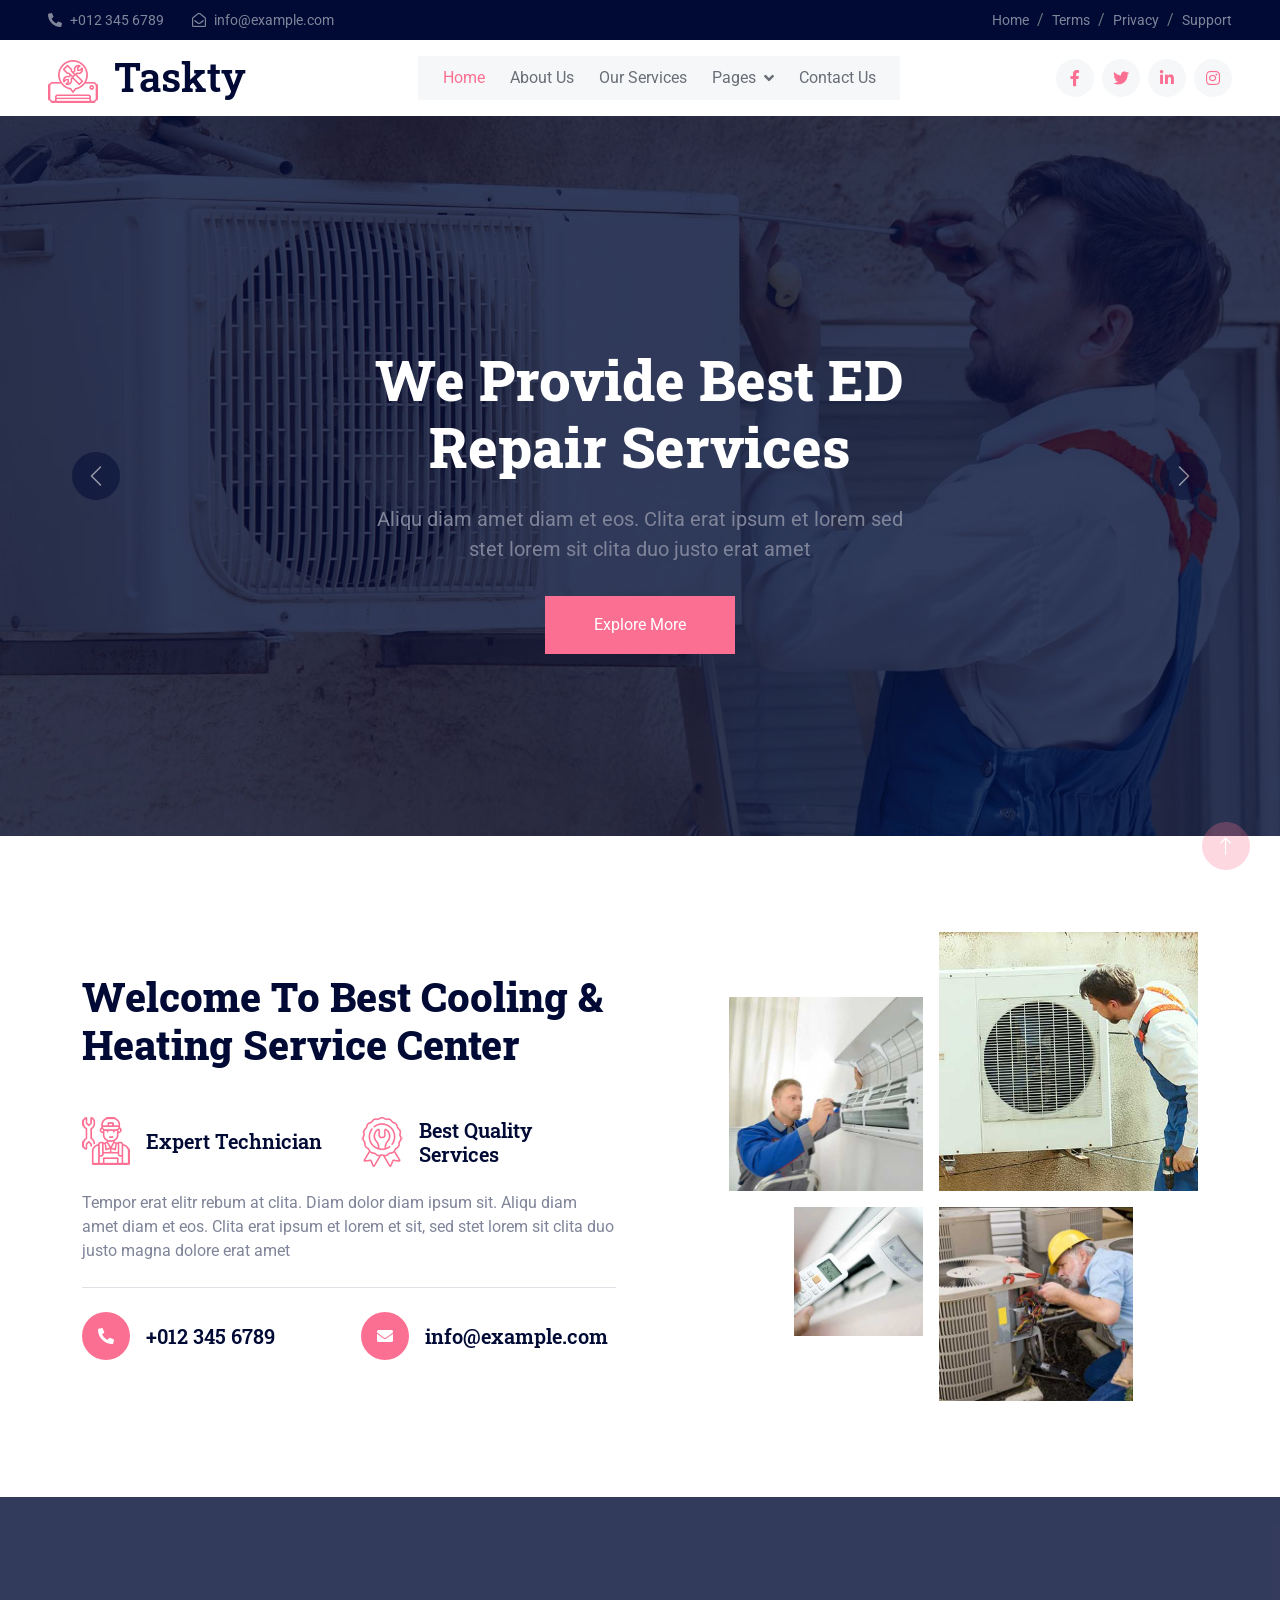
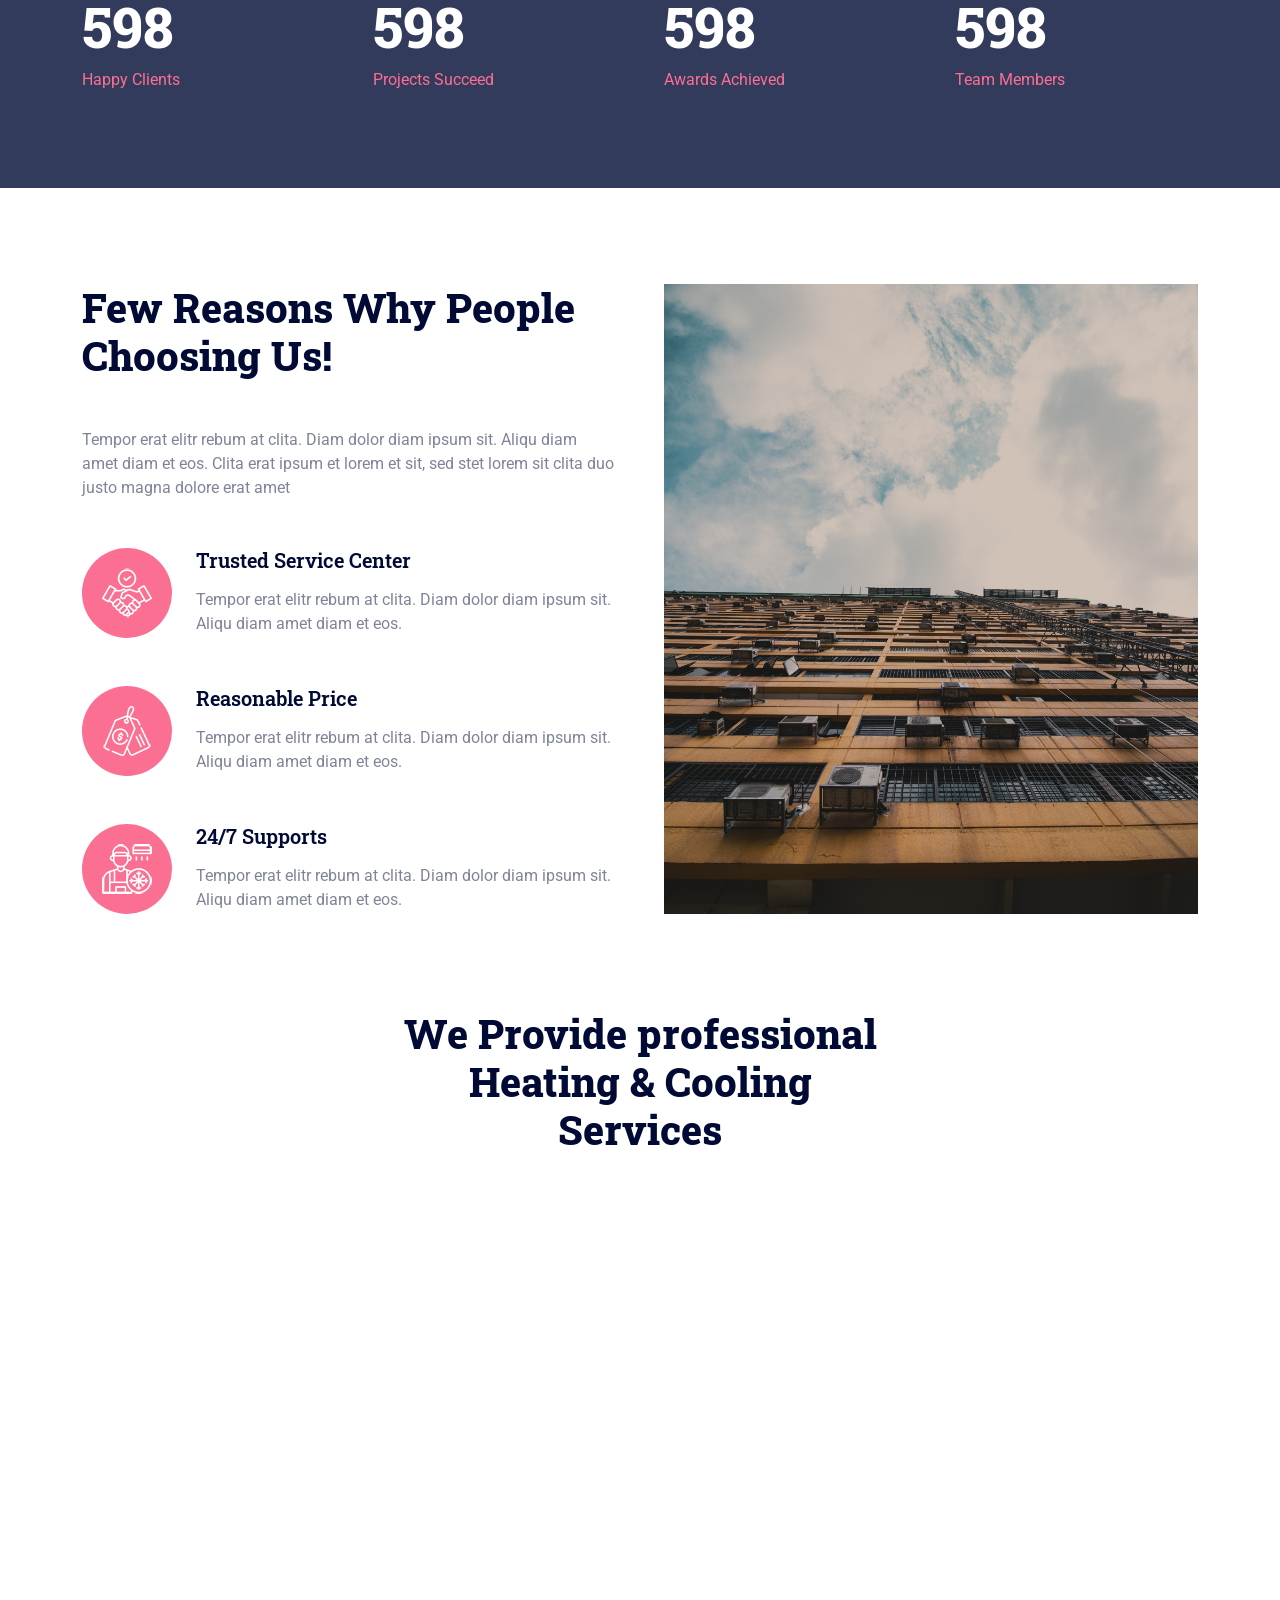
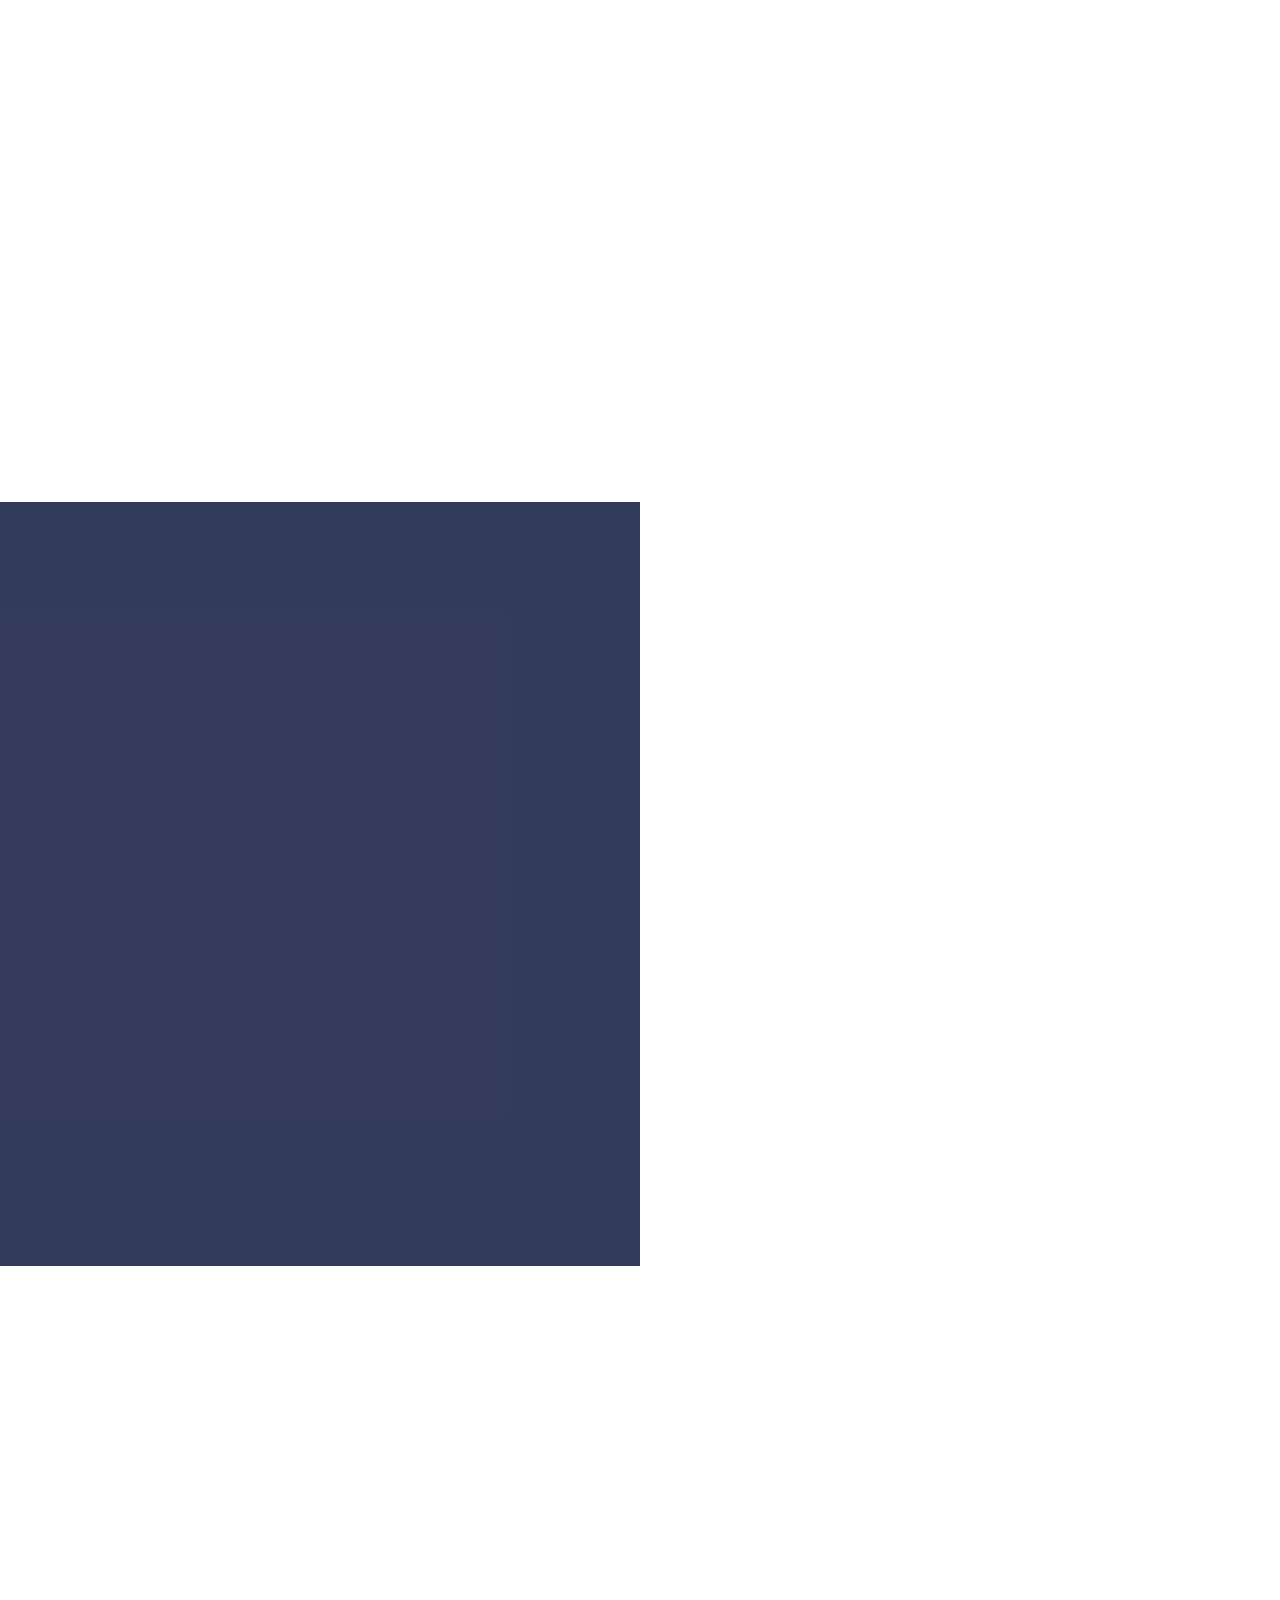
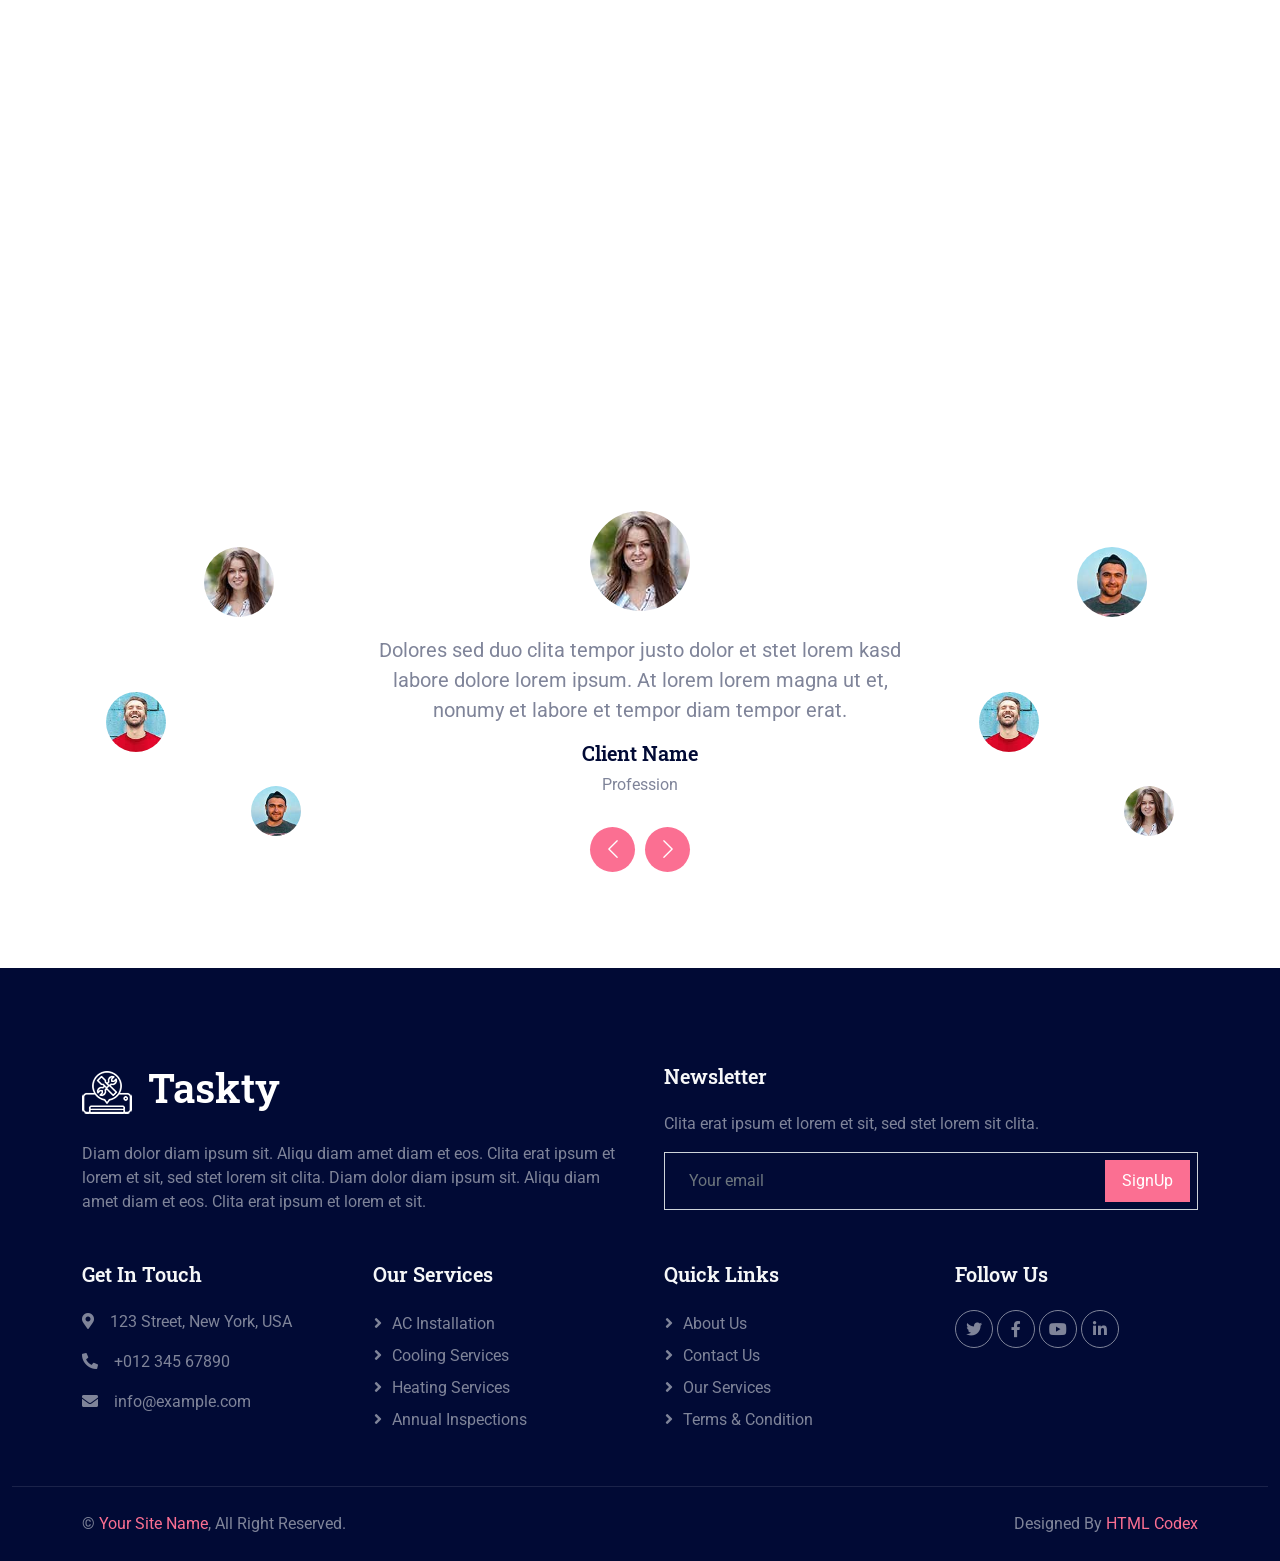
<file: index.html>
<!DOCTYPE html>
<html lang="en">

<head>
    <meta charset="utf-8">
    <title>fix template</title>
    <meta content="width=device-width, initial-scale=1.0" name="viewport">
    <meta content="" name="keywords">
    <meta content="" name="description">

    <!-- Favicon -->
    <link href="img/favicon.ico" rel="icon">

    <!-- Google Web Fonts -->
    <link rel="preconnect" href="https://fonts.googleapis.com">
    <link rel="preconnect" href="https://fonts.gstatic.com" crossorigin>
    <link href="https://fonts.googleapis.com/css2?family=Roboto+Slab:wght@400;600;800&family=Roboto:wght@400;500;700&display=swap" rel="stylesheet"> 

    <!-- Icon Font Stylesheet -->
    <link href="https://cdnjs.cloudflare.com/ajax/libs/font-awesome/5.10.0/css/all.min.css" rel="stylesheet">
    <link href="https://cdn.jsdelivr.net/npm/bootstrap-icons@1.4.1/font/bootstrap-icons.css" rel="stylesheet">

    <!-- Libraries Stylesheet -->
    <link href="lib/animate/animate.min.css" rel="stylesheet">
    <link href="lib/owlcarousel/assets/owl.carousel.min.css" rel="stylesheet">

    <!-- Customized Bootstrap Stylesheet -->
    <link href="css/bootstrap.min.css" rel="stylesheet">

    <!-- Template Stylesheet -->
    <link href="css/style.css" rel="stylesheet">
</head>

<body>
    <!-- Spinner Start -->
    <div id="spinner" class="show bg-white position-fixed translate-middle w-100 vh-100 top-50 start-50 d-flex align-items-center justify-content-center">
        <div class="spinner-grow text-primary" role="status"></div>
    </div>
    <!-- Spinner End -->


    <!-- Topbar Start -->
    <div class="container-fluid bg-dark text-white-50 py-2 px-0 d-none d-lg-block">
        <div class="row gx-0 align-items-center">
            <div class="col-lg-7 px-5 text-start">
                <div class="h-100 d-inline-flex align-items-center me-4">
                    <small class="fa fa-phone-alt me-2"></small>
                    <small>+012 345 6789</small>
                </div>
                <div class="h-100 d-inline-flex align-items-center me-4">
                    <small class="far fa-envelope-open me-2"></small>
                    <small>info@example.com</small>
                </div>
            </div>
            <div class="col-lg-5 px-5 text-end">
                <ol class="breadcrumb justify-content-end mb-0">
                    <li class="breadcrumb-item"><a class="text-white-50 small" href="#">Home</a></li>
                    <li class="breadcrumb-item"><a class="text-white-50 small" href="#">Terms</a></li>
                    <li class="breadcrumb-item"><a class="text-white-50 small" href="#">Privacy</a></li>
                    <li class="breadcrumb-item"><a class="text-white-50 small" href="#">Support</a></li>
                </ol>
            </div>
        </div>
    </div>
    <!-- Topbar End -->


    <!-- Navbar Start -->
    <nav class="navbar navbar-expand-lg bg-white navbar-light sticky-top px-4 px-lg-5">
        <a href="index.html" class="navbar-brand d-flex align-items-center">
            <h1 class="m-0"><img class="img-fluid me-3" src="img/icon/icon-02-primary.png" alt="">Taskty</h1>
        </a>
        <button type="button" class="navbar-toggler" data-bs-toggle="collapse" data-bs-target="#navbarCollapse">
            <span class="navbar-toggler-icon"></span>
        </button>
        <div class="collapse navbar-collapse" id="navbarCollapse">
            <div class="navbar-nav mx-auto bg-light pe-4 py-3 py-lg-0">
                <a href="index.html" class="nav-item nav-link active">Home</a>
                <a href="about.html" class="nav-item nav-link">About Us</a>
                <a href="service.html" class="nav-item nav-link">Our Services</a>
                <div class="nav-item dropdown">
                    <a href="#" class="nav-link dropdown-toggle" data-bs-toggle="dropdown">Pages</a>
                    <div class="dropdown-menu bg-light border-0 m-0">
                        <a href="feature.html" class="dropdown-item">Features</a>
                        <a href="quote.html" class="dropdown-item">Free Quote</a>
                        <a href="team.html" class="dropdown-item">Our Team</a>
                        <a href="testimonial.html" class="dropdown-item">Testimonial</a>
                        <a href="404.html" class="dropdown-item">404 Page</a>
                    </div>
                </div>
                <a href="contact.html" class="nav-item nav-link">Contact Us</a>
            </div>
            <div class="h-100 d-lg-inline-flex align-items-center d-none">
                <a class="btn btn-square rounded-circle bg-light text-primary me-2" href=""><i class="fab fa-facebook-f"></i></a>
                <a class="btn btn-square rounded-circle bg-light text-primary me-2" href=""><i class="fab fa-twitter"></i></a>
                <a class="btn btn-square rounded-circle bg-light text-primary me-2" href=""><i class="fab fa-linkedin-in"></i></a>
                <a class="btn btn-square rounded-circle bg-light text-primary me-0" href=""><i class="fab fa-instagram"></i></a>
            </div>
        </div>
    </nav>
    <!-- Navbar End -->


    <!-- Carousel Start -->
    <div class="container-fluid p-0 mb-5">
        <div id="header-carousel" class="carousel slide" data-bs-ride="carousel">
            <div class="carousel-inner">
                <div class="carousel-item active">
                    <img class="w-100" src="img/carousel-1.jpg" alt="Image">
                    <div class="carousel-caption">
                        <div class="container">
                            <div class="row justify-content-center">
                                <div class="col-lg-7 pt-5">
                                    <h1 class="display-4 text-white mb-4 animated slideInDown">We Provide Best ED Repair Services</h1>
                                    <p class="fs-5 text-body mb-4 pb-2 mx-sm-5 animated slideInDown">Aliqu diam amet diam et eos. Clita erat ipsum et lorem sed stet lorem sit clita duo justo erat amet</p>
                                    <a href="" class="btn btn-primary py-3 px-5 animated slideInDown">Explore More</a>
                                </div>
                            </div>
                        </div>
                    </div>
                </div>
                <div class="carousel-item">
                    <img class="w-100" src="img/carousel-2.jpg" alt="Image">
                    <div class="carousel-caption">
                        <div class="container">
                            <div class="row justify-content-center">
                                <div class="col-lg-7 pt-5">
                                    <h1 class="display-4 text-white mb-4 animated slideInDown">Quality Heating & Air Condition Services</h1>
                                    <p class="fs-5 text-body mb-4 pb-2 mx-sm-5 animated slideInDown">Aliqu diam amet diam et eos. Clita erat ipsum et lorem sed stet lorem sit clita duo justo erat amet</p>
                                    <a href="" class="btn btn-primary py-3 px-5 animated slideInDown">Explore More</a>
                                </div>
                            </div>
                        </div>
                    </div>
                </div>
            </div>
            <button class="carousel-control-prev" type="button" data-bs-target="#header-carousel"
                data-bs-slide="prev">
                <span class="carousel-control-prev-icon" aria-hidden="true"></span>
                <span class="visually-hidden">Previous</span>
            </button>
            <button class="carousel-control-next" type="button" data-bs-target="#header-carousel"
                data-bs-slide="next">
                <span class="carousel-control-next-icon" aria-hidden="true"></span>
                <span class="visually-hidden">Next</span>
            </button>
        </div>
    </div>
    <!-- Carousel End -->


    <!-- About Start -->
    <div class="container-xxl py-5">
        <div class="container">
            <div class="row g-5 align-items-center">
                <div class="col-lg-6 wow fadeInUp" data-wow-delay="0.5s">
                    <div class="h-100">
                        <h1 class="display-6 mb-5">Welcome To Best Cooling & Heating Service Center</h1>
                        <div class="row g-4 mb-4">
                            <div class="col-sm-6">
                                <div class="d-flex align-items-center">
                                    <img class="flex-shrink-0 me-3" src="img/icon/icon-07-primary.png" alt="">
                                    <h5 class="mb-0">Expert Technician</h5>
                                </div>
                            </div>
                            <div class="col-sm-6">
                                <div class="d-flex align-items-center">
                                    <img class="flex-shrink-0 me-3" src="img/icon/icon-09-primary.png" alt="">
                                    <h5 class="mb-0">Best Quality Services</h5>
                                </div>
                            </div>
                        </div>
                        <p class="mb-4">Tempor erat elitr rebum at clita. Diam dolor diam ipsum sit. Aliqu diam amet diam et eos. Clita erat ipsum et lorem et sit, sed stet lorem sit clita duo justo magna dolore erat amet</p>
                        <div class="border-top mt-4 pt-4">
                            <div class="row">
                                <div class="col-sm-6">
                                    <div class="d-flex align-items-center">
                                        <div class="btn-lg-square bg-primary rounded-circle me-3">
                                            <i class="fa fa-phone-alt text-white"></i>
                                        </div>
                                        <h5 class="mb-0">+012 345 6789</h5>
                                    </div>
                                </div>
                                <div class="col-sm-6">
                                    <div class="d-flex align-items-center">
                                        <div class="btn-lg-square bg-primary rounded-circle me-3">
                                            <i class="fa fa-envelope text-white"></i>
                                        </div>
                                        <h5 class="mb-0">info@example.com</h5>
                                    </div>
                                </div>
                            </div>
                        </div>
                    </div>
                </div>
                <div class="col-lg-6">
                    <div class="row g-3">
                        <div class="col-6 text-end">
                            <img class="img-fluid w-75 wow zoomIn" data-wow-delay="0.1s" src="img/about-1.jpg" style="margin-top: 25%;">
                        </div>
                        <div class="col-6 text-start">
                            <img class="img-fluid w-100 wow zoomIn" data-wow-delay="0.3s" src="img/about-2.jpg">
                        </div>
                        <div class="col-6 text-end">
                            <img class="img-fluid w-50 wow zoomIn" data-wow-delay="0.5s" src="img/about-3.jpg">
                        </div>
                        <div class="col-6 text-start">
                            <img class="img-fluid w-75 wow zoomIn" data-wow-delay="0.7s" src="img/about-4.jpg">
                        </div>
                    </div>
                </div>
            </div>
        </div>
    </div>
    <!-- About End -->


    <!-- Facts Start -->
    <div class="container-fluid facts my-5 py-5" data-parallax="scroll" data-image-src="img/carousel-1.jpg">
        <div class="container py-5">
            <div class="row g-5">
                <div class="col-sm-6 col-lg-3 wow fadeIn" data-wow-delay="0.1s">
                    <h1 class="display-4 text-white" data-toggle="counter-up">1234</h1>
                    <span class="text-primary">Happy Clients</span>
                </div>
                <div class="col-sm-6 col-lg-3 wow fadeIn" data-wow-delay="0.3s">
                    <h1 class="display-4 text-white" data-toggle="counter-up">1234</h1>
                    <span class="text-primary">Projects Succeed</span>
                </div>
                <div class="col-sm-6 col-lg-3 wow fadeIn" data-wow-delay="0.5s">
                    <h1 class="display-4 text-white" data-toggle="counter-up">1234</h1>
                    <span class="text-primary">Awards Achieved</span>
                </div>
                <div class="col-sm-6 col-lg-3 wow fadeIn" data-wow-delay="0.7s">
                    <h1 class="display-4 text-white" data-toggle="counter-up">1234</h1>
                    <span class="text-primary">Team Members</span>
                </div>
            </div>
        </div>
    </div>
    <!-- Facts End -->


    <!-- Features Start -->
    <div class="container-xxl py-5">
        <div class="container">
            <div class="row g-5">
                <div class="col-lg-6 wow fadeInUp" data-wow-delay="0.1s">
                    <h1 class="display-6 mb-5">Few Reasons Why People Choosing Us!</h1>
                    <p class="mb-5">Tempor erat elitr rebum at clita. Diam dolor diam ipsum sit. Aliqu diam amet diam et eos. Clita erat ipsum et lorem et sit, sed stet lorem sit clita duo justo magna dolore erat amet</p>
                    <div class="d-flex mb-5">
                        <div class="flex-shrink-0 btn-square bg-primary rounded-circle" style="width: 90px; height: 90px;">
                            <img class="img-fluid" src="img/icon/icon-08-light.png" alt="">
                        </div>
                        <div class="ms-4">
                            <h5 class="mb-3">Trusted Service Center</h5>
                            <span>Tempor erat elitr rebum at clita. Diam dolor diam ipsum sit. Aliqu diam amet diam et eos.</span>
                        </div>
                    </div>
                    <div class="d-flex mb-5">
                        <div class="flex-shrink-0 btn-square bg-primary rounded-circle" style="width: 90px; height: 90px;">
                            <img class="img-fluid" src="img/icon/icon-10-light.png" alt="">
                        </div>
                        <div class="ms-4">
                            <h5 class="mb-3">Reasonable Price</h5>
                            <span>Tempor erat elitr rebum at clita. Diam dolor diam ipsum sit. Aliqu diam amet diam et eos.</span>
                        </div>
                    </div>
                    <div class="d-flex mb-0">
                        <div class="flex-shrink-0 btn-square bg-primary rounded-circle" style="width: 90px; height: 90px;">
                            <img class="img-fluid" src="img/icon/icon-06-light.png" alt="">
                        </div>
                        <div class="ms-4">
                            <h5 class="mb-3">24/7 Supports</h5>
                            <span>Tempor erat elitr rebum at clita. Diam dolor diam ipsum sit. Aliqu diam amet diam et eos.</span>
                        </div>
                    </div>
                </div>
                <div class="col-lg-6 wow fadeInUp" data-wow-delay="0.5s">
                    <div class="position-relative rounded overflow-hidden h-100" style="min-height: 400px;">
                        <img class="position-absolute w-100 h-100" src="img/feature.jpg" alt="" style="object-fit: cover;">
                    </div>
                </div>
            </div>
        </div>
    </div>
    <!-- Features End -->


    <!-- Service Start -->
    <div class="container-xxl py-5">
        <div class="container">
            <div class="text-center mx-auto wow fadeInUp" data-wow-delay="0.1s" style="max-width: 500px;">
                <h1 class="display-6 mb-5">We Provide professional Heating & Cooling Services</h1>
            </div>
            <div class="row g-4 justify-content-center">
                <div class="col-lg-4 col-md-6 wow fadeInUp" data-wow-delay="0.1s">
                    <div class="service-item">
                        <img class="img-fluid" src="img/service-1.jpg" alt="">
                        <div class="d-flex align-items-center bg-light">
                            <div class="service-icon flex-shrink-0 bg-primary">
                                <img class="img-fluid" src="img/icon/icon-01-light.png" alt="">
                            </div>
                            <a class="h4 mx-4 mb-0" href="">AC Installation</a>
                        </div>
                    </div>
                </div>
                <div class="col-lg-4 col-md-6 wow fadeInUp" data-wow-delay="0.3s">
                    <div class="service-item">
                        <img class="img-fluid" src="img/service-2.jpg" alt="">
                        <div class="d-flex align-items-center bg-light">
                            <div class="service-icon flex-shrink-0 bg-primary">
                                <img class="img-fluid" src="img/icon/icon-02-light.png" alt="">
                            </div>
                            <a class="h4 mx-4 mb-0" href="">Cooling Services</a>
                        </div>
                    </div>
                </div>
                <div class="col-lg-4 col-md-6 wow fadeInUp" data-wow-delay="0.5s">
                    <div class="service-item">
                        <img class="img-fluid" src="img/service-3.jpg" alt="">
                        <div class="d-flex align-items-center bg-light">
                            <div class="service-icon flex-shrink-0 bg-primary">
                                <img class="img-fluid" src="img/icon/icon-03-light.png" alt="">
                            </div>
                            <a class="h4 mx-4 mb-0" href="">Heating Services</a>
                        </div>
                    </div>
                </div>
                <div class="col-lg-4 col-md-6 wow fadeInUp" data-wow-delay="0.1s">
                    <div class="service-item">
                        <img class="img-fluid" src="img/service-4.jpg" alt="">
                        <div class="d-flex align-items-center bg-light">
                            <div class="service-icon flex-shrink-0 bg-primary">
                                <img class="img-fluid" src="img/icon/icon-04-light.png" alt="">
                            </div>
                            <a class="h4 mx-4 mb-0" href="">Maintenance & Repair</a>
                        </div>
                    </div>
                </div>
                <div class="col-lg-4 col-md-6 wow fadeInUp" data-wow-delay="0.3s">
                    <div class="service-item">
                        <img class="img-fluid" src="img/service-5.jpg" alt="">
                        <div class="d-flex align-items-center bg-light">
                            <div class="service-icon flex-shrink-0 bg-primary">
                                <img class="img-fluid" src="img/icon/icon-05-light.png" alt="">
                            </div>
                            <a class="h4 mx-4 mb-0" href="">Indoor Air Quality</a>
                        </div>
                    </div>
                </div>
                <div class="col-lg-4 col-md-6 wow fadeInUp" data-wow-delay="0.5s">
                    <div class="service-item">
                        <img class="img-fluid" src="img/service-6.jpg" alt="">
                        <div class="d-flex align-items-center bg-light">
                            <div class="service-icon flex-shrink-0 bg-primary">
                                <img class="img-fluid" src="img/icon/icon-06-light.png" alt="">
                            </div>
                            <a class="h4 mx-4 mb-0" href="">Annual Inspections</a>
                        </div>
                    </div>
                </div>
            </div>
        </div>
    </div>
    <!-- Service End -->


    <!-- Quote Start -->
    <div class="container-fluid overflow-hidden my-5 px-lg-0">
        <div class="container quote px-lg-0">
            <div class="row g-0 mx-lg-0">
                <div class="col-lg-6 quote-text" data-parallax="scroll" data-image-src="img/carousel-1.jpg">
                    <div class="h-100 px-4 px-sm-5 ps-lg-0 wow fadeIn" data-wow-delay="0.1s">
                        <h1 class="text-white mb-4">For Individuals And Organisations</h1>
                        <p class="text-light mb-5">Tempor erat elitr rebum at clita. Diam dolor diam ipsum sit. Aliqu diam amet diam et eos. Clita erat ipsum et lorem et sit, sed stet lorem sit clita duo justo magna dolore erat amet</p>
                        <a href="" class="align-self-start btn btn-primary py-3 px-5">More Details</a>
                    </div>
                </div>
                <div class="col-lg-6 quote-form" data-parallax="scroll" data-image-src="img/carousel-2.jpg">
                    <div class="h-100 px-4 px-sm-5 pe-lg-0 wow fadeIn" data-wow-delay="0.5s">
                        <div class="bg-white p-4 p-sm-5">
                            <div class="row g-3">
                                <div class="col-sm-6">
                                    <div class="form-floating">
                                        <input type="text" class="form-control" id="gname" placeholder="Gurdian Name">
                                        <label for="gname">Your Name</label>
                                    </div>
                                </div>
                                <div class="col-sm-6">
                                    <div class="form-floating">
                                        <input type="email" class="form-control" id="gmail" placeholder="Gurdian Email">
                                        <label for="gmail">Your Email</label>
                                    </div>
                                </div>
                                <div class="col-sm-6">
                                    <div class="form-floating">
                                        <input type="text" class="form-control" id="cname" placeholder="Child Name">
                                        <label for="cname">Your Mobile</label>
                                    </div>
                                </div>
                                <div class="col-sm-6">
                                    <div class="form-floating">
                                        <input type="text" class="form-control" id="cage" placeholder="Child Age">
                                        <label for="cage">Service Type</label>
                                    </div>
                                </div>
                                <div class="col-12">
                                    <div class="form-floating">
                                        <textarea class="form-control" placeholder="Leave a message here" id="message" style="height: 80px"></textarea>
                                        <label for="message">Message</label>
                                    </div>
                                </div>
                                <div class="col-12">
                                    <button class="btn btn-primary py-3 px-5" type="submit">Get A Free Quote</button>
                                </div>
                            </div>
                        </div>
                    </div>
                </div>
            </div>
        </div>
    </div>
    <!-- Quote End -->


    <!-- Team Start -->
    <div class="container-xxl py-5">
        <div class="container">
            <div class="text-center mx-auto wow fadeInUp" data-wow-delay="0.1s" style="max-width: 500px;">
                <h1 class="display-6 mb-5">Meet Our Professional Team Members</h1>
            </div>
            <div class="row g-4">
                <div class="col-lg-3 col-md-6 wow fadeInUp" data-wow-delay="0.1s">
                    <div class="team-item">
                        <div class="team-img position-relative overflow-hidden">
                            <img class="img-fluid" src="img/team-1.jpg" alt="">
                            <div class="team-social">
                                <a class="btn btn-square btn-primary rounded-circle m-1" href=""><i class="fab fa-facebook-f"></i></a>
                                <a class="btn btn-square btn-primary rounded-circle m-1" href=""><i class="fab fa-twitter"></i></a>
                                <a class="btn btn-square btn-primary rounded-circle m-1" href=""><i class="fab fa-instagram"></i></a>
                            </div>
                        </div>
                        <div class="bg-light text-center p-4">
                            <h5>Full Name</h5>
                            <span class="text-primary">Designation</span>
                        </div>
                    </div>
                </div>
                <div class="col-lg-3 col-md-6 wow fadeInUp" data-wow-delay="0.3s">
                    <div class="team-item">
                        <div class="team-img position-relative overflow-hidden">
                            <img class="img-fluid" src="img/team-2.jpg" alt="">
                            <div class="team-social">
                                <a class="btn btn-square btn-primary rounded-circle m-1" href=""><i class="fab fa-facebook-f"></i></a>
                                <a class="btn btn-square btn-primary rounded-circle m-1" href=""><i class="fab fa-twitter"></i></a>
                                <a class="btn btn-square btn-primary rounded-circle m-1" href=""><i class="fab fa-instagram"></i></a>
                            </div>
                        </div>
                        <div class="bg-light text-center p-4">
                            <h5>Full Name</h5>
                            <span class="text-primary">Designation</span>
                        </div>
                    </div>
                </div>
                <div class="col-lg-3 col-md-6 wow fadeInUp" data-wow-delay="0.5s">
                    <div class="team-item">
                        <div class="team-img position-relative overflow-hidden">
                            <img class="img-fluid" src="img/team-3.jpg" alt="">
                            <div class="team-social">
                                <a class="btn btn-square btn-primary rounded-circle m-1" href=""><i class="fab fa-facebook-f"></i></a>
                                <a class="btn btn-square btn-primary rounded-circle m-1" href=""><i class="fab fa-twitter"></i></a>
                                <a class="btn btn-square btn-primary rounded-circle m-1" href=""><i class="fab fa-instagram"></i></a>
                            </div>
                        </div>
                        <div class="bg-light text-center p-4">
                            <h5>Full Name</h5>
                            <span class="text-primary">Designation</span>
                        </div>
                    </div>
                </div>
                <div class="col-lg-3 col-md-6 wow fadeInUp" data-wow-delay="0.7s">
                    <div class="team-item">
                        <div class="team-img position-relative overflow-hidden">
                            <img class="img-fluid" src="img/team-4.jpg" alt="">
                            <div class="team-social">
                                <a class="btn btn-square btn-primary rounded-circle m-1" href=""><i class="fab fa-facebook-f"></i></a>
                                <a class="btn btn-square btn-primary rounded-circle m-1" href=""><i class="fab fa-twitter"></i></a>
                                <a class="btn btn-square btn-primary rounded-circle m-1" href=""><i class="fab fa-instagram"></i></a>
                            </div>
                        </div>
                        <div class="bg-light text-center p-4">
                            <h5>Full Name</h5>
                            <span class="text-primary">Designation</span>
                        </div>
                    </div>
                </div>
            </div>
        </div>
    </div>
    <!-- Team End -->


    <!-- Testimonial Start -->
    <div class="container-xxl py-5">
        <div class="container">
            <div class="text-center mx-auto wow fadeInUp" data-wow-delay="0.1s" style="max-width: 500px;">
                <h1 class="display-6 mb-5">What They Say About Our Services</h1>
            </div>
            <div class="row g-5">
                <div class="col-lg-3 d-none d-lg-block">
                    <div class="testimonial-left h-100">
                        <img class="img-fluid animated pulse infinite" src="img/testimonial-1.jpg" alt="">
                        <img class="img-fluid animated pulse infinite" src="img/testimonial-2.jpg" alt="">
                        <img class="img-fluid animated pulse infinite" src="img/testimonial-3.jpg" alt="">
                    </div>
                </div>
                <div class="col-lg-6 wow fadeIn" data-wow-delay="0.5s">
                    <div class="owl-carousel testimonial-carousel">
                        <div class="testimonial-item text-center">
                            <img class="img-fluid mx-auto mb-4" src="img/testimonial-1.jpg" alt="">
                            <p class="fs-5">Dolores sed duo clita tempor justo dolor et stet lorem kasd labore dolore lorem ipsum. At lorem lorem magna ut et, nonumy et labore et tempor diam tempor erat.</p>
                            <h5>Client Name</h5>
                            <span>Profession</span>
                        </div>
                        <div class="testimonial-item text-center">
                            <img class="img-fluid mx-auto mb-4" src="img/testimonial-2.jpg" alt="">
                            <p class="fs-5">Dolores sed duo clita tempor justo dolor et stet lorem kasd labore dolore lorem ipsum. At lorem lorem magna ut et, nonumy et labore et tempor diam tempor erat.</p>
                            <h5>Client Name</h5>
                            <span>Profession</span>
                        </div>
                        <div class="testimonial-item text-center">
                            <img class="img-fluid mx-auto mb-4" src="img/testimonial-3.jpg" alt="">
                            <p class="fs-5">Dolores sed duo clita tempor justo dolor et stet lorem kasd labore dolore lorem ipsum. At lorem lorem magna ut et, nonumy et labore et tempor diam tempor erat.</p>
                            <h5>Client Name</h5>
                            <span>Profession</span>
                        </div>
                    </div>
                </div>
                <div class="col-lg-3 d-none d-lg-block">
                    <div class="testimonial-right h-100">
                        <img class="img-fluid animated pulse infinite" src="img/testimonial-1.jpg" alt="">
                        <img class="img-fluid animated pulse infinite" src="img/testimonial-2.jpg" alt="">
                        <img class="img-fluid animated pulse infinite" src="img/testimonial-3.jpg" alt="">
                    </div>
                </div>
            </div>
        </div>
    </div>
    <!-- Testimonial End -->


    <!-- Footer Start -->
    <div class="container-fluid bg-dark footer mt-5 pt-5 wow fadeIn" data-wow-delay="0.1s">
        <div class="container py-5">
            <div class="row g-5">
                <div class="col-md-6">
                    <h1 class="text-white mb-4"><img class="img-fluid me-3" src="img/icon/icon-02-light.png" alt="">Taskty</h1>
                    <span>Diam dolor diam ipsum sit. Aliqu diam amet diam et eos. Clita erat ipsum et lorem et sit, sed stet lorem sit clita. Diam dolor diam ipsum sit. Aliqu diam amet diam et eos. Clita erat ipsum et lorem et sit.</span>
                </div>
                <div class="col-md-6">
                    <h5 class="text-light mb-4">Newsletter</h5>
                    <p>Clita erat ipsum et lorem et sit, sed stet lorem sit clita.</p>
                    <div class="position-relative">
                        <input class="form-control bg-transparent w-100 py-3 ps-4 pe-5" type="text" placeholder="Your email">
                        <button type="button" class="btn btn-primary py-2 px-3 position-absolute top-0 end-0 mt-2 me-2">SignUp</button>
                    </div>
                </div>
                <div class="col-lg-3 col-md-6">
                    <h5 class="text-light mb-4">Get In Touch</h5>
                    <p><i class="fa fa-map-marker-alt me-3"></i>123 Street, New York, USA</p>
                    <p><i class="fa fa-phone-alt me-3"></i>+012 345 67890</p>
                    <p><i class="fa fa-envelope me-3"></i>info@example.com</p>
                </div>
                <div class="col-lg-3 col-md-6">
                    <h5 class="text-light mb-4">Our Services</h5>
                    <a class="btn btn-link" href="">AC Installation</a>
                    <a class="btn btn-link" href="">Cooling Services</a>
                    <a class="btn btn-link" href="">Heating Services</a>
                    <a class="btn btn-link" href="">Annual Inspections</a>
                </div>
                <div class="col-lg-3 col-md-6">
                    <h5 class="text-light mb-4">Quick Links</h5>
                    <a class="btn btn-link" href="">About Us</a>
                    <a class="btn btn-link" href="">Contact Us</a>
                    <a class="btn btn-link" href="">Our Services</a>
                    <a class="btn btn-link" href="">Terms & Condition</a>
                </div>
                <div class="col-lg-3 col-md-6">
                    <h5 class="text-light mb-4">Follow Us</h5>
                    <div class="d-flex">
                        <a class="btn btn-square rounded-circle me-1" href=""><i class="fab fa-twitter"></i></a>
                        <a class="btn btn-square rounded-circle me-1" href=""><i class="fab fa-facebook-f"></i></a>
                        <a class="btn btn-square rounded-circle me-1" href=""><i class="fab fa-youtube"></i></a>
                        <a class="btn btn-square rounded-circle me-1" href=""><i class="fab fa-linkedin-in"></i></a>
                    </div>
                </div>
            </div>
        </div>
        <div class="container-fluid copyright">
            <div class="container">
                <div class="row">
                    <div class="col-md-6 text-center text-md-start mb-3 mb-md-0">
                        &copy; <a href="#">Your Site Name</a>, All Right Reserved.
                    </div>
                    <div class="col-md-6 text-center text-md-end">
                        <!--/*** This template is free as long as you keep the footer author’s credit link/attribution link/backlink. If you'd like to use the template without the footer author’s credit link/attribution link/backlink, you can purchase the Credit Removal License from "https://htmlcodex.com/credit-removal". Thank you for your support. ***/-->
                        Designed By <a href="https://htmlcodex.com">HTML Codex</a>
                    </div>
                </div>
            </div>
        </div>
    </div>
    <!-- Footer End -->


    <!-- Back to Top -->
    <a href="#" class="btn btn-lg btn-primary btn-lg-square rounded-circle back-to-top"><i class="bi bi-arrow-up"></i></a>


    <!-- JavaScript Libraries -->
    <script src="https://code.jquery.com/jquery-3.4.1.min.js"></script>
    <script src="https://cdn.jsdelivr.net/npm/bootstrap@5.0.0/dist/js/bootstrap.bundle.min.js"></script>
    <script src="lib/wow/wow.min.js"></script>
    <script src="lib/easing/easing.min.js"></script>
    <script src="lib/waypoints/waypoints.min.js"></script>
    <script src="lib/owlcarousel/owl.carousel.min.js"></script>
    <script src="lib/counterup/counterup.min.js"></script>
    <script src="lib/parallax/parallax.min.js"></script>

    <!-- Template Javascript -->
    <script src="js/main.js"></script>
</body>

</html>
</file>
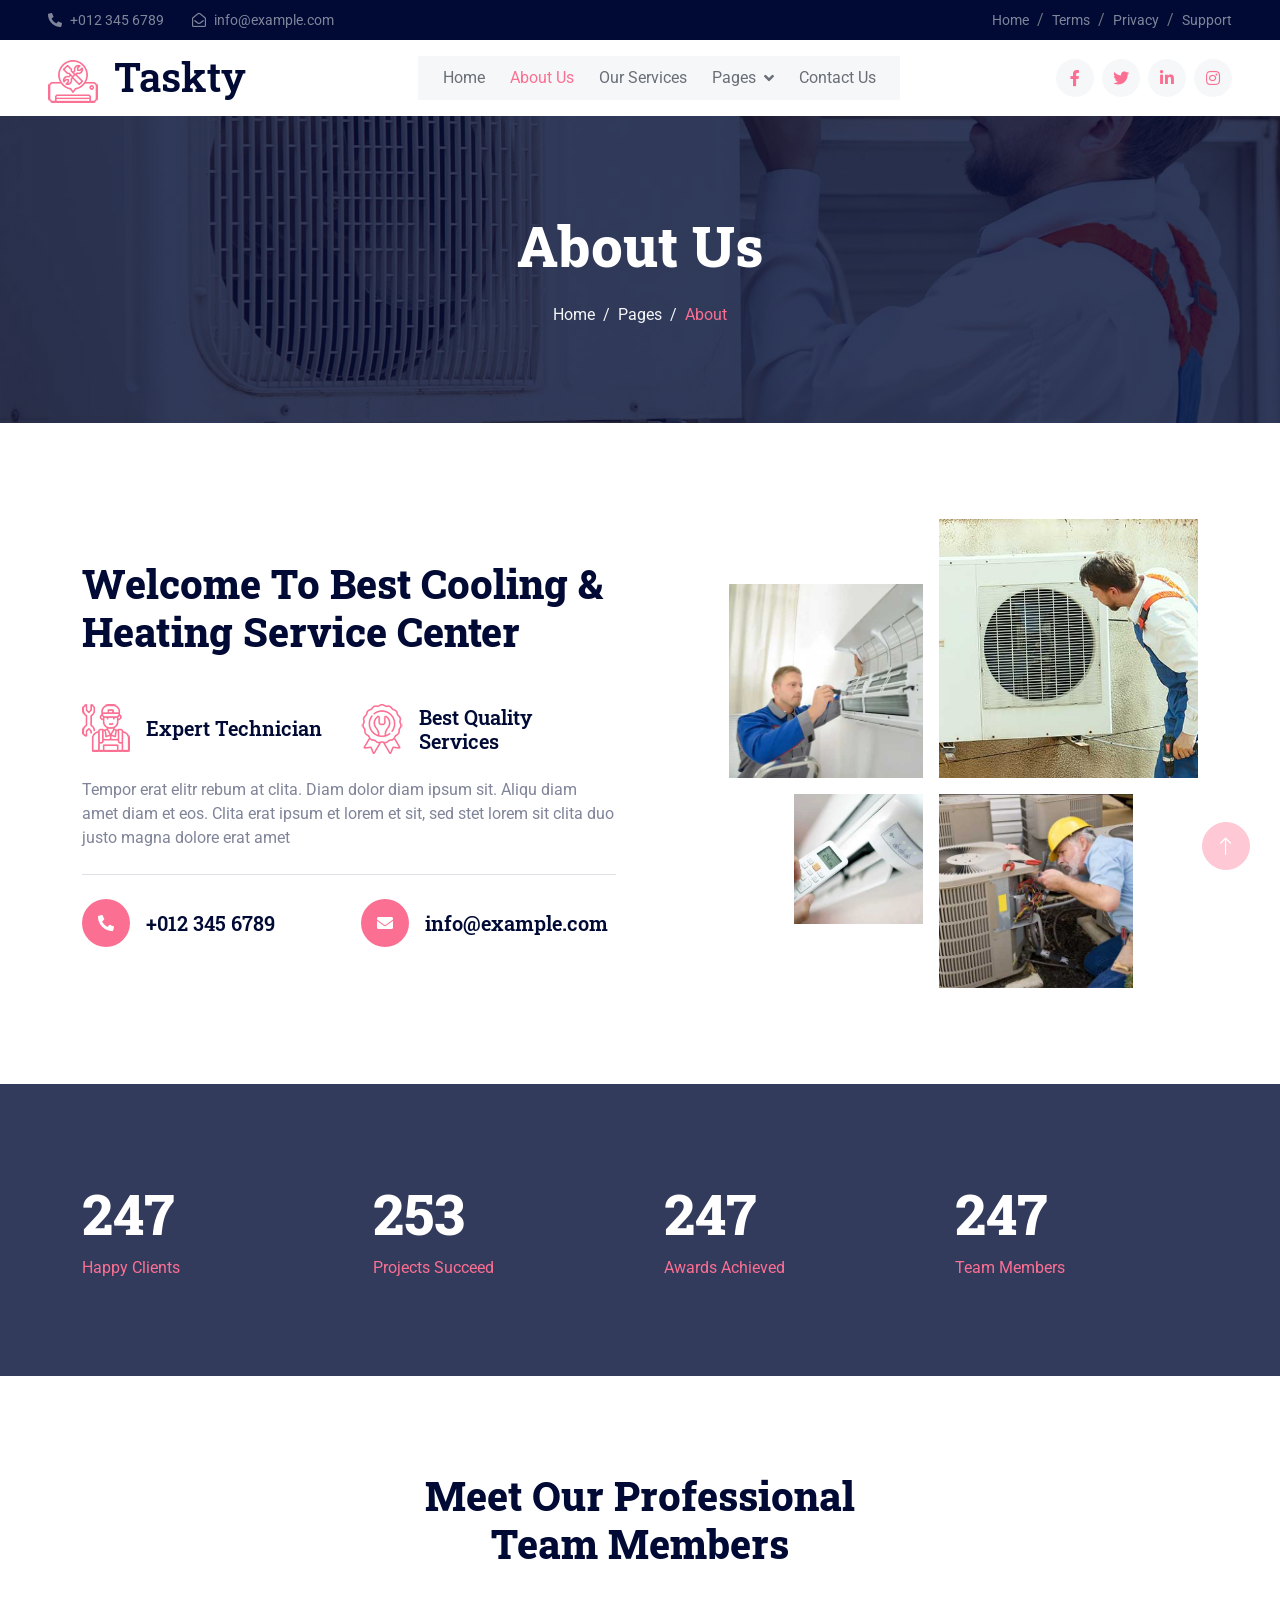
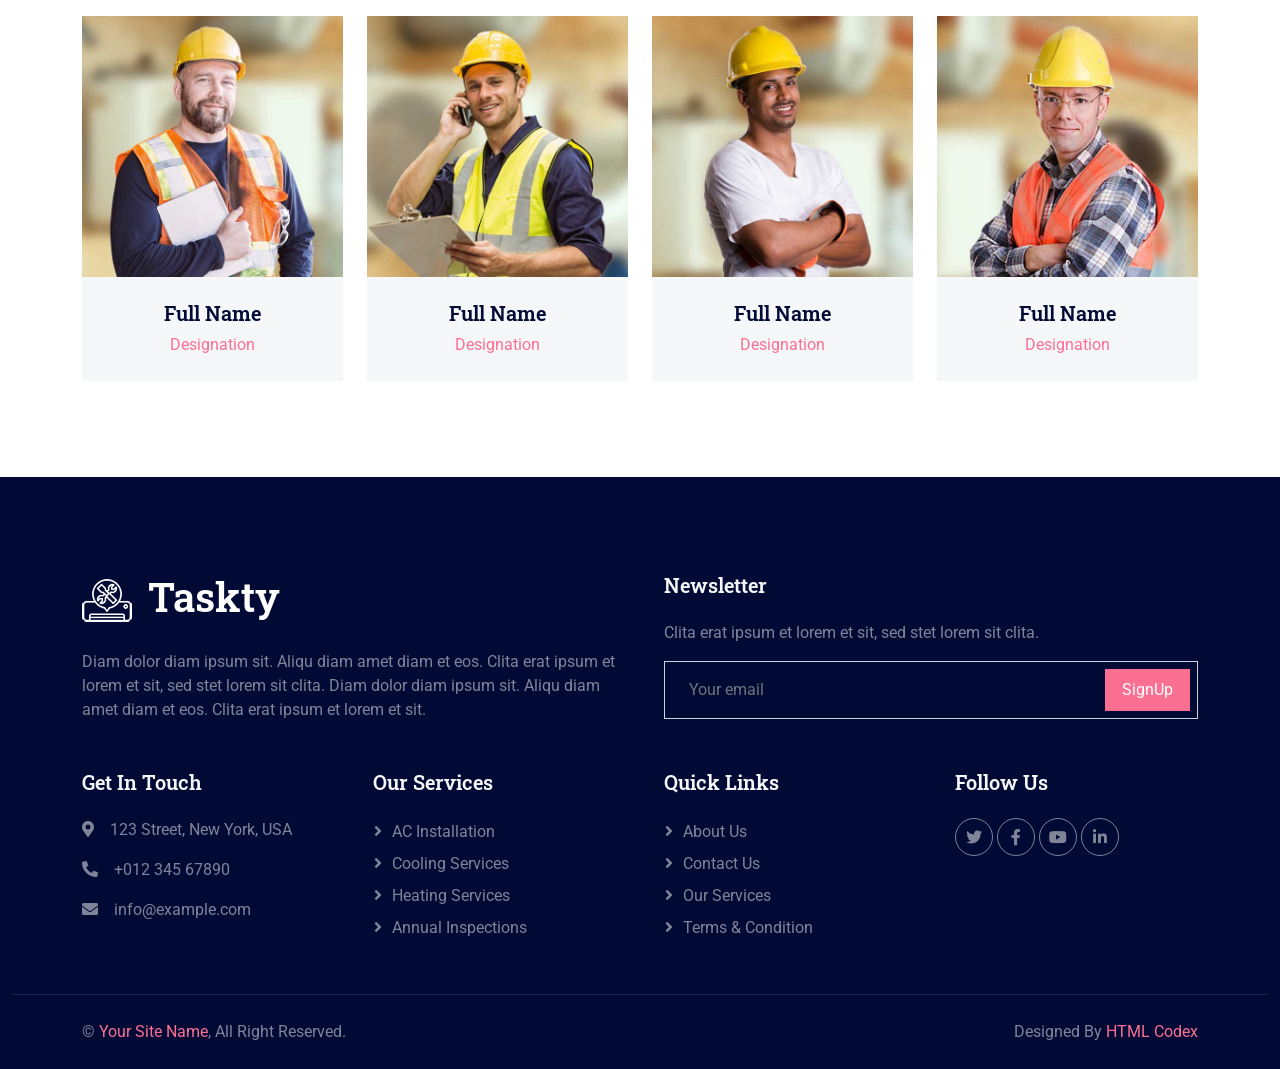
<file: about.html>
<!DOCTYPE html>
<html lang="en">

<head>
    <meta charset="utf-8">
    <title>Taskty - AC Repair Website Template</title>
    <meta content="width=device-width, initial-scale=1.0" name="viewport">
    <meta content="" name="keywords">
    <meta content="" name="description">

    <!-- Favicon -->
    <link href="img/favicon.ico" rel="icon">

    <!-- Google Web Fonts -->
    <link rel="preconnect" href="https://fonts.googleapis.com">
    <link rel="preconnect" href="https://fonts.gstatic.com" crossorigin>
    <link href="https://fonts.googleapis.com/css2?family=Roboto+Slab:wght@400;600;800&family=Roboto:wght@400;500;700&display=swap" rel="stylesheet"> 

    <!-- Icon Font Stylesheet -->
    <link href="https://cdnjs.cloudflare.com/ajax/libs/font-awesome/5.10.0/css/all.min.css" rel="stylesheet">
    <link href="https://cdn.jsdelivr.net/npm/bootstrap-icons@1.4.1/font/bootstrap-icons.css" rel="stylesheet">

    <!-- Libraries Stylesheet -->
    <link href="lib/animate/animate.min.css" rel="stylesheet">
    <link href="lib/owlcarousel/assets/owl.carousel.min.css" rel="stylesheet">

    <!-- Customized Bootstrap Stylesheet -->
    <link href="css/bootstrap.min.css" rel="stylesheet">

    <!-- Template Stylesheet -->
    <link href="css/style.css" rel="stylesheet">
</head>

<body>
    <!-- Spinner Start -->
    <div id="spinner" class="show bg-white position-fixed translate-middle w-100 vh-100 top-50 start-50 d-flex align-items-center justify-content-center">
        <div class="spinner-grow text-primary" role="status"></div>
    </div>
    <!-- Spinner End -->


    <!-- Topbar Start -->
    <div class="container-fluid bg-dark text-white-50 py-2 px-0 d-none d-lg-block">
        <div class="row gx-0 align-items-center">
            <div class="col-lg-7 px-5 text-start">
                <div class="h-100 d-inline-flex align-items-center me-4">
                    <small class="fa fa-phone-alt me-2"></small>
                    <small>+012 345 6789</small>
                </div>
                <div class="h-100 d-inline-flex align-items-center me-4">
                    <small class="far fa-envelope-open me-2"></small>
                    <small>info@example.com</small>
                </div>
            </div>
            <div class="col-lg-5 px-5 text-end">
                <ol class="breadcrumb justify-content-end mb-0">
                    <li class="breadcrumb-item"><a class="text-white-50 small" href="#">Home</a></li>
                    <li class="breadcrumb-item"><a class="text-white-50 small" href="#">Terms</a></li>
                    <li class="breadcrumb-item"><a class="text-white-50 small" href="#">Privacy</a></li>
                    <li class="breadcrumb-item"><a class="text-white-50 small" href="#">Support</a></li>
                </ol>
            </div>
        </div>
    </div>
    <!-- Topbar End -->


    <!-- Navbar Start -->
    <nav class="navbar navbar-expand-lg bg-white navbar-light sticky-top px-4 px-lg-5">
        <a href="index.html" class="navbar-brand d-flex align-items-center">
            <h1 class="m-0"><img class="img-fluid me-3" src="img/icon/icon-02-primary.png" alt="">Taskty</h1>
        </a>
        <button type="button" class="navbar-toggler" data-bs-toggle="collapse" data-bs-target="#navbarCollapse">
            <span class="navbar-toggler-icon"></span>
        </button>
        <div class="collapse navbar-collapse" id="navbarCollapse">
            <div class="navbar-nav mx-auto bg-light pe-4 py-3 py-lg-0">
                <a href="index.html" class="nav-item nav-link">Home</a>
                <a href="about.html" class="nav-item nav-link active">About Us</a>
                <a href="service.html" class="nav-item nav-link">Our Services</a>
                <div class="nav-item dropdown">
                    <a href="#" class="nav-link dropdown-toggle" data-bs-toggle="dropdown">Pages</a>
                    <div class="dropdown-menu bg-light border-0 m-0">
                        <a href="feature.html" class="dropdown-item">Features</a>
                        <a href="quote.html" class="dropdown-item">Free Quote</a>
                        <a href="team.html" class="dropdown-item">Our Team</a>
                        <a href="testimonial.html" class="dropdown-item">Testimonial</a>
                        <a href="404.html" class="dropdown-item">404 Page</a>
                    </div>
                </div>
                <a href="contact.html" class="nav-item nav-link">Contact Us</a>
            </div>
            <div class="h-100 d-lg-inline-flex align-items-center d-none">
                <a class="btn btn-square rounded-circle bg-light text-primary me-2" href=""><i class="fab fa-facebook-f"></i></a>
                <a class="btn btn-square rounded-circle bg-light text-primary me-2" href=""><i class="fab fa-twitter"></i></a>
                <a class="btn btn-square rounded-circle bg-light text-primary me-2" href=""><i class="fab fa-linkedin-in"></i></a>
                <a class="btn btn-square rounded-circle bg-light text-primary me-0" href=""><i class="fab fa-instagram"></i></a>
            </div>
        </div>
    </nav>
    <!-- Navbar End -->


    <!-- Page Header Start -->
    <div class="container-fluid page-header py-5 mb-5 wow fadeIn" data-wow-delay="0.1s">
        <div class="container text-center py-5">
            <h1 class="display-4 text-white animated slideInDown mb-4">About Us</h1>
            <nav aria-label="breadcrumb animated slideInDown">
                <ol class="breadcrumb justify-content-center mb-0">
                    <li class="breadcrumb-item"><a href="#">Home</a></li>
                    <li class="breadcrumb-item"><a href="#">Pages</a></li>
                    <li class="breadcrumb-item active" aria-current="page">About</li>
                </ol>
            </nav>
        </div>
    </div>
    <!-- Page Header End -->


    <!-- About Start -->
    <div class="container-xxl py-5">
        <div class="container">
            <div class="row g-5 align-items-center">
                <div class="col-lg-6 wow fadeInUp" data-wow-delay="0.5s">
                    <div class="h-100">
                        <h1 class="display-6 mb-5">Welcome To Best Cooling & Heating Service Center</h1>
                        <div class="row g-4 mb-4">
                            <div class="col-sm-6">
                                <div class="d-flex align-items-center">
                                    <img class="flex-shrink-0 me-3" src="img/icon/icon-07-primary.png" alt="">
                                    <h5 class="mb-0">Expert Technician</h5>
                                </div>
                            </div>
                            <div class="col-sm-6">
                                <div class="d-flex align-items-center">
                                    <img class="flex-shrink-0 me-3" src="img/icon/icon-09-primary.png" alt="">
                                    <h5 class="mb-0">Best Quality Services</h5>
                                </div>
                            </div>
                        </div>
                        <p class="mb-4">Tempor erat elitr rebum at clita. Diam dolor diam ipsum sit. Aliqu diam amet diam et eos. Clita erat ipsum et lorem et sit, sed stet lorem sit clita duo justo magna dolore erat amet</p>
                        <div class="border-top mt-4 pt-4">
                            <div class="row">
                                <div class="col-sm-6">
                                    <div class="d-flex align-items-center">
                                        <div class="btn-lg-square bg-primary rounded-circle me-3">
                                            <i class="fa fa-phone-alt text-white"></i>
                                        </div>
                                        <h5 class="mb-0">+012 345 6789</h5>
                                    </div>
                                </div>
                                <div class="col-sm-6">
                                    <div class="d-flex align-items-center">
                                        <div class="btn-lg-square bg-primary rounded-circle me-3">
                                            <i class="fa fa-envelope text-white"></i>
                                        </div>
                                        <h5 class="mb-0">info@example.com</h5>
                                    </div>
                                </div>
                            </div>
                        </div>
                    </div>
                </div>
                <div class="col-lg-6">
                    <div class="row g-3">
                        <div class="col-6 text-end">
                            <img class="img-fluid w-75 wow zoomIn" data-wow-delay="0.1s" src="img/about-1.jpg" style="margin-top: 25%;">
                        </div>
                        <div class="col-6 text-start">
                            <img class="img-fluid w-100 wow zoomIn" data-wow-delay="0.3s" src="img/about-2.jpg">
                        </div>
                        <div class="col-6 text-end">
                            <img class="img-fluid w-50 wow zoomIn" data-wow-delay="0.5s" src="img/about-3.jpg">
                        </div>
                        <div class="col-6 text-start">
                            <img class="img-fluid w-75 wow zoomIn" data-wow-delay="0.7s" src="img/about-4.jpg">
                        </div>
                    </div>
                </div>
            </div>
        </div>
    </div>
    <!-- About End -->


    <!-- Facts Start -->
    <div class="container-fluid facts my-5 py-5" data-parallax="scroll" data-image-src="img/carousel-1.jpg">
        <div class="container py-5">
            <div class="row g-5">
                <div class="col-sm-6 col-lg-3 wow fadeIn" data-wow-delay="0.1s">
                    <h1 class="display-4 text-white" data-toggle="counter-up">1234</h1>
                    <span class="text-primary">Happy Clients</span>
                </div>
                <div class="col-sm-6 col-lg-3 wow fadeIn" data-wow-delay="0.3s">
                    <h1 class="display-4 text-white" data-toggle="counter-up">1234</h1>
                    <span class="text-primary">Projects Succeed</span>
                </div>
                <div class="col-sm-6 col-lg-3 wow fadeIn" data-wow-delay="0.5s">
                    <h1 class="display-4 text-white" data-toggle="counter-up">1234</h1>
                    <span class="text-primary">Awards Achieved</span>
                </div>
                <div class="col-sm-6 col-lg-3 wow fadeIn" data-wow-delay="0.7s">
                    <h1 class="display-4 text-white" data-toggle="counter-up">1234</h1>
                    <span class="text-primary">Team Members</span>
                </div>
            </div>
        </div>
    </div>
    <!-- Facts End -->


    <!-- Team Start -->
    <div class="container-xxl py-5">
        <div class="container">
            <div class="text-center mx-auto wow fadeInUp" data-wow-delay="0.1s" style="max-width: 500px;">
                <h1 class="display-6 mb-5">Meet Our Professional Team Members</h1>
            </div>
            <div class="row g-4">
                <div class="col-lg-3 col-md-6 wow fadeInUp" data-wow-delay="0.1s">
                    <div class="team-item">
                        <div class="team-img position-relative overflow-hidden">
                            <img class="img-fluid" src="img/team-1.jpg" alt="">
                            <div class="team-social">
                                <a class="btn btn-square btn-primary rounded-circle m-1" href=""><i class="fab fa-facebook-f"></i></a>
                                <a class="btn btn-square btn-primary rounded-circle m-1" href=""><i class="fab fa-twitter"></i></a>
                                <a class="btn btn-square btn-primary rounded-circle m-1" href=""><i class="fab fa-instagram"></i></a>
                            </div>
                        </div>
                        <div class="bg-light text-center p-4">
                            <h5>Full Name</h5>
                            <span class="text-primary">Designation</span>
                        </div>
                    </div>
                </div>
                <div class="col-lg-3 col-md-6 wow fadeInUp" data-wow-delay="0.3s">
                    <div class="team-item">
                        <div class="team-img position-relative overflow-hidden">
                            <img class="img-fluid" src="img/team-2.jpg" alt="">
                            <div class="team-social">
                                <a class="btn btn-square btn-primary rounded-circle m-1" href=""><i class="fab fa-facebook-f"></i></a>
                                <a class="btn btn-square btn-primary rounded-circle m-1" href=""><i class="fab fa-twitter"></i></a>
                                <a class="btn btn-square btn-primary rounded-circle m-1" href=""><i class="fab fa-instagram"></i></a>
                            </div>
                        </div>
                        <div class="bg-light text-center p-4">
                            <h5>Full Name</h5>
                            <span class="text-primary">Designation</span>
                        </div>
                    </div>
                </div>
                <div class="col-lg-3 col-md-6 wow fadeInUp" data-wow-delay="0.5s">
                    <div class="team-item">
                        <div class="team-img position-relative overflow-hidden">
                            <img class="img-fluid" src="img/team-3.jpg" alt="">
                            <div class="team-social">
                                <a class="btn btn-square btn-primary rounded-circle m-1" href=""><i class="fab fa-facebook-f"></i></a>
                                <a class="btn btn-square btn-primary rounded-circle m-1" href=""><i class="fab fa-twitter"></i></a>
                                <a class="btn btn-square btn-primary rounded-circle m-1" href=""><i class="fab fa-instagram"></i></a>
                            </div>
                        </div>
                        <div class="bg-light text-center p-4">
                            <h5>Full Name</h5>
                            <span class="text-primary">Designation</span>
                        </div>
                    </div>
                </div>
                <div class="col-lg-3 col-md-6 wow fadeInUp" data-wow-delay="0.7s">
                    <div class="team-item">
                        <div class="team-img position-relative overflow-hidden">
                            <img class="img-fluid" src="img/team-4.jpg" alt="">
                            <div class="team-social">
                                <a class="btn btn-square btn-primary rounded-circle m-1" href=""><i class="fab fa-facebook-f"></i></a>
                                <a class="btn btn-square btn-primary rounded-circle m-1" href=""><i class="fab fa-twitter"></i></a>
                                <a class="btn btn-square btn-primary rounded-circle m-1" href=""><i class="fab fa-instagram"></i></a>
                            </div>
                        </div>
                        <div class="bg-light text-center p-4">
                            <h5>Full Name</h5>
                            <span class="text-primary">Designation</span>
                        </div>
                    </div>
                </div>
            </div>
        </div>
    </div>
    <!-- Team End -->


    <!-- Footer Start -->
    <div class="container-fluid bg-dark footer mt-5 pt-5 wow fadeIn" data-wow-delay="0.1s">
        <div class="container py-5">
            <div class="row g-5">
                <div class="col-md-6">
                    <h1 class="text-white mb-4"><img class="img-fluid me-3" src="img/icon/icon-02-light.png" alt="">Taskty</h1>
                    <span>Diam dolor diam ipsum sit. Aliqu diam amet diam et eos. Clita erat ipsum et lorem et sit, sed stet lorem sit clita. Diam dolor diam ipsum sit. Aliqu diam amet diam et eos. Clita erat ipsum et lorem et sit.</span>
                </div>
                <div class="col-md-6">
                    <h5 class="text-light mb-4">Newsletter</h5>
                    <p>Clita erat ipsum et lorem et sit, sed stet lorem sit clita.</p>
                    <div class="position-relative">
                        <input class="form-control bg-transparent w-100 py-3 ps-4 pe-5" type="text" placeholder="Your email">
                        <button type="button" class="btn btn-primary py-2 px-3 position-absolute top-0 end-0 mt-2 me-2">SignUp</button>
                    </div>
                </div>
                <div class="col-lg-3 col-md-6">
                    <h5 class="text-light mb-4">Get In Touch</h5>
                    <p><i class="fa fa-map-marker-alt me-3"></i>123 Street, New York, USA</p>
                    <p><i class="fa fa-phone-alt me-3"></i>+012 345 67890</p>
                    <p><i class="fa fa-envelope me-3"></i>info@example.com</p>
                </div>
                <div class="col-lg-3 col-md-6">
                    <h5 class="text-light mb-4">Our Services</h5>
                    <a class="btn btn-link" href="">AC Installation</a>
                    <a class="btn btn-link" href="">Cooling Services</a>
                    <a class="btn btn-link" href="">Heating Services</a>
                    <a class="btn btn-link" href="">Annual Inspections</a>
                </div>
                <div class="col-lg-3 col-md-6">
                    <h5 class="text-light mb-4">Quick Links</h5>
                    <a class="btn btn-link" href="">About Us</a>
                    <a class="btn btn-link" href="">Contact Us</a>
                    <a class="btn btn-link" href="">Our Services</a>
                    <a class="btn btn-link" href="">Terms & Condition</a>
                </div>
                <div class="col-lg-3 col-md-6">
                    <h5 class="text-light mb-4">Follow Us</h5>
                    <div class="d-flex">
                        <a class="btn btn-square rounded-circle me-1" href=""><i class="fab fa-twitter"></i></a>
                        <a class="btn btn-square rounded-circle me-1" href=""><i class="fab fa-facebook-f"></i></a>
                        <a class="btn btn-square rounded-circle me-1" href=""><i class="fab fa-youtube"></i></a>
                        <a class="btn btn-square rounded-circle me-1" href=""><i class="fab fa-linkedin-in"></i></a>
                    </div>
                </div>
            </div>
        </div>
        <div class="container-fluid copyright">
            <div class="container">
                <div class="row">
                    <div class="col-md-6 text-center text-md-start mb-3 mb-md-0">
                        &copy; <a href="#">Your Site Name</a>, All Right Reserved.
                    </div>
                    <div class="col-md-6 text-center text-md-end">
                        <!--/*** This template is free as long as you keep the footer author’s credit link/attribution link/backlink. If you'd like to use the template without the footer author’s credit link/attribution link/backlink, you can purchase the Credit Removal License from "https://htmlcodex.com/credit-removal". Thank you for your support. ***/-->
                        Designed By <a href="https://htmlcodex.com">HTML Codex</a>
                    </div>
                </div>
            </div>
        </div>
    </div>
    <!-- Footer End -->


    <!-- Back to Top -->
    <a href="#" class="btn btn-lg btn-primary btn-lg-square rounded-circle back-to-top"><i class="bi bi-arrow-up"></i></a>


    <!-- JavaScript Libraries -->
    <script src="https://code.jquery.com/jquery-3.4.1.min.js"></script>
    <script src="https://cdn.jsdelivr.net/npm/bootstrap@5.0.0/dist/js/bootstrap.bundle.min.js"></script>
    <script src="lib/wow/wow.min.js"></script>
    <script src="lib/easing/easing.min.js"></script>
    <script src="lib/waypoints/waypoints.min.js"></script>
    <script src="lib/owlcarousel/owl.carousel.min.js"></script>
    <script src="lib/counterup/counterup.min.js"></script>
    <script src="lib/parallax/parallax.min.js"></script>

    <!-- Template Javascript -->
    <script src="js/main.js"></script>
</body>

</html>
</file>
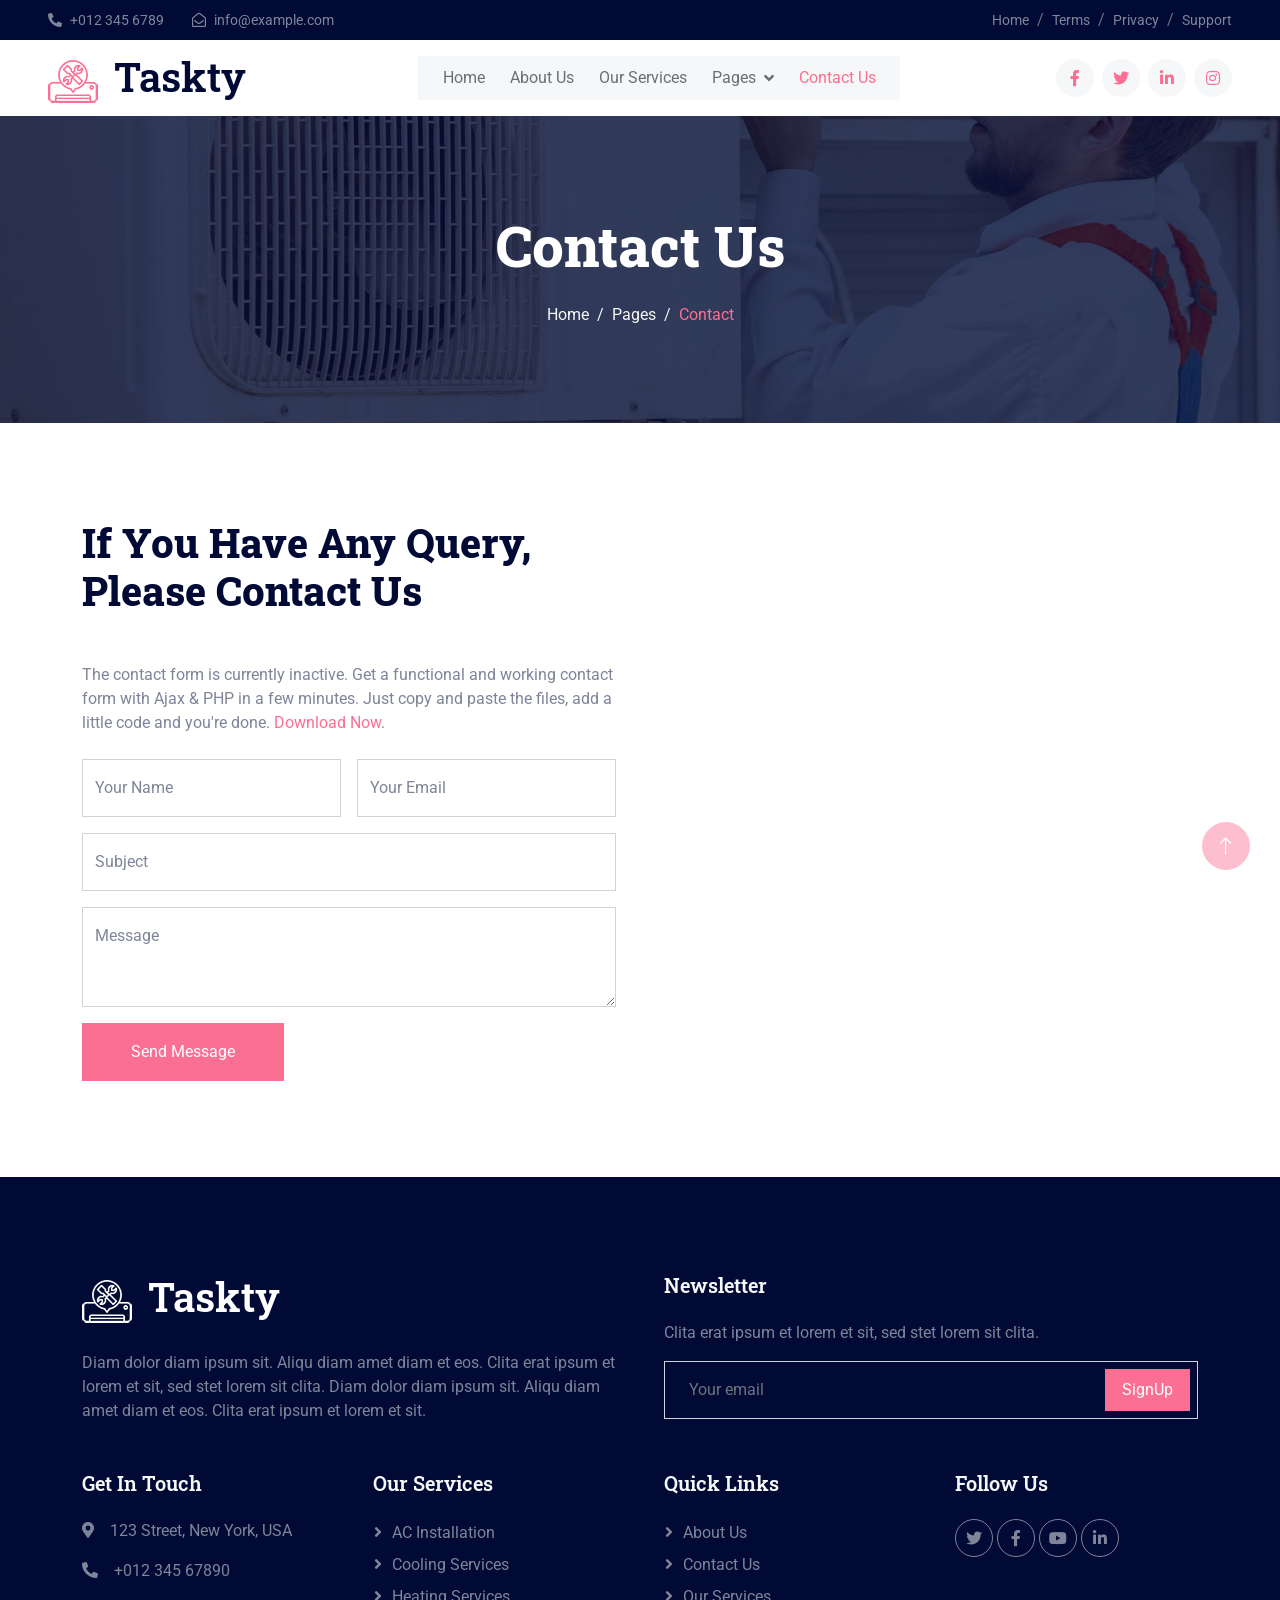
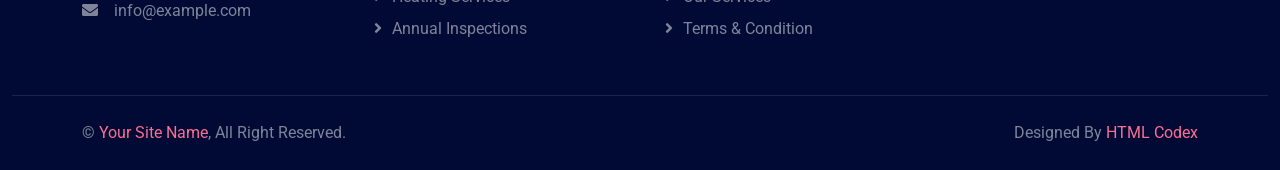
<file: contact.html>
<!DOCTYPE html>
<html lang="en">

<head>
    <meta charset="utf-8">
    <title>Taskty - AC Repair Website Template</title>
    <meta content="width=device-width, initial-scale=1.0" name="viewport">
    <meta content="" name="keywords">
    <meta content="" name="description">

    <!-- Favicon -->
    <link href="img/favicon.ico" rel="icon">

    <!-- Google Web Fonts -->
    <link rel="preconnect" href="https://fonts.googleapis.com">
    <link rel="preconnect" href="https://fonts.gstatic.com" crossorigin>
    <link href="https://fonts.googleapis.com/css2?family=Roboto+Slab:wght@400;600;800&family=Roboto:wght@400;500;700&display=swap" rel="stylesheet"> 

    <!-- Icon Font Stylesheet -->
    <link href="https://cdnjs.cloudflare.com/ajax/libs/font-awesome/5.10.0/css/all.min.css" rel="stylesheet">
    <link href="https://cdn.jsdelivr.net/npm/bootstrap-icons@1.4.1/font/bootstrap-icons.css" rel="stylesheet">

    <!-- Libraries Stylesheet -->
    <link href="lib/animate/animate.min.css" rel="stylesheet">
    <link href="lib/owlcarousel/assets/owl.carousel.min.css" rel="stylesheet">

    <!-- Customized Bootstrap Stylesheet -->
    <link href="css/bootstrap.min.css" rel="stylesheet">

    <!-- Template Stylesheet -->
    <link href="css/style.css" rel="stylesheet">
</head>

<body>
    <!-- Spinner Start -->
    <div id="spinner" class="show bg-white position-fixed translate-middle w-100 vh-100 top-50 start-50 d-flex align-items-center justify-content-center">
        <div class="spinner-grow text-primary" role="status"></div>
    </div>
    <!-- Spinner End -->


    <!-- Topbar Start -->
    <div class="container-fluid bg-dark text-white-50 py-2 px-0 d-none d-lg-block">
        <div class="row gx-0 align-items-center">
            <div class="col-lg-7 px-5 text-start">
                <div class="h-100 d-inline-flex align-items-center me-4">
                    <small class="fa fa-phone-alt me-2"></small>
                    <small>+012 345 6789</small>
                </div>
                <div class="h-100 d-inline-flex align-items-center me-4">
                    <small class="far fa-envelope-open me-2"></small>
                    <small>info@example.com</small>
                </div>
            </div>
            <div class="col-lg-5 px-5 text-end">
                <ol class="breadcrumb justify-content-end mb-0">
                    <li class="breadcrumb-item"><a class="text-white-50 small" href="#">Home</a></li>
                    <li class="breadcrumb-item"><a class="text-white-50 small" href="#">Terms</a></li>
                    <li class="breadcrumb-item"><a class="text-white-50 small" href="#">Privacy</a></li>
                    <li class="breadcrumb-item"><a class="text-white-50 small" href="#">Support</a></li>
                </ol>
            </div>
        </div>
    </div>
    <!-- Topbar End -->


    <!-- Navbar Start -->
    <nav class="navbar navbar-expand-lg bg-white navbar-light sticky-top px-4 px-lg-5">
        <a href="index.html" class="navbar-brand d-flex align-items-center">
            <h1 class="m-0"><img class="img-fluid me-3" src="img/icon/icon-02-primary.png" alt="">Taskty</h1>
        </a>
        <button type="button" class="navbar-toggler" data-bs-toggle="collapse" data-bs-target="#navbarCollapse">
            <span class="navbar-toggler-icon"></span>
        </button>
        <div class="collapse navbar-collapse" id="navbarCollapse">
            <div class="navbar-nav mx-auto bg-light pe-4 py-3 py-lg-0">
                <a href="index.html" class="nav-item nav-link">Home</a>
                <a href="about.html" class="nav-item nav-link">About Us</a>
                <a href="service.html" class="nav-item nav-link">Our Services</a>
                <div class="nav-item dropdown">
                    <a href="#" class="nav-link dropdown-toggle" data-bs-toggle="dropdown">Pages</a>
                    <div class="dropdown-menu bg-light border-0 m-0">
                        <a href="feature.html" class="dropdown-item">Features</a>
                        <a href="quote.html" class="dropdown-item">Free Quote</a>
                        <a href="team.html" class="dropdown-item">Our Team</a>
                        <a href="testimonial.html" class="dropdown-item">Testimonial</a>
                        <a href="404.html" class="dropdown-item">404 Page</a>
                    </div>
                </div>
                <a href="contact.html" class="nav-item nav-link active">Contact Us</a>
            </div>
            <div class="h-100 d-lg-inline-flex align-items-center d-none">
                <a class="btn btn-square rounded-circle bg-light text-primary me-2" href=""><i class="fab fa-facebook-f"></i></a>
                <a class="btn btn-square rounded-circle bg-light text-primary me-2" href=""><i class="fab fa-twitter"></i></a>
                <a class="btn btn-square rounded-circle bg-light text-primary me-2" href=""><i class="fab fa-linkedin-in"></i></a>
                <a class="btn btn-square rounded-circle bg-light text-primary me-0" href=""><i class="fab fa-instagram"></i></a>
            </div>
        </div>
    </nav>
    <!-- Navbar End -->


    <!-- Page Header Start -->
    <div class="container-fluid page-header py-5 mb-5 wow fadeIn" data-wow-delay="0.1s">
        <div class="container text-center py-5">
            <h1 class="display-4 text-white animated slideInDown mb-4">Contact Us</h1>
            <nav aria-label="breadcrumb animated slideInDown">
                <ol class="breadcrumb justify-content-center mb-0">
                    <li class="breadcrumb-item"><a href="#">Home</a></li>
                    <li class="breadcrumb-item"><a href="#">Pages</a></li>
                    <li class="breadcrumb-item active" aria-current="page">Contact</li>
                </ol>
            </nav>
        </div>
    </div>
    <!-- Page Header End -->


    <!-- Contact Start -->
    <div class="container-xxl py-5">
        <div class="container">
            <div class="row g-5">
                <div class="col-lg-6 wow fadeIn" data-wow-delay="0.1s">
                    <h1 class="display-6 mb-5">If You Have Any Query, Please Contact Us</h1>
                    <p class="mb-4">The contact form is currently inactive. Get a functional and working contact form with Ajax & PHP in a few minutes. Just copy and paste the files, add a little code and you're done. <a href="https://htmlcodex.com/contact-form">Download Now</a>.</p>
                    <form>
                        <div class="row g-3">
                            <div class="col-md-6">
                                <div class="form-floating">
                                    <input type="text" class="form-control" id="name" placeholder="Your Name">
                                    <label for="name">Your Name</label>
                                </div>
                            </div>
                            <div class="col-md-6">
                                <div class="form-floating">
                                    <input type="email" class="form-control" id="email" placeholder="Your Email">
                                    <label for="email">Your Email</label>
                                </div>
                            </div>
                            <div class="col-12">
                                <div class="form-floating">
                                    <input type="text" class="form-control" id="subject" placeholder="Subject">
                                    <label for="subject">Subject</label>
                                </div>
                            </div>
                            <div class="col-12">
                                <div class="form-floating">
                                    <textarea class="form-control" placeholder="Leave a message here" id="message" style="height: 100px"></textarea>
                                    <label for="message">Message</label>
                                </div>
                            </div>
                            <div class="col-12">
                                <button class="btn btn-primary py-3 px-5" type="submit">Send Message</button>
                            </div>
                        </div>
                    </form>
                </div>
                <div class="col-lg-6 wow fadeIn" data-wow-delay="0.5s" style="min-height: 450px;">
                    <div class="position-relative overflow-hidden h-100">
                        <iframe class="position-relative w-100 h-100"
                        src="https://www.google.com/maps/embed?pb=!1m18!1m12!1m3!1d3001156.4288297426!2d-78.01371936852176!3d42.72876761954724!2m3!1f0!2f0!3f0!3m2!1i1024!2i768!4f13.1!3m3!1m2!1s0x4ccc4bf0f123a5a9%3A0xddcfc6c1de189567!2sNew%20York%2C%20USA!5e0!3m2!1sen!2sbd!4v1603794290143!5m2!1sen!2sbd"
                        frameborder="0" style="min-height: 450px; border:0;" allowfullscreen="" aria-hidden="false"
                        tabindex="0"></iframe>
                    </div>
                </div>
            </div>
        </div>
    </div>
    <!-- Contact End -->


    <!-- Footer Start -->
    <div class="container-fluid bg-dark footer mt-5 pt-5 wow fadeIn" data-wow-delay="0.1s">
        <div class="container py-5">
            <div class="row g-5">
                <div class="col-md-6">
                    <h1 class="text-white mb-4"><img class="img-fluid me-3" src="img/icon/icon-02-light.png" alt="">Taskty</h1>
                    <span>Diam dolor diam ipsum sit. Aliqu diam amet diam et eos. Clita erat ipsum et lorem et sit, sed stet lorem sit clita. Diam dolor diam ipsum sit. Aliqu diam amet diam et eos. Clita erat ipsum et lorem et sit.</span>
                </div>
                <div class="col-md-6">
                    <h5 class="text-light mb-4">Newsletter</h5>
                    <p>Clita erat ipsum et lorem et sit, sed stet lorem sit clita.</p>
                    <div class="position-relative">
                        <input class="form-control bg-transparent w-100 py-3 ps-4 pe-5" type="text" placeholder="Your email">
                        <button type="button" class="btn btn-primary py-2 px-3 position-absolute top-0 end-0 mt-2 me-2">SignUp</button>
                    </div>
                </div>
                <div class="col-lg-3 col-md-6">
                    <h5 class="text-light mb-4">Get In Touch</h5>
                    <p><i class="fa fa-map-marker-alt me-3"></i>123 Street, New York, USA</p>
                    <p><i class="fa fa-phone-alt me-3"></i>+012 345 67890</p>
                    <p><i class="fa fa-envelope me-3"></i>info@example.com</p>
                </div>
                <div class="col-lg-3 col-md-6">
                    <h5 class="text-light mb-4">Our Services</h5>
                    <a class="btn btn-link" href="">AC Installation</a>
                    <a class="btn btn-link" href="">Cooling Services</a>
                    <a class="btn btn-link" href="">Heating Services</a>
                    <a class="btn btn-link" href="">Annual Inspections</a>
                </div>
                <div class="col-lg-3 col-md-6">
                    <h5 class="text-light mb-4">Quick Links</h5>
                    <a class="btn btn-link" href="">About Us</a>
                    <a class="btn btn-link" href="">Contact Us</a>
                    <a class="btn btn-link" href="">Our Services</a>
                    <a class="btn btn-link" href="">Terms & Condition</a>
                </div>
                <div class="col-lg-3 col-md-6">
                    <h5 class="text-light mb-4">Follow Us</h5>
                    <div class="d-flex">
                        <a class="btn btn-square rounded-circle me-1" href=""><i class="fab fa-twitter"></i></a>
                        <a class="btn btn-square rounded-circle me-1" href=""><i class="fab fa-facebook-f"></i></a>
                        <a class="btn btn-square rounded-circle me-1" href=""><i class="fab fa-youtube"></i></a>
                        <a class="btn btn-square rounded-circle me-1" href=""><i class="fab fa-linkedin-in"></i></a>
                    </div>
                </div>
            </div>
        </div>
        <div class="container-fluid copyright">
            <div class="container">
                <div class="row">
                    <div class="col-md-6 text-center text-md-start mb-3 mb-md-0">
                        &copy; <a href="#">Your Site Name</a>, All Right Reserved.
                    </div>
                    <div class="col-md-6 text-center text-md-end">
                        <!--/*** This template is free as long as you keep the footer author’s credit link/attribution link/backlink. If you'd like to use the template without the footer author’s credit link/attribution link/backlink, you can purchase the Credit Removal License from "https://htmlcodex.com/credit-removal". Thank you for your support. ***/-->
                        Designed By <a href="https://htmlcodex.com">HTML Codex</a>
                    </div>
                </div>
            </div>
        </div>
    </div>
    <!-- Footer End -->


    <!-- Back to Top -->
    <a href="#" class="btn btn-lg btn-primary btn-lg-square rounded-circle back-to-top"><i class="bi bi-arrow-up"></i></a>


    <!-- JavaScript Libraries -->
    <script src="https://code.jquery.com/jquery-3.4.1.min.js"></script>
    <script src="https://cdn.jsdelivr.net/npm/bootstrap@5.0.0/dist/js/bootstrap.bundle.min.js"></script>
    <script src="lib/wow/wow.min.js"></script>
    <script src="lib/easing/easing.min.js"></script>
    <script src="lib/waypoints/waypoints.min.js"></script>
    <script src="lib/owlcarousel/owl.carousel.min.js"></script>
    <script src="lib/counterup/counterup.min.js"></script>
    <script src="lib/parallax/parallax.min.js"></script>

    <!-- Template Javascript -->
    <script src="js/main.js"></script>
</body>

</html>
</file>
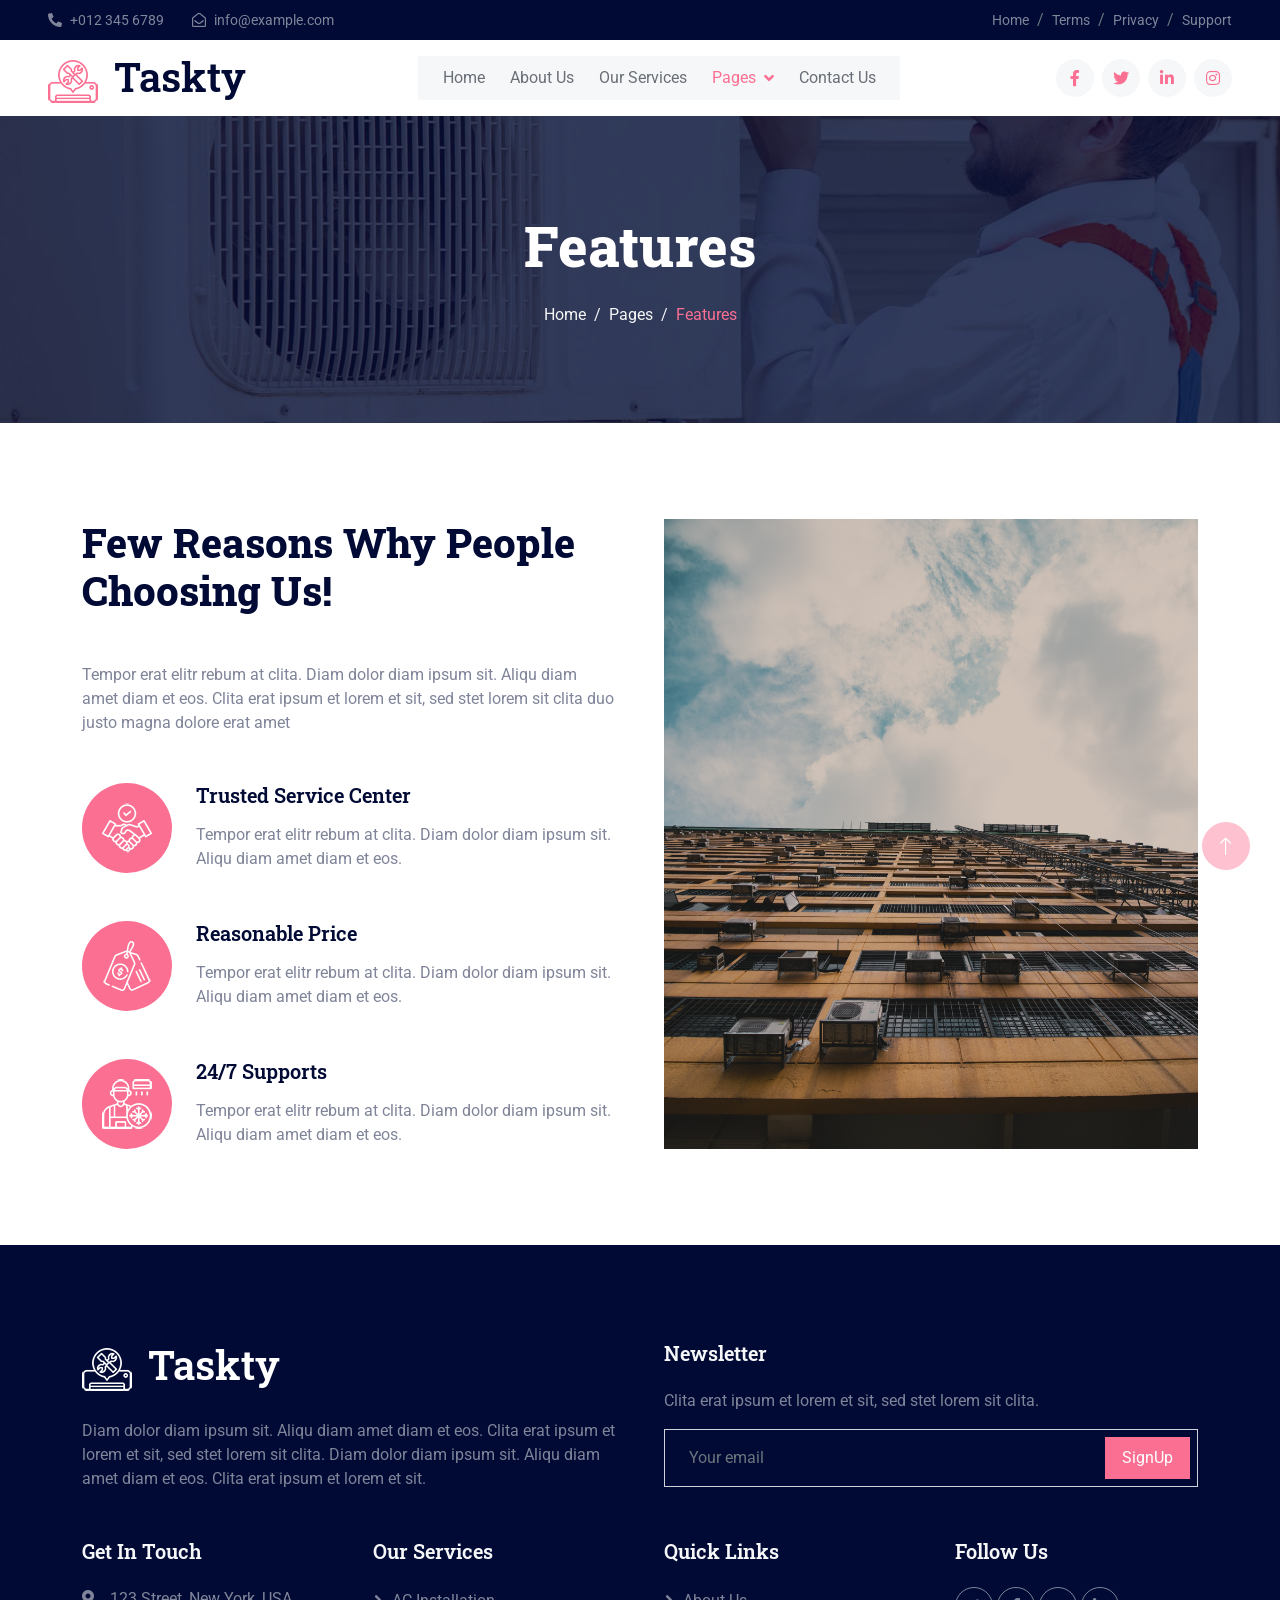
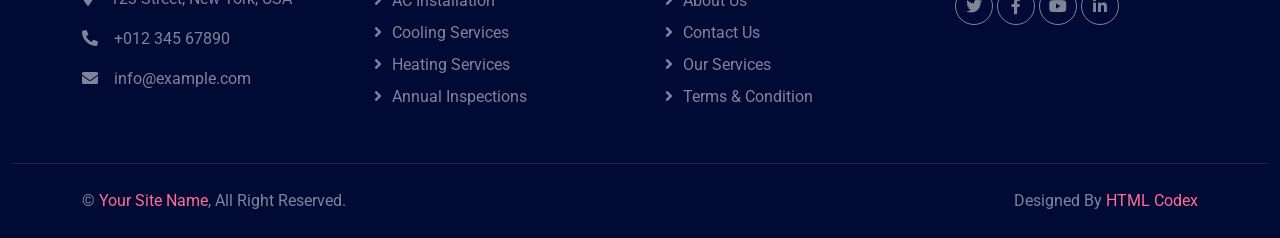
<file: feature.html>
<!DOCTYPE html>
<html lang="en">

<head>
    <meta charset="utf-8">
    <title>Taskty - AC Repair Website Template</title>
    <meta content="width=device-width, initial-scale=1.0" name="viewport">
    <meta content="" name="keywords">
    <meta content="" name="description">

    <!-- Favicon -->
    <link href="img/favicon.ico" rel="icon">

    <!-- Google Web Fonts -->
    <link rel="preconnect" href="https://fonts.googleapis.com">
    <link rel="preconnect" href="https://fonts.gstatic.com" crossorigin>
    <link href="https://fonts.googleapis.com/css2?family=Roboto+Slab:wght@400;600;800&family=Roboto:wght@400;500;700&display=swap" rel="stylesheet"> 

    <!-- Icon Font Stylesheet -->
    <link href="https://cdnjs.cloudflare.com/ajax/libs/font-awesome/5.10.0/css/all.min.css" rel="stylesheet">
    <link href="https://cdn.jsdelivr.net/npm/bootstrap-icons@1.4.1/font/bootstrap-icons.css" rel="stylesheet">

    <!-- Libraries Stylesheet -->
    <link href="lib/animate/animate.min.css" rel="stylesheet">
    <link href="lib/owlcarousel/assets/owl.carousel.min.css" rel="stylesheet">

    <!-- Customized Bootstrap Stylesheet -->
    <link href="css/bootstrap.min.css" rel="stylesheet">

    <!-- Template Stylesheet -->
    <link href="css/style.css" rel="stylesheet">
</head>

<body>
    <!-- Spinner Start -->
    <div id="spinner" class="show bg-white position-fixed translate-middle w-100 vh-100 top-50 start-50 d-flex align-items-center justify-content-center">
        <div class="spinner-grow text-primary" role="status"></div>
    </div>
    <!-- Spinner End -->


    <!-- Topbar Start -->
    <div class="container-fluid bg-dark text-white-50 py-2 px-0 d-none d-lg-block">
        <div class="row gx-0 align-items-center">
            <div class="col-lg-7 px-5 text-start">
                <div class="h-100 d-inline-flex align-items-center me-4">
                    <small class="fa fa-phone-alt me-2"></small>
                    <small>+012 345 6789</small>
                </div>
                <div class="h-100 d-inline-flex align-items-center me-4">
                    <small class="far fa-envelope-open me-2"></small>
                    <small>info@example.com</small>
                </div>
            </div>
            <div class="col-lg-5 px-5 text-end">
                <ol class="breadcrumb justify-content-end mb-0">
                    <li class="breadcrumb-item"><a class="text-white-50 small" href="#">Home</a></li>
                    <li class="breadcrumb-item"><a class="text-white-50 small" href="#">Terms</a></li>
                    <li class="breadcrumb-item"><a class="text-white-50 small" href="#">Privacy</a></li>
                    <li class="breadcrumb-item"><a class="text-white-50 small" href="#">Support</a></li>
                </ol>
            </div>
        </div>
    </div>
    <!-- Topbar End -->


    <!-- Navbar Start -->
    <nav class="navbar navbar-expand-lg bg-white navbar-light sticky-top px-4 px-lg-5">
        <a href="index.html" class="navbar-brand d-flex align-items-center">
            <h1 class="m-0"><img class="img-fluid me-3" src="img/icon/icon-02-primary.png" alt="">Taskty</h1>
        </a>
        <button type="button" class="navbar-toggler" data-bs-toggle="collapse" data-bs-target="#navbarCollapse">
            <span class="navbar-toggler-icon"></span>
        </button>
        <div class="collapse navbar-collapse" id="navbarCollapse">
            <div class="navbar-nav mx-auto bg-light pe-4 py-3 py-lg-0">
                <a href="index.html" class="nav-item nav-link">Home</a>
                <a href="about.html" class="nav-item nav-link">About Us</a>
                <a href="service.html" class="nav-item nav-link">Our Services</a>
                <div class="nav-item dropdown">
                    <a href="#" class="nav-link dropdown-toggle active" data-bs-toggle="dropdown">Pages</a>
                    <div class="dropdown-menu bg-light border-0 m-0">
                        <a href="feature.html" class="dropdown-item active">Features</a>
                        <a href="quote.html" class="dropdown-item">Free Quote</a>
                        <a href="team.html" class="dropdown-item">Our Team</a>
                        <a href="testimonial.html" class="dropdown-item">Testimonial</a>
                        <a href="404.html" class="dropdown-item">404 Page</a>
                    </div>
                </div>
                <a href="contact.html" class="nav-item nav-link">Contact Us</a>
            </div>
            <div class="h-100 d-lg-inline-flex align-items-center d-none">
                <a class="btn btn-square rounded-circle bg-light text-primary me-2" href=""><i class="fab fa-facebook-f"></i></a>
                <a class="btn btn-square rounded-circle bg-light text-primary me-2" href=""><i class="fab fa-twitter"></i></a>
                <a class="btn btn-square rounded-circle bg-light text-primary me-2" href=""><i class="fab fa-linkedin-in"></i></a>
                <a class="btn btn-square rounded-circle bg-light text-primary me-0" href=""><i class="fab fa-instagram"></i></a>
            </div>
        </div>
    </nav>
    <!-- Navbar End -->


    <!-- Page Header Start -->
    <div class="container-fluid page-header py-5 mb-5 wow fadeIn" data-wow-delay="0.1s">
        <div class="container text-center py-5">
            <h1 class="display-4 text-white animated slideInDown mb-4">Features</h1>
            <nav aria-label="breadcrumb animated slideInDown">
                <ol class="breadcrumb justify-content-center mb-0">
                    <li class="breadcrumb-item"><a href="#">Home</a></li>
                    <li class="breadcrumb-item"><a href="#">Pages</a></li>
                    <li class="breadcrumb-item active" aria-current="page">Features</li>
                </ol>
            </nav>
        </div>
    </div>
    <!-- Page Header End -->


    <!-- Features Start -->
    <div class="container-xxl py-5">
        <div class="container">
            <div class="row g-5">
                <div class="col-lg-6 wow fadeInUp" data-wow-delay="0.1s">
                    <h1 class="display-6 mb-5">Few Reasons Why People Choosing Us!</h1>
                    <p class="mb-5">Tempor erat elitr rebum at clita. Diam dolor diam ipsum sit. Aliqu diam amet diam et eos. Clita erat ipsum et lorem et sit, sed stet lorem sit clita duo justo magna dolore erat amet</p>
                    <div class="d-flex mb-5">
                        <div class="flex-shrink-0 btn-square bg-primary rounded-circle" style="width: 90px; height: 90px;">
                            <img class="img-fluid" src="img/icon/icon-08-light.png" alt="">
                        </div>
                        <div class="ms-4">
                            <h5 class="mb-3">Trusted Service Center</h5>
                            <span>Tempor erat elitr rebum at clita. Diam dolor diam ipsum sit. Aliqu diam amet diam et eos.</span>
                        </div>
                    </div>
                    <div class="d-flex mb-5">
                        <div class="flex-shrink-0 btn-square bg-primary rounded-circle" style="width: 90px; height: 90px;">
                            <img class="img-fluid" src="img/icon/icon-10-light.png" alt="">
                        </div>
                        <div class="ms-4">
                            <h5 class="mb-3">Reasonable Price</h5>
                            <span>Tempor erat elitr rebum at clita. Diam dolor diam ipsum sit. Aliqu diam amet diam et eos.</span>
                        </div>
                    </div>
                    <div class="d-flex mb-0">
                        <div class="flex-shrink-0 btn-square bg-primary rounded-circle" style="width: 90px; height: 90px;">
                            <img class="img-fluid" src="img/icon/icon-06-light.png" alt="">
                        </div>
                        <div class="ms-4">
                            <h5 class="mb-3">24/7 Supports</h5>
                            <span>Tempor erat elitr rebum at clita. Diam dolor diam ipsum sit. Aliqu diam amet diam et eos.</span>
                        </div>
                    </div>
                </div>
                <div class="col-lg-6 wow fadeInUp" data-wow-delay="0.5s">
                    <div class="position-relative rounded overflow-hidden h-100" style="min-height: 400px;">
                        <img class="position-absolute w-100 h-100" src="img/feature.jpg" alt="" style="object-fit: cover;">
                    </div>
                </div>
            </div>
        </div>
    </div>
    <!-- Features End -->
        

    <!-- Footer Start -->
    <div class="container-fluid bg-dark footer mt-5 pt-5 wow fadeIn" data-wow-delay="0.1s">
        <div class="container py-5">
            <div class="row g-5">
                <div class="col-md-6">
                    <h1 class="text-white mb-4"><img class="img-fluid me-3" src="img/icon/icon-02-light.png" alt="">Taskty</h1>
                    <span>Diam dolor diam ipsum sit. Aliqu diam amet diam et eos. Clita erat ipsum et lorem et sit, sed stet lorem sit clita. Diam dolor diam ipsum sit. Aliqu diam amet diam et eos. Clita erat ipsum et lorem et sit.</span>
                </div>
                <div class="col-md-6">
                    <h5 class="text-light mb-4">Newsletter</h5>
                    <p>Clita erat ipsum et lorem et sit, sed stet lorem sit clita.</p>
                    <div class="position-relative">
                        <input class="form-control bg-transparent w-100 py-3 ps-4 pe-5" type="text" placeholder="Your email">
                        <button type="button" class="btn btn-primary py-2 px-3 position-absolute top-0 end-0 mt-2 me-2">SignUp</button>
                    </div>
                </div>
                <div class="col-lg-3 col-md-6">
                    <h5 class="text-light mb-4">Get In Touch</h5>
                    <p><i class="fa fa-map-marker-alt me-3"></i>123 Street, New York, USA</p>
                    <p><i class="fa fa-phone-alt me-3"></i>+012 345 67890</p>
                    <p><i class="fa fa-envelope me-3"></i>info@example.com</p>
                </div>
                <div class="col-lg-3 col-md-6">
                    <h5 class="text-light mb-4">Our Services</h5>
                    <a class="btn btn-link" href="">AC Installation</a>
                    <a class="btn btn-link" href="">Cooling Services</a>
                    <a class="btn btn-link" href="">Heating Services</a>
                    <a class="btn btn-link" href="">Annual Inspections</a>
                </div>
                <div class="col-lg-3 col-md-6">
                    <h5 class="text-light mb-4">Quick Links</h5>
                    <a class="btn btn-link" href="">About Us</a>
                    <a class="btn btn-link" href="">Contact Us</a>
                    <a class="btn btn-link" href="">Our Services</a>
                    <a class="btn btn-link" href="">Terms & Condition</a>
                </div>
                <div class="col-lg-3 col-md-6">
                    <h5 class="text-light mb-4">Follow Us</h5>
                    <div class="d-flex">
                        <a class="btn btn-square rounded-circle me-1" href=""><i class="fab fa-twitter"></i></a>
                        <a class="btn btn-square rounded-circle me-1" href=""><i class="fab fa-facebook-f"></i></a>
                        <a class="btn btn-square rounded-circle me-1" href=""><i class="fab fa-youtube"></i></a>
                        <a class="btn btn-square rounded-circle me-1" href=""><i class="fab fa-linkedin-in"></i></a>
                    </div>
                </div>
            </div>
        </div>
        <div class="container-fluid copyright">
            <div class="container">
                <div class="row">
                    <div class="col-md-6 text-center text-md-start mb-3 mb-md-0">
                        &copy; <a href="#">Your Site Name</a>, All Right Reserved.
                    </div>
                    <div class="col-md-6 text-center text-md-end">
                        <!--/*** This template is free as long as you keep the footer author’s credit link/attribution link/backlink. If you'd like to use the template without the footer author’s credit link/attribution link/backlink, you can purchase the Credit Removal License from "https://htmlcodex.com/credit-removal". Thank you for your support. ***/-->
                        Designed By <a href="https://htmlcodex.com">HTML Codex</a>
                    </div>
                </div>
            </div>
        </div>
    </div>
    <!-- Footer End -->


    <!-- Back to Top -->
    <a href="#" class="btn btn-lg btn-primary btn-lg-square rounded-circle back-to-top"><i class="bi bi-arrow-up"></i></a>


    <!-- JavaScript Libraries -->
    <script src="https://code.jquery.com/jquery-3.4.1.min.js"></script>
    <script src="https://cdn.jsdelivr.net/npm/bootstrap@5.0.0/dist/js/bootstrap.bundle.min.js"></script>
    <script src="lib/wow/wow.min.js"></script>
    <script src="lib/easing/easing.min.js"></script>
    <script src="lib/waypoints/waypoints.min.js"></script>
    <script src="lib/owlcarousel/owl.carousel.min.js"></script>
    <script src="lib/counterup/counterup.min.js"></script>
    <script src="lib/parallax/parallax.min.js"></script>

    <!-- Template Javascript -->
    <script src="js/main.js"></script>
</body>

</html>
</file>
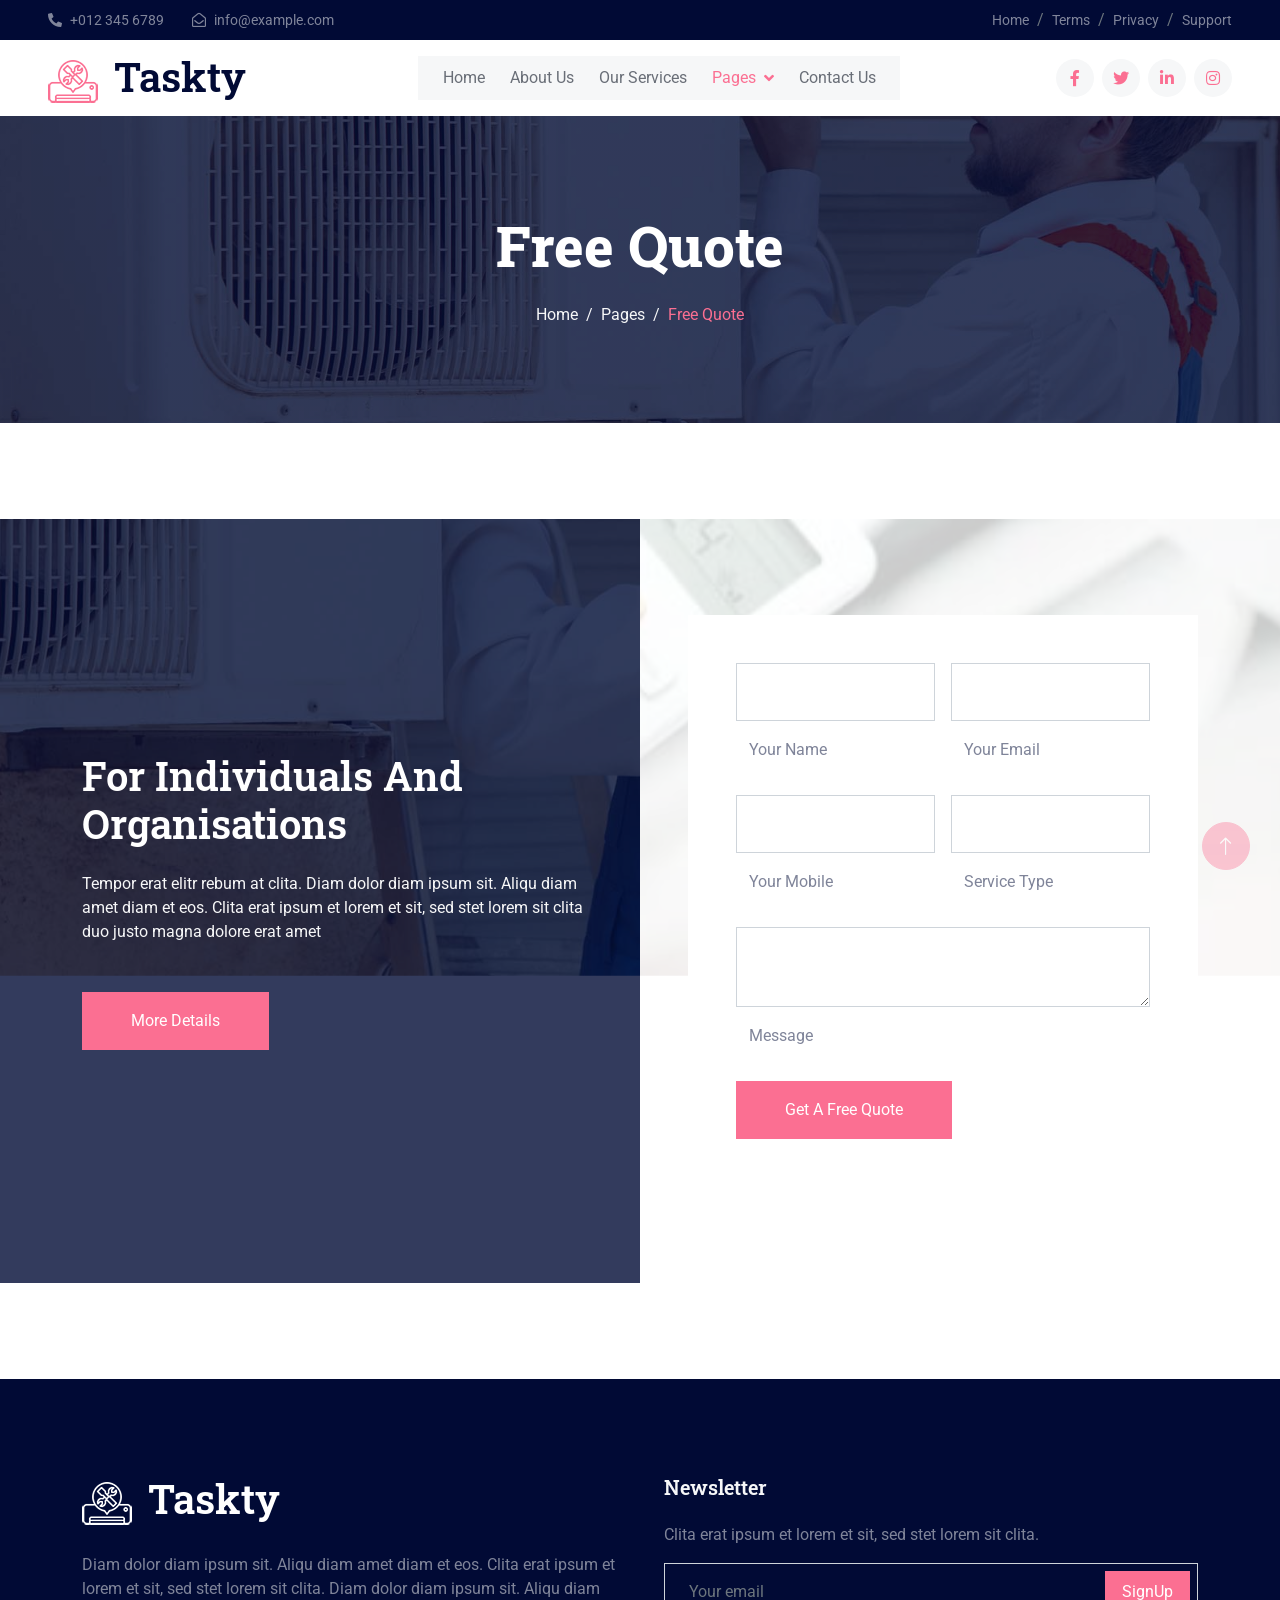
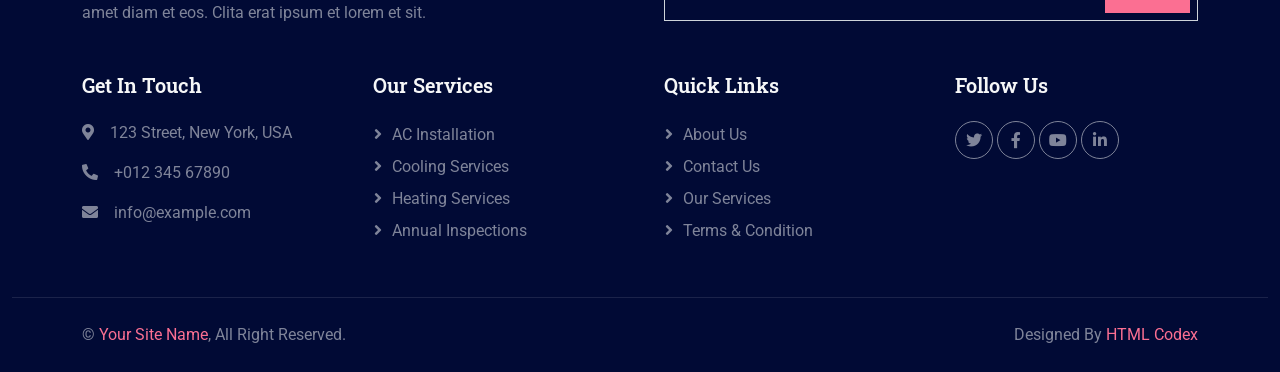
<file: quote.html>
<!DOCTYPE html>
<html lang="en">

<head>
    <meta charset="utf-8">
    <title>Taskty - AC Repair Website Template</title>
    <meta content="width=device-width, initial-scale=1.0" name="viewport">
    <meta content="" name="keywords">
    <meta content="" name="description">

    <!-- Favicon -->
    <link href="img/favicon.ico" rel="icon">

    <!-- Google Web Fonts -->
    <link rel="preconnect" href="https://fonts.googleapis.com">
    <link rel="preconnect" href="https://fonts.gstatic.com" crossorigin>
    <link href="https://fonts.googleapis.com/css2?family=Roboto+Slab:wght@400;600;800&family=Roboto:wght@400;500;700&display=swap" rel="stylesheet"> 

    <!-- Icon Font Stylesheet -->
    <link href="https://cdnjs.cloudflare.com/ajax/libs/font-awesome/5.10.0/css/all.min.css" rel="stylesheet">
    <link href="https://cdn.jsdelivr.net/npm/bootstrap-icons@1.4.1/font/bootstrap-icons.css" rel="stylesheet">

    <!-- Libraries Stylesheet -->
    <link href="lib/animate/animate.min.css" rel="stylesheet">
    <link href="lib/owlcarousel/assets/owl.carousel.min.css" rel="stylesheet">

    <!-- Customized Bootstrap Stylesheet -->
    <link href="css/bootstrap.min.css" rel="stylesheet">

    <!-- Template Stylesheet -->
    <link href="css/style.css" rel="stylesheet">
</head>

<body>
    <!-- Spinner Start -->
    <div id="spinner" class="show bg-white position-fixed translate-middle w-100 vh-100 top-50 start-50 d-flex align-items-center justify-content-center">
        <div class="spinner-grow text-primary" role="status"></div>
    </div>
    <!-- Spinner End -->


    <!-- Topbar Start -->
    <div class="container-fluid bg-dark text-white-50 py-2 px-0 d-none d-lg-block">
        <div class="row gx-0 align-items-center">
            <div class="col-lg-7 px-5 text-start">
                <div class="h-100 d-inline-flex align-items-center me-4">
                    <small class="fa fa-phone-alt me-2"></small>
                    <small>+012 345 6789</small>
                </div>
                <div class="h-100 d-inline-flex align-items-center me-4">
                    <small class="far fa-envelope-open me-2"></small>
                    <small>info@example.com</small>
                </div>
            </div>
            <div class="col-lg-5 px-5 text-end">
                <ol class="breadcrumb justify-content-end mb-0">
                    <li class="breadcrumb-item"><a class="text-white-50 small" href="#">Home</a></li>
                    <li class="breadcrumb-item"><a class="text-white-50 small" href="#">Terms</a></li>
                    <li class="breadcrumb-item"><a class="text-white-50 small" href="#">Privacy</a></li>
                    <li class="breadcrumb-item"><a class="text-white-50 small" href="#">Support</a></li>
                </ol>
            </div>
        </div>
    </div>
    <!-- Topbar End -->


    <!-- Navbar Start -->
    <nav class="navbar navbar-expand-lg bg-white navbar-light sticky-top px-4 px-lg-5">
        <a href="index.html" class="navbar-brand d-flex align-items-center">
            <h1 class="m-0"><img class="img-fluid me-3" src="img/icon/icon-02-primary.png" alt="">Taskty</h1>
        </a>
        <button type="button" class="navbar-toggler" data-bs-toggle="collapse" data-bs-target="#navbarCollapse">
            <span class="navbar-toggler-icon"></span>
        </button>
        <div class="collapse navbar-collapse" id="navbarCollapse">
            <div class="navbar-nav mx-auto bg-light pe-4 py-3 py-lg-0">
                <a href="index.html" class="nav-item nav-link">Home</a>
                <a href="about.html" class="nav-item nav-link">About Us</a>
                <a href="service.html" class="nav-item nav-link">Our Services</a>
                <div class="nav-item dropdown">
                    <a href="#" class="nav-link dropdown-toggle active" data-bs-toggle="dropdown">Pages</a>
                    <div class="dropdown-menu bg-light border-0 m-0">
                        <a href="feature.html" class="dropdown-item">Features</a>
                        <a href="quote.html" class="dropdown-item active">Free Quote</a>
                        <a href="team.html" class="dropdown-item">Our Team</a>
                        <a href="testimonial.html" class="dropdown-item">Testimonial</a>
                        <a href="404.html" class="dropdown-item">404 Page</a>
                    </div>
                </div>
                <a href="contact.html" class="nav-item nav-link">Contact Us</a>
            </div>
            <div class="h-100 d-lg-inline-flex align-items-center d-none">
                <a class="btn btn-square rounded-circle bg-light text-primary me-2" href=""><i class="fab fa-facebook-f"></i></a>
                <a class="btn btn-square rounded-circle bg-light text-primary me-2" href=""><i class="fab fa-twitter"></i></a>
                <a class="btn btn-square rounded-circle bg-light text-primary me-2" href=""><i class="fab fa-linkedin-in"></i></a>
                <a class="btn btn-square rounded-circle bg-light text-primary me-0" href=""><i class="fab fa-instagram"></i></a>
            </div>
        </div>
    </nav>
    <!-- Navbar End -->


    <!-- Page Header Start -->
    <div class="container-fluid page-header py-5 mb-5 wow fadeIn" data-wow-delay="0.1s">
        <div class="container text-center py-5">
            <h1 class="display-4 text-white animated slideInDown mb-4">Free Quote</h1>
            <nav aria-label="breadcrumb animated slideInDown">
                <ol class="breadcrumb justify-content-center mb-0">
                    <li class="breadcrumb-item"><a href="#">Home</a></li>
                    <li class="breadcrumb-item"><a href="#">Pages</a></li>
                    <li class="breadcrumb-item active" aria-current="page">Free Quote</li>
                </ol>
            </nav>
        </div>
    </div>
    <!-- Page Header End -->


    <!-- Quote Start -->
    <div class="container-fluid overflow-hidden px-lg-0" style="margin: 6rem 0;">
        <div class="container quote px-lg-0">
            <div class="row g-0 mx-lg-0">
                <div class="col-lg-6 quote-text" data-parallax="scroll" data-image-src="img/carousel-1.jpg">
                    <div class="h-100 px-4 px-sm-5 ps-lg-0 wow fadeIn" data-wow-delay="0.1s">
                        <h1 class="text-white mb-4">For Individuals And Organisations</h1>
                        <p class="text-light mb-5">Tempor erat elitr rebum at clita. Diam dolor diam ipsum sit. Aliqu diam amet diam et eos. Clita erat ipsum et lorem et sit, sed stet lorem sit clita duo justo magna dolore erat amet</p>
                        <a href="" class="align-self-start btn btn-primary py-3 px-5">More Details</a>
                    </div>
                </div>
                <div class="col-lg-6 quote-form" data-parallax="scroll" data-image-src="img/carousel-2.jpg">
                    <div class="h-100 px-4 px-sm-5 pe-lg-0 wow fadeIn" data-wow-delay="0.5s">
                        <div class="bg-white p-4 p-sm-5">
                            <div class="row g-3">
                                <div class="col-sm-6">
                                    <div class="form-floating">
                                        <input type="text" class="form-control" id="gname" placeholder="Gurdian Name">
                                        <label for="gname">Your Name</label>
                                    </div>
                                </div>
                                <div class="col-sm-6">
                                    <div class="form-floating">
                                        <input type="email" class="form-control" id="gmail" placeholder="Gurdian Email">
                                        <label for="gmail">Your Email</label>
                                    </div>
                                </div>
                                <div class="col-sm-6">
                                    <div class="form-floating">
                                        <input type="text" class="form-control" id="cname" placeholder="Child Name">
                                        <label for="cname">Your Mobile</label>
                                    </div>
                                </div>
                                <div class="col-sm-6">
                                    <div class="form-floating">
                                        <input type="text" class="form-control" id="cage" placeholder="Child Age">
                                        <label for="cage">Service Type</label>
                                    </div>
                                </div>
                                <div class="col-12">
                                    <div class="form-floating">
                                        <textarea class="form-control" placeholder="Leave a message here" id="message" style="height: 80px"></textarea>
                                        <label for="message">Message</label>
                                    </div>
                                </div>
                                <div class="col-12">
                                    <button class="btn btn-primary py-3 px-5" type="submit">Get A Free Quote</button>
                                </div>
                            </div>
                        </div>
                    </div>
                </div>
            </div>
        </div>
    </div>
    <!-- Quote End -->
        

    <!-- Footer Start -->
    <div class="container-fluid bg-dark footer mt-5 pt-5 wow fadeIn" data-wow-delay="0.1s">
        <div class="container py-5">
            <div class="row g-5">
                <div class="col-md-6">
                    <h1 class="text-white mb-4"><img class="img-fluid me-3" src="img/icon/icon-02-light.png" alt="">Taskty</h1>
                    <span>Diam dolor diam ipsum sit. Aliqu diam amet diam et eos. Clita erat ipsum et lorem et sit, sed stet lorem sit clita. Diam dolor diam ipsum sit. Aliqu diam amet diam et eos. Clita erat ipsum et lorem et sit.</span>
                </div>
                <div class="col-md-6">
                    <h5 class="text-light mb-4">Newsletter</h5>
                    <p>Clita erat ipsum et lorem et sit, sed stet lorem sit clita.</p>
                    <div class="position-relative">
                        <input class="form-control bg-transparent w-100 py-3 ps-4 pe-5" type="text" placeholder="Your email">
                        <button type="button" class="btn btn-primary py-2 px-3 position-absolute top-0 end-0 mt-2 me-2">SignUp</button>
                    </div>
                </div>
                <div class="col-lg-3 col-md-6">
                    <h5 class="text-light mb-4">Get In Touch</h5>
                    <p><i class="fa fa-map-marker-alt me-3"></i>123 Street, New York, USA</p>
                    <p><i class="fa fa-phone-alt me-3"></i>+012 345 67890</p>
                    <p><i class="fa fa-envelope me-3"></i>info@example.com</p>
                </div>
                <div class="col-lg-3 col-md-6">
                    <h5 class="text-light mb-4">Our Services</h5>
                    <a class="btn btn-link" href="">AC Installation</a>
                    <a class="btn btn-link" href="">Cooling Services</a>
                    <a class="btn btn-link" href="">Heating Services</a>
                    <a class="btn btn-link" href="">Annual Inspections</a>
                </div>
                <div class="col-lg-3 col-md-6">
                    <h5 class="text-light mb-4">Quick Links</h5>
                    <a class="btn btn-link" href="">About Us</a>
                    <a class="btn btn-link" href="">Contact Us</a>
                    <a class="btn btn-link" href="">Our Services</a>
                    <a class="btn btn-link" href="">Terms & Condition</a>
                </div>
                <div class="col-lg-3 col-md-6">
                    <h5 class="text-light mb-4">Follow Us</h5>
                    <div class="d-flex">
                        <a class="btn btn-square rounded-circle me-1" href=""><i class="fab fa-twitter"></i></a>
                        <a class="btn btn-square rounded-circle me-1" href=""><i class="fab fa-facebook-f"></i></a>
                        <a class="btn btn-square rounded-circle me-1" href=""><i class="fab fa-youtube"></i></a>
                        <a class="btn btn-square rounded-circle me-1" href=""><i class="fab fa-linkedin-in"></i></a>
                    </div>
                </div>
            </div>
        </div>
        <div class="container-fluid copyright">
            <div class="container">
                <div class="row">
                    <div class="col-md-6 text-center text-md-start mb-3 mb-md-0">
                        &copy; <a href="#">Your Site Name</a>, All Right Reserved.
                    </div>
                    <div class="col-md-6 text-center text-md-end">
                        <!--/*** This template is free as long as you keep the footer author’s credit link/attribution link/backlink. If you'd like to use the template without the footer author’s credit link/attribution link/backlink, you can purchase the Credit Removal License from "https://htmlcodex.com/credit-removal". Thank you for your support. ***/-->
                        Designed By <a href="https://htmlcodex.com">HTML Codex</a>
                    </div>
                </div>
            </div>
        </div>
    </div>
    <!-- Footer End -->


    <!-- Back to Top -->
    <a href="#" class="btn btn-lg btn-primary btn-lg-square rounded-circle back-to-top"><i class="bi bi-arrow-up"></i></a>


    <!-- JavaScript Libraries -->
    <script src="https://code.jquery.com/jquery-3.4.1.min.js"></script>
    <script src="https://cdn.jsdelivr.net/npm/bootstrap@5.0.0/dist/js/bootstrap.bundle.min.js"></script>
    <script src="lib/wow/wow.min.js"></script>
    <script src="lib/easing/easing.min.js"></script>
    <script src="lib/waypoints/waypoints.min.js"></script>
    <script src="lib/owlcarousel/owl.carousel.min.js"></script>
    <script src="lib/counterup/counterup.min.js"></script>
    <script src="lib/parallax/parallax.min.js"></script>

    <!-- Template Javascript -->
    <script src="js/main.js"></script>
</body>

</html>
</file>
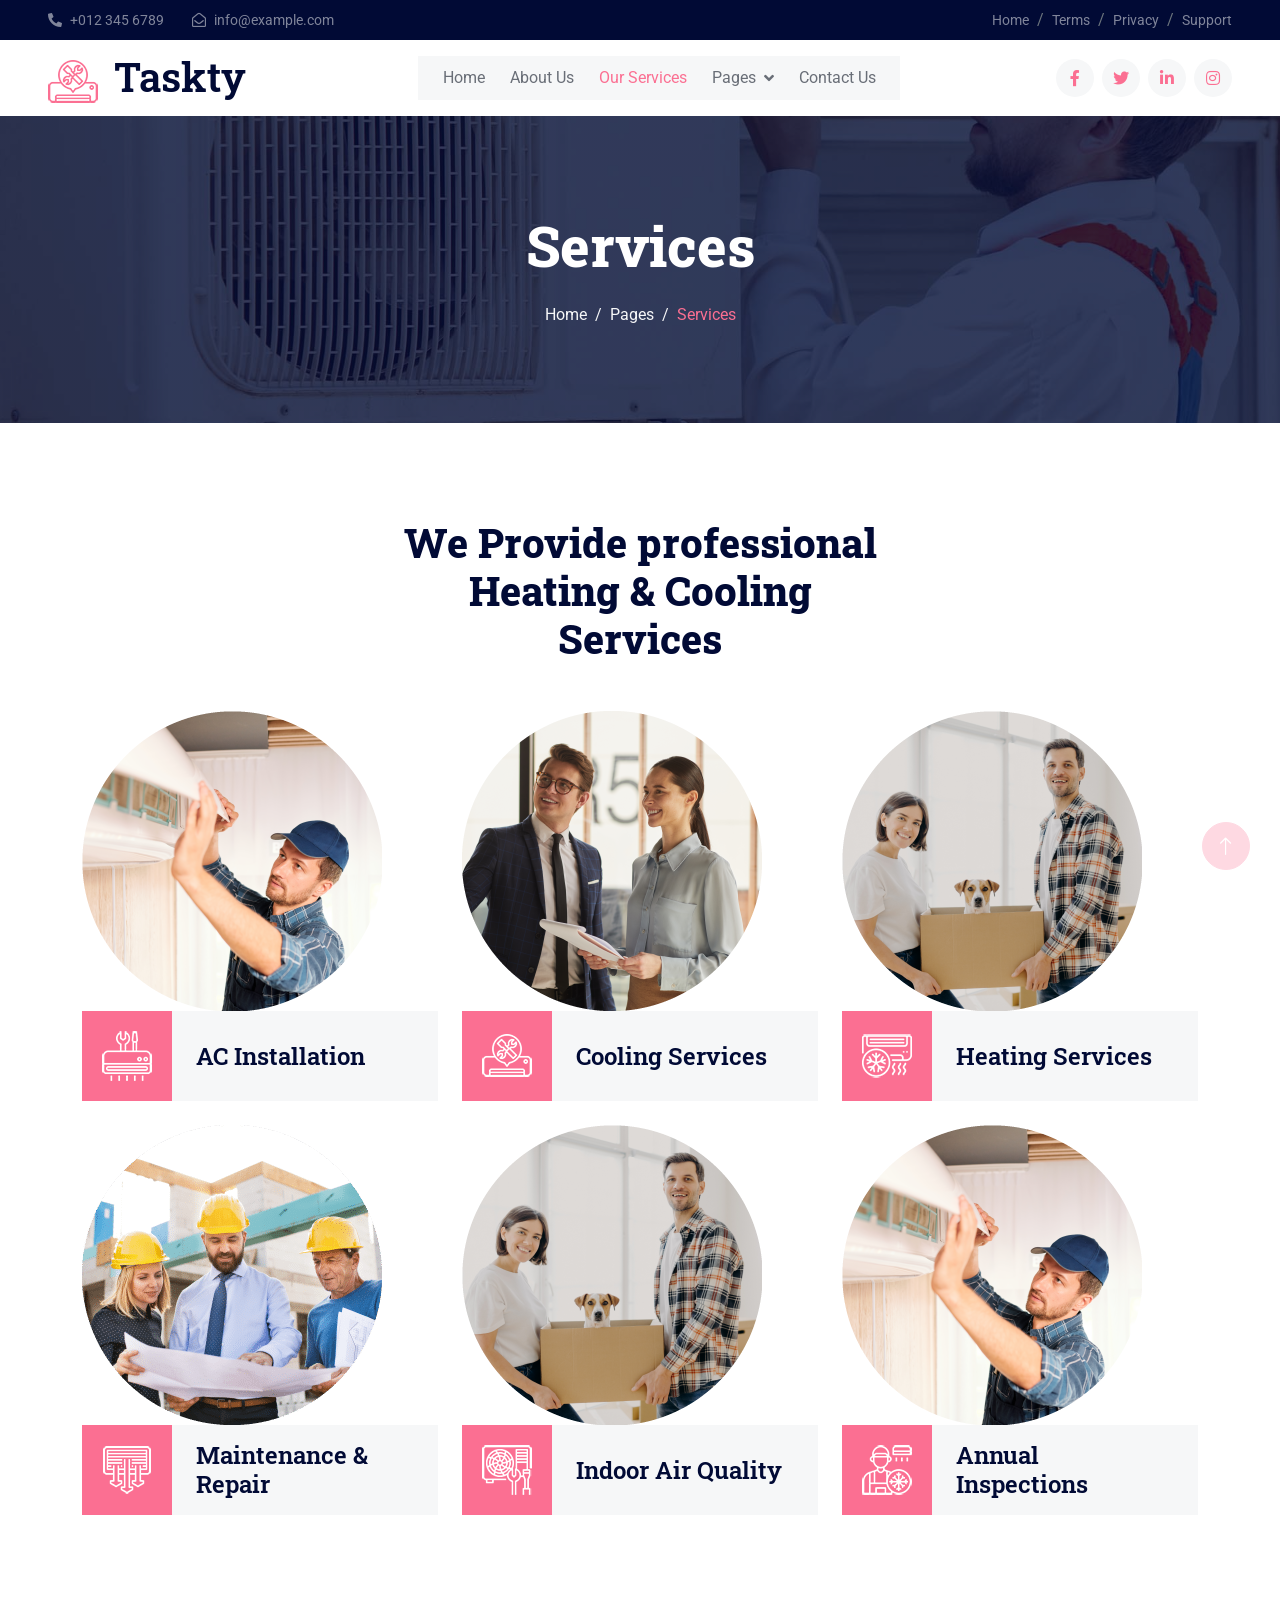
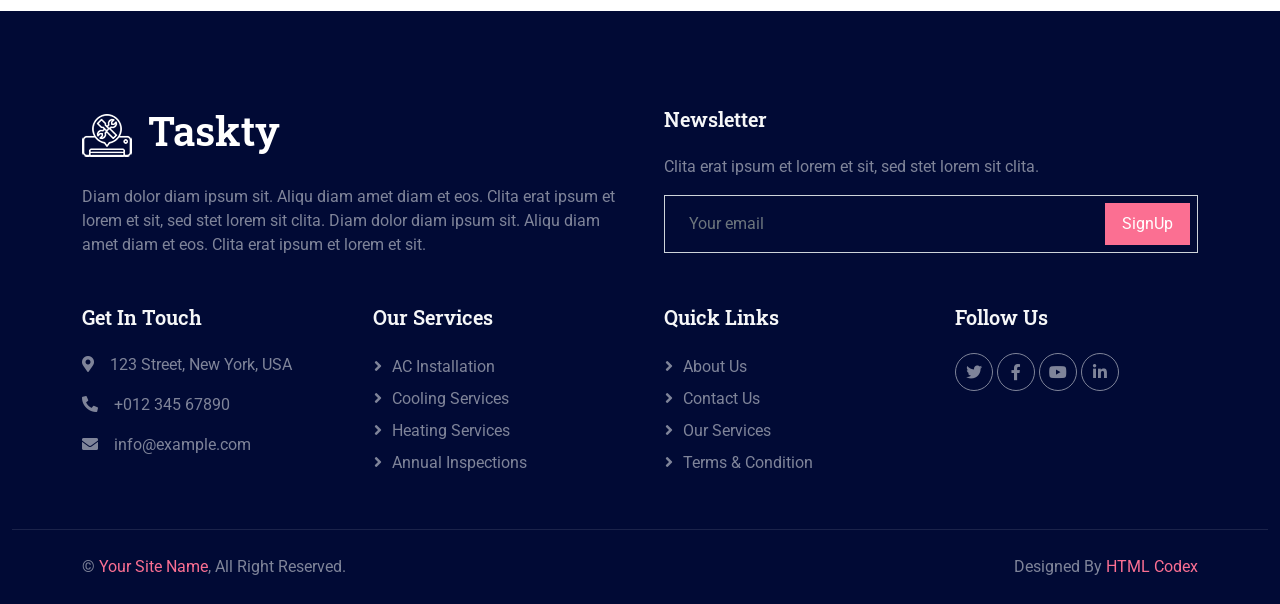
<file: service.html>
<!DOCTYPE html>
<html lang="en">

<head>
    <meta charset="utf-8">
    <title>Taskty - AC Repair Website Template</title>
    <meta content="width=device-width, initial-scale=1.0" name="viewport">
    <meta content="" name="keywords">
    <meta content="" name="description">

    <!-- Favicon -->
    <link href="img/favicon.ico" rel="icon">

    <!-- Google Web Fonts -->
    <link rel="preconnect" href="https://fonts.googleapis.com">
    <link rel="preconnect" href="https://fonts.gstatic.com" crossorigin>
    <link href="https://fonts.googleapis.com/css2?family=Roboto+Slab:wght@400;600;800&family=Roboto:wght@400;500;700&display=swap" rel="stylesheet"> 

    <!-- Icon Font Stylesheet -->
    <link href="https://cdnjs.cloudflare.com/ajax/libs/font-awesome/5.10.0/css/all.min.css" rel="stylesheet">
    <link href="https://cdn.jsdelivr.net/npm/bootstrap-icons@1.4.1/font/bootstrap-icons.css" rel="stylesheet">

    <!-- Libraries Stylesheet -->
    <link href="lib/animate/animate.min.css" rel="stylesheet">
    <link href="lib/owlcarousel/assets/owl.carousel.min.css" rel="stylesheet">

    <!-- Customized Bootstrap Stylesheet -->
    <link href="css/bootstrap.min.css" rel="stylesheet">

    <!-- Template Stylesheet -->
    <link href="css/style.css" rel="stylesheet">
</head>

<body>
    <!-- Spinner Start -->
    <div id="spinner" class="show bg-white position-fixed translate-middle w-100 vh-100 top-50 start-50 d-flex align-items-center justify-content-center">
        <div class="spinner-grow text-primary" role="status"></div>
    </div>
    <!-- Spinner End -->


    <!-- Topbar Start -->
    <div class="container-fluid bg-dark text-white-50 py-2 px-0 d-none d-lg-block">
        <div class="row gx-0 align-items-center">
            <div class="col-lg-7 px-5 text-start">
                <div class="h-100 d-inline-flex align-items-center me-4">
                    <small class="fa fa-phone-alt me-2"></small>
                    <small>+012 345 6789</small>
                </div>
                <div class="h-100 d-inline-flex align-items-center me-4">
                    <small class="far fa-envelope-open me-2"></small>
                    <small>info@example.com</small>
                </div>
            </div>
            <div class="col-lg-5 px-5 text-end">
                <ol class="breadcrumb justify-content-end mb-0">
                    <li class="breadcrumb-item"><a class="text-white-50 small" href="#">Home</a></li>
                    <li class="breadcrumb-item"><a class="text-white-50 small" href="#">Terms</a></li>
                    <li class="breadcrumb-item"><a class="text-white-50 small" href="#">Privacy</a></li>
                    <li class="breadcrumb-item"><a class="text-white-50 small" href="#">Support</a></li>
                </ol>
            </div>
        </div>
    </div>
    <!-- Topbar End -->


    <!-- Navbar Start -->
    <nav class="navbar navbar-expand-lg bg-white navbar-light sticky-top px-4 px-lg-5">
        <a href="index.html" class="navbar-brand d-flex align-items-center">
            <h1 class="m-0"><img class="img-fluid me-3" src="img/icon/icon-02-primary.png" alt="">Taskty</h1>
        </a>
        <button type="button" class="navbar-toggler" data-bs-toggle="collapse" data-bs-target="#navbarCollapse">
            <span class="navbar-toggler-icon"></span>
        </button>
        <div class="collapse navbar-collapse" id="navbarCollapse">
            <div class="navbar-nav mx-auto bg-light pe-4 py-3 py-lg-0">
                <a href="index.html" class="nav-item nav-link">Home</a>
                <a href="about.html" class="nav-item nav-link">About Us</a>
                <a href="service.html" class="nav-item nav-link active">Our Services</a>
                <div class="nav-item dropdown">
                    <a href="#" class="nav-link dropdown-toggle" data-bs-toggle="dropdown">Pages</a>
                    <div class="dropdown-menu bg-light border-0 m-0">
                        <a href="feature.html" class="dropdown-item">Features</a>
                        <a href="quote.html" class="dropdown-item">Free Quote</a>
                        <a href="team.html" class="dropdown-item">Our Team</a>
                        <a href="testimonial.html" class="dropdown-item">Testimonial</a>
                        <a href="404.html" class="dropdown-item">404 Page</a>
                    </div>
                </div>
                <a href="contact.html" class="nav-item nav-link">Contact Us</a>
            </div>
            <div class="h-100 d-lg-inline-flex align-items-center d-none">
                <a class="btn btn-square rounded-circle bg-light text-primary me-2" href=""><i class="fab fa-facebook-f"></i></a>
                <a class="btn btn-square rounded-circle bg-light text-primary me-2" href=""><i class="fab fa-twitter"></i></a>
                <a class="btn btn-square rounded-circle bg-light text-primary me-2" href=""><i class="fab fa-linkedin-in"></i></a>
                <a class="btn btn-square rounded-circle bg-light text-primary me-0" href=""><i class="fab fa-instagram"></i></a>
            </div>
        </div>
    </nav>
    <!-- Navbar End -->


    <!-- Page Header Start -->
    <div class="container-fluid page-header py-5 mb-5 wow fadeIn" data-wow-delay="0.1s">
        <div class="container text-center py-5">
            <h1 class="display-4 text-white animated slideInDown mb-4">Services</h1>
            <nav aria-label="breadcrumb animated slideInDown">
                <ol class="breadcrumb justify-content-center mb-0">
                    <li class="breadcrumb-item"><a href="#">Home</a></li>
                    <li class="breadcrumb-item"><a href="#">Pages</a></li>
                    <li class="breadcrumb-item active" aria-current="page">Services</li>
                </ol>
            </nav>
        </div>
    </div>
    <!-- Page Header End -->


    <!-- Service Start -->
    <div class="container-xxl py-5">
        <div class="container">
            <div class="text-center mx-auto wow fadeInUp" data-wow-delay="0.1s" style="max-width: 500px;">
                <h1 class="display-6 mb-5">We Provide professional Heating & Cooling Services</h1>
            </div>
            <div class="row g-4 justify-content-center">
                <div class="col-lg-4 col-md-6 wow fadeInUp" data-wow-delay="0.1s">
                    <div class="service-item">
                        <img class="img-fluid" src="img/service-1.jpg" alt="">
                        <div class="d-flex align-items-center bg-light">
                            <div class="service-icon flex-shrink-0 bg-primary">
                                <img class="img-fluid" src="img/icon/icon-01-light.png" alt="">
                            </div>
                            <a class="h4 mx-4 mb-0" href="">AC Installation</a>
                        </div>
                    </div>
                </div>
                <div class="col-lg-4 col-md-6 wow fadeInUp" data-wow-delay="0.3s">
                    <div class="service-item">
                        <img class="img-fluid" src="img/service-2.jpg" alt="">
                        <div class="d-flex align-items-center bg-light">
                            <div class="service-icon flex-shrink-0 bg-primary">
                                <img class="img-fluid" src="img/icon/icon-02-light.png" alt="">
                            </div>
                            <a class="h4 mx-4 mb-0" href="">Cooling Services</a>
                        </div>
                    </div>
                </div>
                <div class="col-lg-4 col-md-6 wow fadeInUp" data-wow-delay="0.5s">
                    <div class="service-item">
                        <img class="img-fluid" src="img/service-3.jpg" alt="">
                        <div class="d-flex align-items-center bg-light">
                            <div class="service-icon flex-shrink-0 bg-primary">
                                <img class="img-fluid" src="img/icon/icon-03-light.png" alt="">
                            </div>
                            <a class="h4 mx-4 mb-0" href="">Heating Services</a>
                        </div>
                    </div>
                </div>
                <div class="col-lg-4 col-md-6 wow fadeInUp" data-wow-delay="0.1s">
                    <div class="service-item">
                        <img class="img-fluid" src="img/service-4.jpg" alt="">
                        <div class="d-flex align-items-center bg-light">
                            <div class="service-icon flex-shrink-0 bg-primary">
                                <img class="img-fluid" src="img/icon/icon-04-light.png" alt="">
                            </div>
                            <a class="h4 mx-4 mb-0" href="">Maintenance & Repair</a>
                        </div>
                    </div>
                </div>
                <div class="col-lg-4 col-md-6 wow fadeInUp" data-wow-delay="0.3s">
                    <div class="service-item">
                        <img class="img-fluid" src="img/service-5.jpg" alt="">
                        <div class="d-flex align-items-center bg-light">
                            <div class="service-icon flex-shrink-0 bg-primary">
                                <img class="img-fluid" src="img/icon/icon-05-light.png" alt="">
                            </div>
                            <a class="h4 mx-4 mb-0" href="">Indoor Air Quality</a>
                        </div>
                    </div>
                </div>
                <div class="col-lg-4 col-md-6 wow fadeInUp" data-wow-delay="0.5s">
                    <div class="service-item">
                        <img class="img-fluid" src="img/service-6.jpg" alt="">
                        <div class="d-flex align-items-center bg-light">
                            <div class="service-icon flex-shrink-0 bg-primary">
                                <img class="img-fluid" src="img/icon/icon-06-light.png" alt="">
                            </div>
                            <a class="h4 mx-4 mb-0" href="">Annual Inspections</a>
                        </div>
                    </div>
                </div>
            </div>
        </div>
    </div>
    <!-- Service End -->
        

    <!-- Footer Start -->
    <div class="container-fluid bg-dark footer mt-5 pt-5 wow fadeIn" data-wow-delay="0.1s">
        <div class="container py-5">
            <div class="row g-5">
                <div class="col-md-6">
                    <h1 class="text-white mb-4"><img class="img-fluid me-3" src="img/icon/icon-02-light.png" alt="">Taskty</h1>
                    <span>Diam dolor diam ipsum sit. Aliqu diam amet diam et eos. Clita erat ipsum et lorem et sit, sed stet lorem sit clita. Diam dolor diam ipsum sit. Aliqu diam amet diam et eos. Clita erat ipsum et lorem et sit.</span>
                </div>
                <div class="col-md-6">
                    <h5 class="text-light mb-4">Newsletter</h5>
                    <p>Clita erat ipsum et lorem et sit, sed stet lorem sit clita.</p>
                    <div class="position-relative">
                        <input class="form-control bg-transparent w-100 py-3 ps-4 pe-5" type="text" placeholder="Your email">
                        <button type="button" class="btn btn-primary py-2 px-3 position-absolute top-0 end-0 mt-2 me-2">SignUp</button>
                    </div>
                </div>
                <div class="col-lg-3 col-md-6">
                    <h5 class="text-light mb-4">Get In Touch</h5>
                    <p><i class="fa fa-map-marker-alt me-3"></i>123 Street, New York, USA</p>
                    <p><i class="fa fa-phone-alt me-3"></i>+012 345 67890</p>
                    <p><i class="fa fa-envelope me-3"></i>info@example.com</p>
                </div>
                <div class="col-lg-3 col-md-6">
                    <h5 class="text-light mb-4">Our Services</h5>
                    <a class="btn btn-link" href="">AC Installation</a>
                    <a class="btn btn-link" href="">Cooling Services</a>
                    <a class="btn btn-link" href="">Heating Services</a>
                    <a class="btn btn-link" href="">Annual Inspections</a>
                </div>
                <div class="col-lg-3 col-md-6">
                    <h5 class="text-light mb-4">Quick Links</h5>
                    <a class="btn btn-link" href="">About Us</a>
                    <a class="btn btn-link" href="">Contact Us</a>
                    <a class="btn btn-link" href="">Our Services</a>
                    <a class="btn btn-link" href="">Terms & Condition</a>
                </div>
                <div class="col-lg-3 col-md-6">
                    <h5 class="text-light mb-4">Follow Us</h5>
                    <div class="d-flex">
                        <a class="btn btn-square rounded-circle me-1" href=""><i class="fab fa-twitter"></i></a>
                        <a class="btn btn-square rounded-circle me-1" href=""><i class="fab fa-facebook-f"></i></a>
                        <a class="btn btn-square rounded-circle me-1" href=""><i class="fab fa-youtube"></i></a>
                        <a class="btn btn-square rounded-circle me-1" href=""><i class="fab fa-linkedin-in"></i></a>
                    </div>
                </div>
            </div>
        </div>
        <div class="container-fluid copyright">
            <div class="container">
                <div class="row">
                    <div class="col-md-6 text-center text-md-start mb-3 mb-md-0">
                        &copy; <a href="#">Your Site Name</a>, All Right Reserved.
                    </div>
                    <div class="col-md-6 text-center text-md-end">
                        <!--/*** This template is free as long as you keep the footer author’s credit link/attribution link/backlink. If you'd like to use the template without the footer author’s credit link/attribution link/backlink, you can purchase the Credit Removal License from "https://htmlcodex.com/credit-removal". Thank you for your support. ***/-->
                        Designed By <a href="https://htmlcodex.com">HTML Codex</a>
                    </div>
                </div>
            </div>
        </div>
    </div>
    <!-- Footer End -->


    <!-- Back to Top -->
    <a href="#" class="btn btn-lg btn-primary btn-lg-square rounded-circle back-to-top"><i class="bi bi-arrow-up"></i></a>


    <!-- JavaScript Libraries -->
    <script src="https://code.jquery.com/jquery-3.4.1.min.js"></script>
    <script src="https://cdn.jsdelivr.net/npm/bootstrap@5.0.0/dist/js/bootstrap.bundle.min.js"></script>
    <script src="lib/wow/wow.min.js"></script>
    <script src="lib/easing/easing.min.js"></script>
    <script src="lib/waypoints/waypoints.min.js"></script>
    <script src="lib/owlcarousel/owl.carousel.min.js"></script>
    <script src="lib/counterup/counterup.min.js"></script>
    <script src="lib/parallax/parallax.min.js"></script>

    <!-- Template Javascript -->
    <script src="js/main.js"></script>
</body>

</html>
</file>
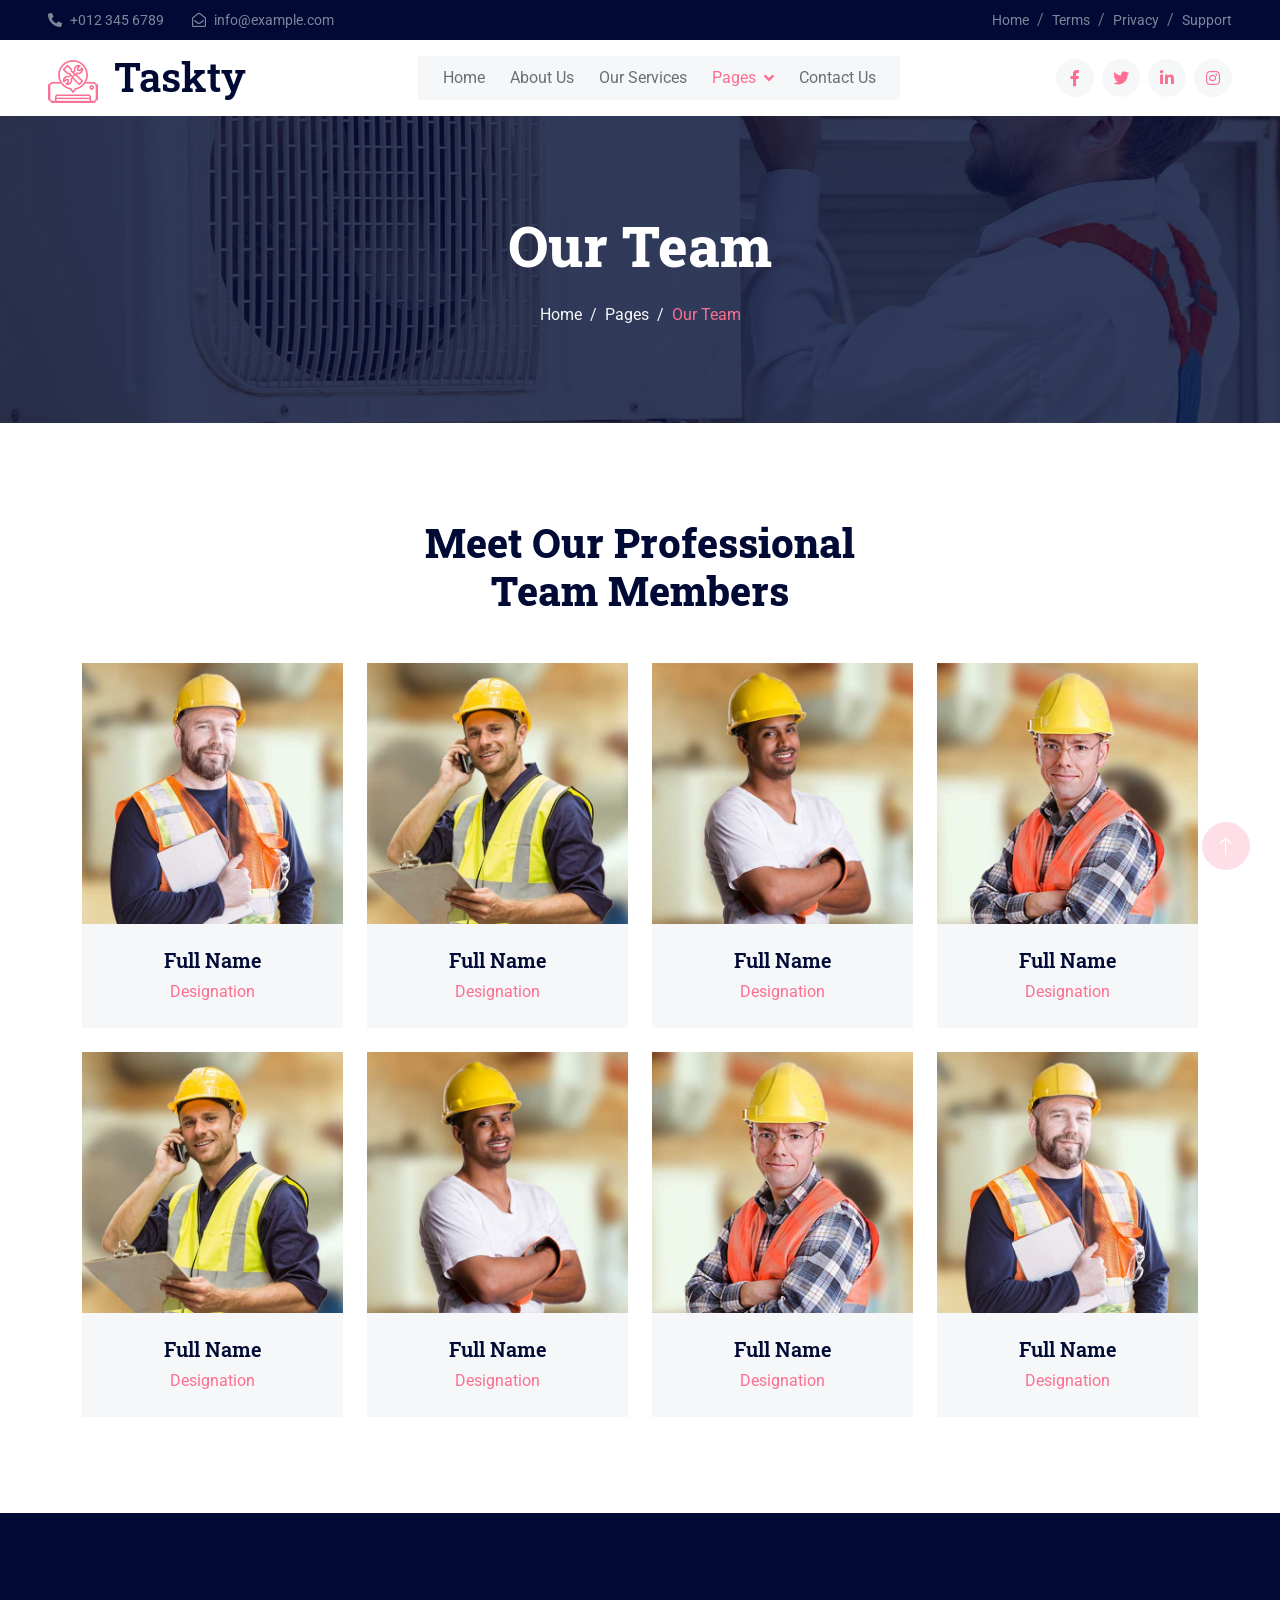
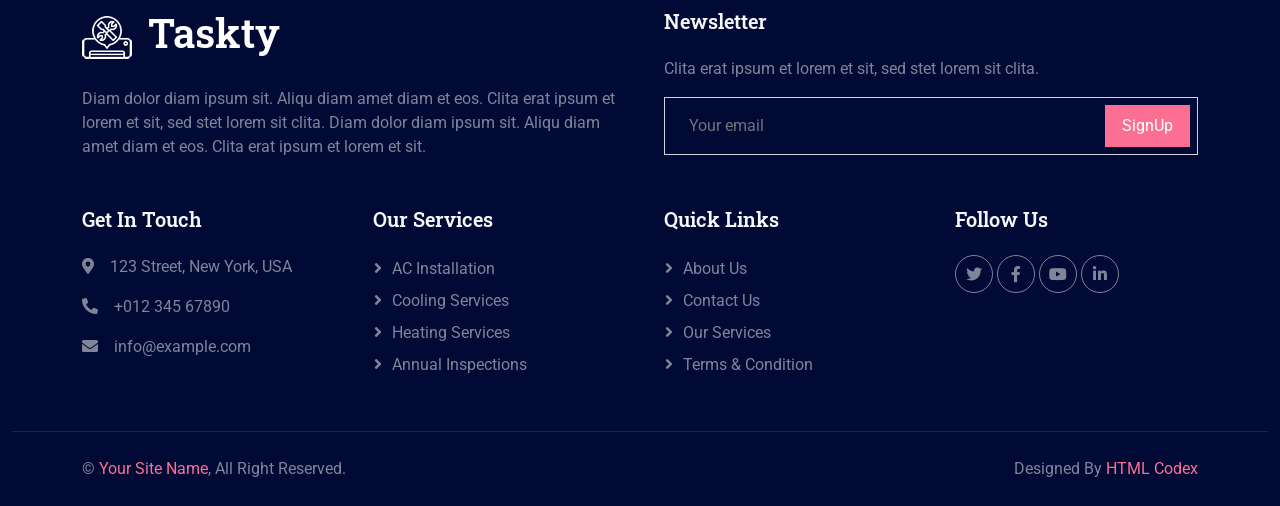
<file: team.html>
<!DOCTYPE html>
<html lang="en">

<head>
    <meta charset="utf-8">
    <title>Taskty - AC Repair Website Template</title>
    <meta content="width=device-width, initial-scale=1.0" name="viewport">
    <meta content="" name="keywords">
    <meta content="" name="description">

    <!-- Favicon -->
    <link href="img/favicon.ico" rel="icon">

    <!-- Google Web Fonts -->
    <link rel="preconnect" href="https://fonts.googleapis.com">
    <link rel="preconnect" href="https://fonts.gstatic.com" crossorigin>
    <link href="https://fonts.googleapis.com/css2?family=Roboto+Slab:wght@400;600;800&family=Roboto:wght@400;500;700&display=swap" rel="stylesheet"> 

    <!-- Icon Font Stylesheet -->
    <link href="https://cdnjs.cloudflare.com/ajax/libs/font-awesome/5.10.0/css/all.min.css" rel="stylesheet">
    <link href="https://cdn.jsdelivr.net/npm/bootstrap-icons@1.4.1/font/bootstrap-icons.css" rel="stylesheet">

    <!-- Libraries Stylesheet -->
    <link href="lib/animate/animate.min.css" rel="stylesheet">
    <link href="lib/owlcarousel/assets/owl.carousel.min.css" rel="stylesheet">

    <!-- Customized Bootstrap Stylesheet -->
    <link href="css/bootstrap.min.css" rel="stylesheet">

    <!-- Template Stylesheet -->
    <link href="css/style.css" rel="stylesheet">
</head>

<body>
    <!-- Spinner Start -->
    <div id="spinner" class="show bg-white position-fixed translate-middle w-100 vh-100 top-50 start-50 d-flex align-items-center justify-content-center">
        <div class="spinner-grow text-primary" role="status"></div>
    </div>
    <!-- Spinner End -->


    <!-- Topbar Start -->
    <div class="container-fluid bg-dark text-white-50 py-2 px-0 d-none d-lg-block">
        <div class="row gx-0 align-items-center">
            <div class="col-lg-7 px-5 text-start">
                <div class="h-100 d-inline-flex align-items-center me-4">
                    <small class="fa fa-phone-alt me-2"></small>
                    <small>+012 345 6789</small>
                </div>
                <div class="h-100 d-inline-flex align-items-center me-4">
                    <small class="far fa-envelope-open me-2"></small>
                    <small>info@example.com</small>
                </div>
            </div>
            <div class="col-lg-5 px-5 text-end">
                <ol class="breadcrumb justify-content-end mb-0">
                    <li class="breadcrumb-item"><a class="text-white-50 small" href="#">Home</a></li>
                    <li class="breadcrumb-item"><a class="text-white-50 small" href="#">Terms</a></li>
                    <li class="breadcrumb-item"><a class="text-white-50 small" href="#">Privacy</a></li>
                    <li class="breadcrumb-item"><a class="text-white-50 small" href="#">Support</a></li>
                </ol>
            </div>
        </div>
    </div>
    <!-- Topbar End -->


    <!-- Navbar Start -->
    <nav class="navbar navbar-expand-lg bg-white navbar-light sticky-top px-4 px-lg-5">
        <a href="index.html" class="navbar-brand d-flex align-items-center">
            <h1 class="m-0"><img class="img-fluid me-3" src="img/icon/icon-02-primary.png" alt="">Taskty</h1>
        </a>
        <button type="button" class="navbar-toggler" data-bs-toggle="collapse" data-bs-target="#navbarCollapse">
            <span class="navbar-toggler-icon"></span>
        </button>
        <div class="collapse navbar-collapse" id="navbarCollapse">
            <div class="navbar-nav mx-auto bg-light pe-4 py-3 py-lg-0">
                <a href="index.html" class="nav-item nav-link">Home</a>
                <a href="about.html" class="nav-item nav-link">About Us</a>
                <a href="service.html" class="nav-item nav-link">Our Services</a>
                <div class="nav-item dropdown">
                    <a href="#" class="nav-link dropdown-toggle active" data-bs-toggle="dropdown">Pages</a>
                    <div class="dropdown-menu bg-light border-0 m-0">
                        <a href="feature.html" class="dropdown-item">Features</a>
                        <a href="quote.html" class="dropdown-item">Free Quote</a>
                        <a href="team.html" class="dropdown-item active">Our Team</a>
                        <a href="testimonial.html" class="dropdown-item">Testimonial</a>
                        <a href="404.html" class="dropdown-item">404 Page</a>
                    </div>
                </div>
                <a href="contact.html" class="nav-item nav-link">Contact Us</a>
            </div>
            <div class="h-100 d-lg-inline-flex align-items-center d-none">
                <a class="btn btn-square rounded-circle bg-light text-primary me-2" href=""><i class="fab fa-facebook-f"></i></a>
                <a class="btn btn-square rounded-circle bg-light text-primary me-2" href=""><i class="fab fa-twitter"></i></a>
                <a class="btn btn-square rounded-circle bg-light text-primary me-2" href=""><i class="fab fa-linkedin-in"></i></a>
                <a class="btn btn-square rounded-circle bg-light text-primary me-0" href=""><i class="fab fa-instagram"></i></a>
            </div>
        </div>
    </nav>
    <!-- Navbar End -->


    <!-- Page Header Start -->
    <div class="container-fluid page-header py-5 mb-5 wow fadeIn" data-wow-delay="0.1s">
        <div class="container text-center py-5">
            <h1 class="display-4 text-white animated slideInDown mb-4">Our Team</h1>
            <nav aria-label="breadcrumb animated slideInDown">
                <ol class="breadcrumb justify-content-center mb-0">
                    <li class="breadcrumb-item"><a href="#">Home</a></li>
                    <li class="breadcrumb-item"><a href="#">Pages</a></li>
                    <li class="breadcrumb-item active" aria-current="page">Our Team</li>
                </ol>
            </nav>
        </div>
    </div>
    <!-- Page Header End -->


    <!-- Team Start -->
    <div class="container-xxl py-5">
        <div class="container">
            <div class="text-center mx-auto wow fadeInUp" data-wow-delay="0.1s" style="max-width: 500px;">
                <h1 class="display-6 mb-5">Meet Our Professional Team Members</h1>
            </div>
            <div class="row g-4">
                <div class="col-lg-3 col-md-6 wow fadeInUp" data-wow-delay="0.1s">
                    <div class="team-item">
                        <div class="team-img position-relative overflow-hidden">
                            <img class="img-fluid" src="img/team-1.jpg" alt="">
                            <div class="team-social">
                                <a class="btn btn-square btn-primary rounded-circle m-1" href=""><i class="fab fa-facebook-f"></i></a>
                                <a class="btn btn-square btn-primary rounded-circle m-1" href=""><i class="fab fa-twitter"></i></a>
                                <a class="btn btn-square btn-primary rounded-circle m-1" href=""><i class="fab fa-instagram"></i></a>
                            </div>
                        </div>
                        <div class="bg-light text-center p-4">
                            <h5>Full Name</h5>
                            <span class="text-primary">Designation</span>
                        </div>
                    </div>
                </div>
                <div class="col-lg-3 col-md-6 wow fadeInUp" data-wow-delay="0.3s">
                    <div class="team-item">
                        <div class="team-img position-relative overflow-hidden">
                            <img class="img-fluid" src="img/team-2.jpg" alt="">
                            <div class="team-social">
                                <a class="btn btn-square btn-primary rounded-circle m-1" href=""><i class="fab fa-facebook-f"></i></a>
                                <a class="btn btn-square btn-primary rounded-circle m-1" href=""><i class="fab fa-twitter"></i></a>
                                <a class="btn btn-square btn-primary rounded-circle m-1" href=""><i class="fab fa-instagram"></i></a>
                            </div>
                        </div>
                        <div class="bg-light text-center p-4">
                            <h5>Full Name</h5>
                            <span class="text-primary">Designation</span>
                        </div>
                    </div>
                </div>
                <div class="col-lg-3 col-md-6 wow fadeInUp" data-wow-delay="0.5s">
                    <div class="team-item">
                        <div class="team-img position-relative overflow-hidden">
                            <img class="img-fluid" src="img/team-3.jpg" alt="">
                            <div class="team-social">
                                <a class="btn btn-square btn-primary rounded-circle m-1" href=""><i class="fab fa-facebook-f"></i></a>
                                <a class="btn btn-square btn-primary rounded-circle m-1" href=""><i class="fab fa-twitter"></i></a>
                                <a class="btn btn-square btn-primary rounded-circle m-1" href=""><i class="fab fa-instagram"></i></a>
                            </div>
                        </div>
                        <div class="bg-light text-center p-4">
                            <h5>Full Name</h5>
                            <span class="text-primary">Designation</span>
                        </div>
                    </div>
                </div>
                <div class="col-lg-3 col-md-6 wow fadeInUp" data-wow-delay="0.7s">
                    <div class="team-item">
                        <div class="team-img position-relative overflow-hidden">
                            <img class="img-fluid" src="img/team-4.jpg" alt="">
                            <div class="team-social">
                                <a class="btn btn-square btn-primary rounded-circle m-1" href=""><i class="fab fa-facebook-f"></i></a>
                                <a class="btn btn-square btn-primary rounded-circle m-1" href=""><i class="fab fa-twitter"></i></a>
                                <a class="btn btn-square btn-primary rounded-circle m-1" href=""><i class="fab fa-instagram"></i></a>
                            </div>
                        </div>
                        <div class="bg-light text-center p-4">
                            <h5>Full Name</h5>
                            <span class="text-primary">Designation</span>
                        </div>
                    </div>
                </div>
                <div class="col-lg-3 col-md-6 wow fadeInUp" data-wow-delay="0.1s">
                    <div class="team-item">
                        <div class="team-img position-relative overflow-hidden">
                            <img class="img-fluid" src="img/team-2.jpg" alt="">
                            <div class="team-social">
                                <a class="btn btn-square btn-primary rounded-circle m-1" href=""><i class="fab fa-facebook-f"></i></a>
                                <a class="btn btn-square btn-primary rounded-circle m-1" href=""><i class="fab fa-twitter"></i></a>
                                <a class="btn btn-square btn-primary rounded-circle m-1" href=""><i class="fab fa-instagram"></i></a>
                            </div>
                        </div>
                        <div class="bg-light text-center p-4">
                            <h5>Full Name</h5>
                            <span class="text-primary">Designation</span>
                        </div>
                    </div>
                </div>
                <div class="col-lg-3 col-md-6 wow fadeInUp" data-wow-delay="0.3s">
                    <div class="team-item">
                        <div class="team-img position-relative overflow-hidden">
                            <img class="img-fluid" src="img/team-3.jpg" alt="">
                            <div class="team-social">
                                <a class="btn btn-square btn-primary rounded-circle m-1" href=""><i class="fab fa-facebook-f"></i></a>
                                <a class="btn btn-square btn-primary rounded-circle m-1" href=""><i class="fab fa-twitter"></i></a>
                                <a class="btn btn-square btn-primary rounded-circle m-1" href=""><i class="fab fa-instagram"></i></a>
                            </div>
                        </div>
                        <div class="bg-light text-center p-4">
                            <h5>Full Name</h5>
                            <span class="text-primary">Designation</span>
                        </div>
                    </div>
                </div>
                <div class="col-lg-3 col-md-6 wow fadeInUp" data-wow-delay="0.5s">
                    <div class="team-item">
                        <div class="team-img position-relative overflow-hidden">
                            <img class="img-fluid" src="img/team-4.jpg" alt="">
                            <div class="team-social">
                                <a class="btn btn-square btn-primary rounded-circle m-1" href=""><i class="fab fa-facebook-f"></i></a>
                                <a class="btn btn-square btn-primary rounded-circle m-1" href=""><i class="fab fa-twitter"></i></a>
                                <a class="btn btn-square btn-primary rounded-circle m-1" href=""><i class="fab fa-instagram"></i></a>
                            </div>
                        </div>
                        <div class="bg-light text-center p-4">
                            <h5>Full Name</h5>
                            <span class="text-primary">Designation</span>
                        </div>
                    </div>
                </div>
                <div class="col-lg-3 col-md-6 wow fadeInUp" data-wow-delay="0.7s">
                    <div class="team-item">
                        <div class="team-img position-relative overflow-hidden">
                            <img class="img-fluid" src="img/team-1.jpg" alt="">
                            <div class="team-social">
                                <a class="btn btn-square btn-primary rounded-circle m-1" href=""><i class="fab fa-facebook-f"></i></a>
                                <a class="btn btn-square btn-primary rounded-circle m-1" href=""><i class="fab fa-twitter"></i></a>
                                <a class="btn btn-square btn-primary rounded-circle m-1" href=""><i class="fab fa-instagram"></i></a>
                            </div>
                        </div>
                        <div class="bg-light text-center p-4">
                            <h5>Full Name</h5>
                            <span class="text-primary">Designation</span>
                        </div>
                    </div>
                </div>
            </div>
        </div>
    </div>
    <!-- Team End -->
        

    <!-- Footer Start -->
    <div class="container-fluid bg-dark footer mt-5 pt-5 wow fadeIn" data-wow-delay="0.1s">
        <div class="container py-5">
            <div class="row g-5">
                <div class="col-md-6">
                    <h1 class="text-white mb-4"><img class="img-fluid me-3" src="img/icon/icon-02-light.png" alt="">Taskty</h1>
                    <span>Diam dolor diam ipsum sit. Aliqu diam amet diam et eos. Clita erat ipsum et lorem et sit, sed stet lorem sit clita. Diam dolor diam ipsum sit. Aliqu diam amet diam et eos. Clita erat ipsum et lorem et sit.</span>
                </div>
                <div class="col-md-6">
                    <h5 class="text-light mb-4">Newsletter</h5>
                    <p>Clita erat ipsum et lorem et sit, sed stet lorem sit clita.</p>
                    <div class="position-relative">
                        <input class="form-control bg-transparent w-100 py-3 ps-4 pe-5" type="text" placeholder="Your email">
                        <button type="button" class="btn btn-primary py-2 px-3 position-absolute top-0 end-0 mt-2 me-2">SignUp</button>
                    </div>
                </div>
                <div class="col-lg-3 col-md-6">
                    <h5 class="text-light mb-4">Get In Touch</h5>
                    <p><i class="fa fa-map-marker-alt me-3"></i>123 Street, New York, USA</p>
                    <p><i class="fa fa-phone-alt me-3"></i>+012 345 67890</p>
                    <p><i class="fa fa-envelope me-3"></i>info@example.com</p>
                </div>
                <div class="col-lg-3 col-md-6">
                    <h5 class="text-light mb-4">Our Services</h5>
                    <a class="btn btn-link" href="">AC Installation</a>
                    <a class="btn btn-link" href="">Cooling Services</a>
                    <a class="btn btn-link" href="">Heating Services</a>
                    <a class="btn btn-link" href="">Annual Inspections</a>
                </div>
                <div class="col-lg-3 col-md-6">
                    <h5 class="text-light mb-4">Quick Links</h5>
                    <a class="btn btn-link" href="">About Us</a>
                    <a class="btn btn-link" href="">Contact Us</a>
                    <a class="btn btn-link" href="">Our Services</a>
                    <a class="btn btn-link" href="">Terms & Condition</a>
                </div>
                <div class="col-lg-3 col-md-6">
                    <h5 class="text-light mb-4">Follow Us</h5>
                    <div class="d-flex">
                        <a class="btn btn-square rounded-circle me-1" href=""><i class="fab fa-twitter"></i></a>
                        <a class="btn btn-square rounded-circle me-1" href=""><i class="fab fa-facebook-f"></i></a>
                        <a class="btn btn-square rounded-circle me-1" href=""><i class="fab fa-youtube"></i></a>
                        <a class="btn btn-square rounded-circle me-1" href=""><i class="fab fa-linkedin-in"></i></a>
                    </div>
                </div>
            </div>
        </div>
        <div class="container-fluid copyright">
            <div class="container">
                <div class="row">
                    <div class="col-md-6 text-center text-md-start mb-3 mb-md-0">
                        &copy; <a href="#">Your Site Name</a>, All Right Reserved.
                    </div>
                    <div class="col-md-6 text-center text-md-end">
                        <!--/*** This template is free as long as you keep the footer author’s credit link/attribution link/backlink. If you'd like to use the template without the footer author’s credit link/attribution link/backlink, you can purchase the Credit Removal License from "https://htmlcodex.com/credit-removal". Thank you for your support. ***/-->
                        Designed By <a href="https://htmlcodex.com">HTML Codex</a>
                    </div>
                </div>
            </div>
        </div>
    </div>
    <!-- Footer End -->


    <!-- Back to Top -->
    <a href="#" class="btn btn-lg btn-primary btn-lg-square rounded-circle back-to-top"><i class="bi bi-arrow-up"></i></a>


    <!-- JavaScript Libraries -->
    <script src="https://code.jquery.com/jquery-3.4.1.min.js"></script>
    <script src="https://cdn.jsdelivr.net/npm/bootstrap@5.0.0/dist/js/bootstrap.bundle.min.js"></script>
    <script src="lib/wow/wow.min.js"></script>
    <script src="lib/easing/easing.min.js"></script>
    <script src="lib/waypoints/waypoints.min.js"></script>
    <script src="lib/owlcarousel/owl.carousel.min.js"></script>
    <script src="lib/counterup/counterup.min.js"></script>
    <script src="lib/parallax/parallax.min.js"></script>

    <!-- Template Javascript -->
    <script src="js/main.js"></script>
</body>

</html>
</file>
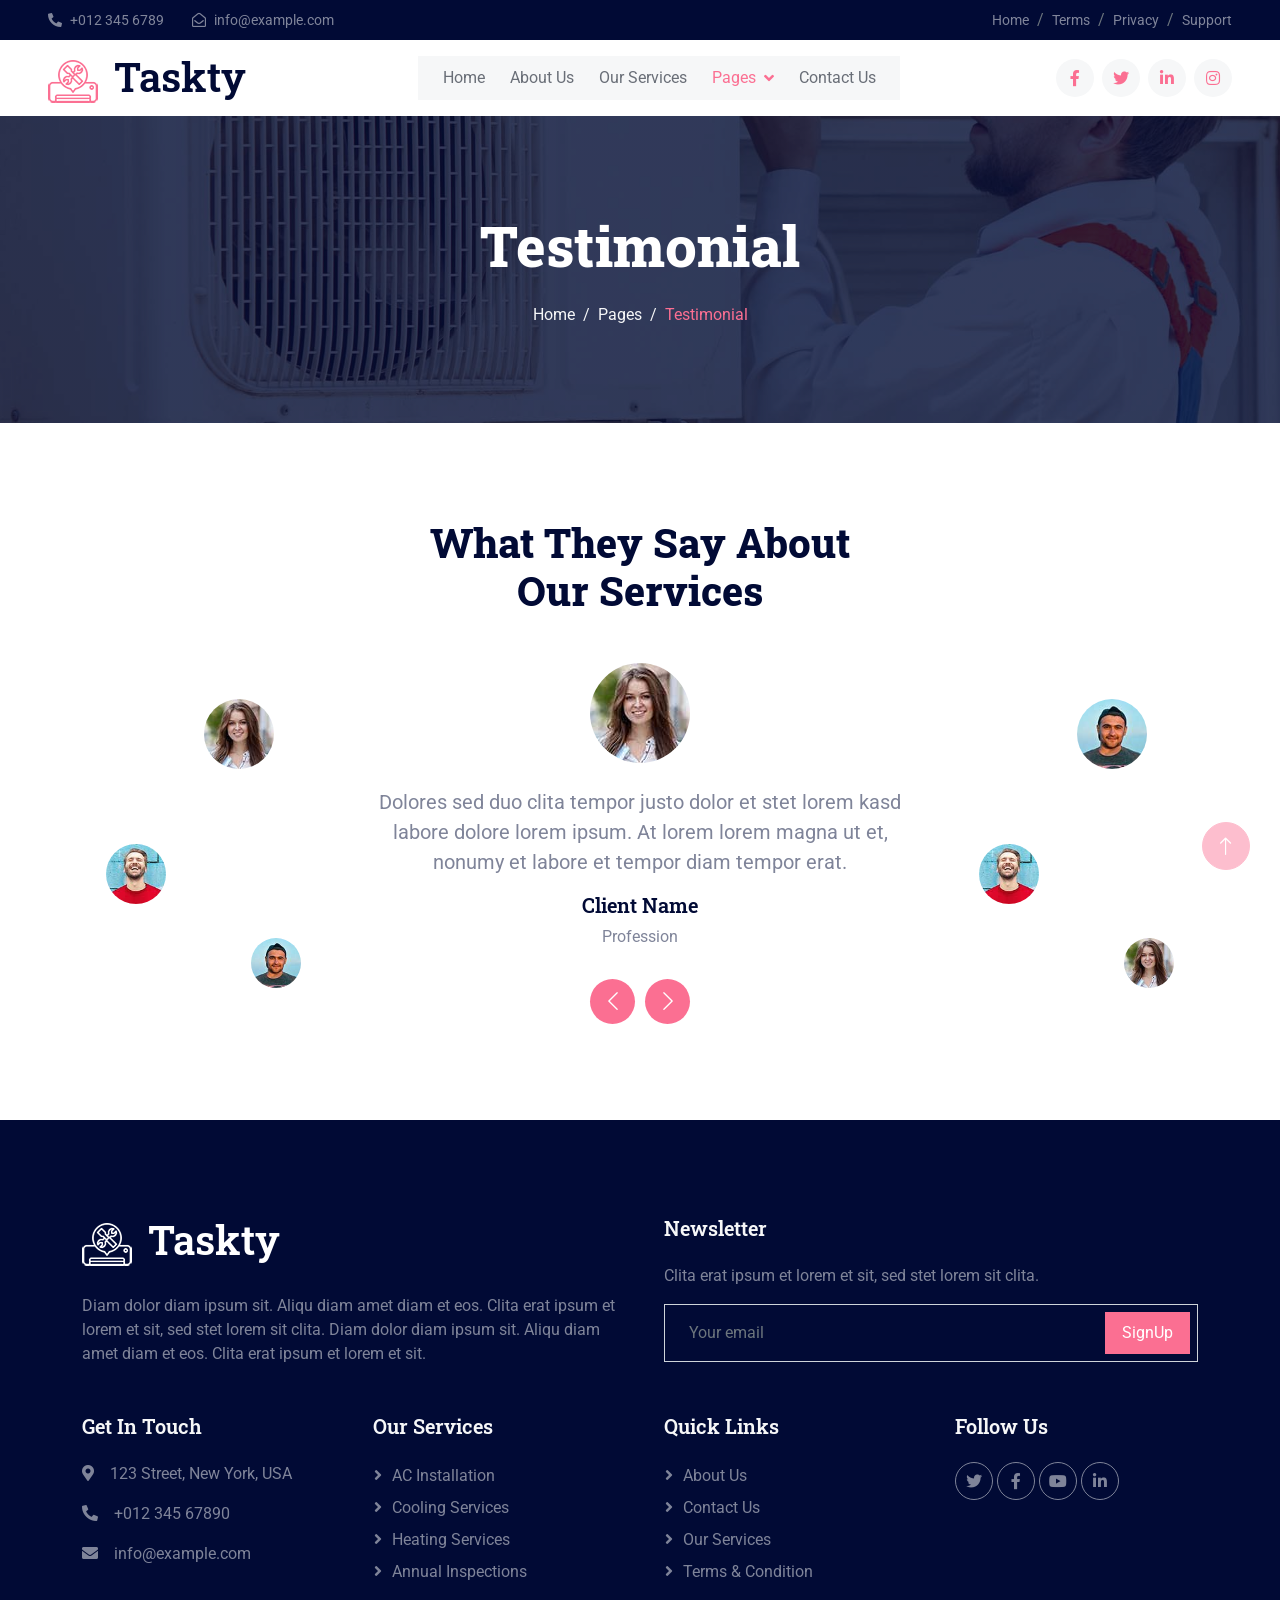
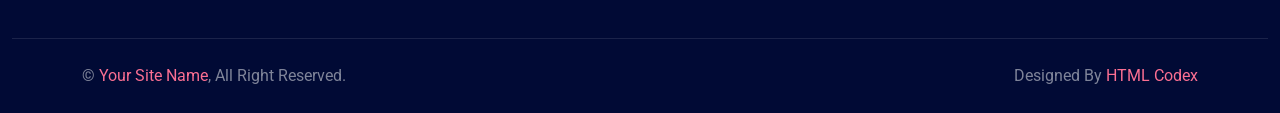
<file: testimonial.html>
<!DOCTYPE html>
<html lang="en">

<head>
    <meta charset="utf-8">
    <title>Taskty - AC Repair Website Template</title>
    <meta content="width=device-width, initial-scale=1.0" name="viewport">
    <meta content="" name="keywords">
    <meta content="" name="description">

    <!-- Favicon -->
    <link href="img/favicon.ico" rel="icon">

    <!-- Google Web Fonts -->
    <link rel="preconnect" href="https://fonts.googleapis.com">
    <link rel="preconnect" href="https://fonts.gstatic.com" crossorigin>
    <link href="https://fonts.googleapis.com/css2?family=Roboto+Slab:wght@400;600;800&family=Roboto:wght@400;500;700&display=swap" rel="stylesheet"> 

    <!-- Icon Font Stylesheet -->
    <link href="https://cdnjs.cloudflare.com/ajax/libs/font-awesome/5.10.0/css/all.min.css" rel="stylesheet">
    <link href="https://cdn.jsdelivr.net/npm/bootstrap-icons@1.4.1/font/bootstrap-icons.css" rel="stylesheet">

    <!-- Libraries Stylesheet -->
    <link href="lib/animate/animate.min.css" rel="stylesheet">
    <link href="lib/owlcarousel/assets/owl.carousel.min.css" rel="stylesheet">

    <!-- Customized Bootstrap Stylesheet -->
    <link href="css/bootstrap.min.css" rel="stylesheet">

    <!-- Template Stylesheet -->
    <link href="css/style.css" rel="stylesheet">
</head>

<body>
    <!-- Spinner Start -->
    <div id="spinner" class="show bg-white position-fixed translate-middle w-100 vh-100 top-50 start-50 d-flex align-items-center justify-content-center">
        <div class="spinner-grow text-primary" role="status"></div>
    </div>
    <!-- Spinner End -->


    <!-- Topbar Start -->
    <div class="container-fluid bg-dark text-white-50 py-2 px-0 d-none d-lg-block">
        <div class="row gx-0 align-items-center">
            <div class="col-lg-7 px-5 text-start">
                <div class="h-100 d-inline-flex align-items-center me-4">
                    <small class="fa fa-phone-alt me-2"></small>
                    <small>+012 345 6789</small>
                </div>
                <div class="h-100 d-inline-flex align-items-center me-4">
                    <small class="far fa-envelope-open me-2"></small>
                    <small>info@example.com</small>
                </div>
            </div>
            <div class="col-lg-5 px-5 text-end">
                <ol class="breadcrumb justify-content-end mb-0">
                    <li class="breadcrumb-item"><a class="text-white-50 small" href="#">Home</a></li>
                    <li class="breadcrumb-item"><a class="text-white-50 small" href="#">Terms</a></li>
                    <li class="breadcrumb-item"><a class="text-white-50 small" href="#">Privacy</a></li>
                    <li class="breadcrumb-item"><a class="text-white-50 small" href="#">Support</a></li>
                </ol>
            </div>
        </div>
    </div>
    <!-- Topbar End -->


    <!-- Navbar Start -->
    <nav class="navbar navbar-expand-lg bg-white navbar-light sticky-top px-4 px-lg-5">
        <a href="index.html" class="navbar-brand d-flex align-items-center">
            <h1 class="m-0"><img class="img-fluid me-3" src="img/icon/icon-02-primary.png" alt="">Taskty</h1>
        </a>
        <button type="button" class="navbar-toggler" data-bs-toggle="collapse" data-bs-target="#navbarCollapse">
            <span class="navbar-toggler-icon"></span>
        </button>
        <div class="collapse navbar-collapse" id="navbarCollapse">
            <div class="navbar-nav mx-auto bg-light pe-4 py-3 py-lg-0">
                <a href="index.html" class="nav-item nav-link">Home</a>
                <a href="about.html" class="nav-item nav-link">About Us</a>
                <a href="service.html" class="nav-item nav-link">Our Services</a>
                <div class="nav-item dropdown">
                    <a href="#" class="nav-link dropdown-toggle active" data-bs-toggle="dropdown">Pages</a>
                    <div class="dropdown-menu bg-light border-0 m-0">
                        <a href="feature.html" class="dropdown-item">Features</a>
                        <a href="quote.html" class="dropdown-item">Free Quote</a>
                        <a href="team.html" class="dropdown-item">Our Team</a>
                        <a href="testimonial.html" class="dropdown-item active">Testimonial</a>
                        <a href="404.html" class="dropdown-item">404 Page</a>
                    </div>
                </div>
                <a href="contact.html" class="nav-item nav-link">Contact Us</a>
            </div>
            <div class="h-100 d-lg-inline-flex align-items-center d-none">
                <a class="btn btn-square rounded-circle bg-light text-primary me-2" href=""><i class="fab fa-facebook-f"></i></a>
                <a class="btn btn-square rounded-circle bg-light text-primary me-2" href=""><i class="fab fa-twitter"></i></a>
                <a class="btn btn-square rounded-circle bg-light text-primary me-2" href=""><i class="fab fa-linkedin-in"></i></a>
                <a class="btn btn-square rounded-circle bg-light text-primary me-0" href=""><i class="fab fa-instagram"></i></a>
            </div>
        </div>
    </nav>
    <!-- Navbar End -->


    <!-- Page Header Start -->
    <div class="container-fluid page-header py-5 mb-5 wow fadeIn" data-wow-delay="0.1s">
        <div class="container text-center py-5">
            <h1 class="display-4 text-white animated slideInDown mb-4">Testimonial</h1>
            <nav aria-label="breadcrumb animated slideInDown">
                <ol class="breadcrumb justify-content-center mb-0">
                    <li class="breadcrumb-item"><a href="#">Home</a></li>
                    <li class="breadcrumb-item"><a href="#">Pages</a></li>
                    <li class="breadcrumb-item active" aria-current="page">Testimonial</li>
                </ol>
            </nav>
        </div>
    </div>
    <!-- Page Header End -->


    <!-- Testimonial Start -->
    <div class="container-xxl py-5">
        <div class="container">
            <div class="text-center mx-auto wow fadeInUp" data-wow-delay="0.1s" style="max-width: 500px;">
                <h1 class="display-6 mb-5">What They Say About Our Services</h1>
            </div>
            <div class="row g-5">
                <div class="col-lg-3 d-none d-lg-block">
                    <div class="testimonial-left h-100">
                        <img class="img-fluid animated pulse infinite" src="img/testimonial-1.jpg" alt="">
                        <img class="img-fluid animated pulse infinite" src="img/testimonial-2.jpg" alt="">
                        <img class="img-fluid animated pulse infinite" src="img/testimonial-3.jpg" alt="">
                    </div>
                </div>
                <div class="col-lg-6 wow fadeIn" data-wow-delay="0.5s">
                    <div class="owl-carousel testimonial-carousel">
                        <div class="testimonial-item text-center">
                            <img class="img-fluid mx-auto mb-4" src="img/testimonial-1.jpg" alt="">
                            <p class="fs-5">Dolores sed duo clita tempor justo dolor et stet lorem kasd labore dolore lorem ipsum. At lorem lorem magna ut et, nonumy et labore et tempor diam tempor erat.</p>
                            <h5>Client Name</h5>
                            <span>Profession</span>
                        </div>
                        <div class="testimonial-item text-center">
                            <img class="img-fluid mx-auto mb-4" src="img/testimonial-2.jpg" alt="">
                            <p class="fs-5">Dolores sed duo clita tempor justo dolor et stet lorem kasd labore dolore lorem ipsum. At lorem lorem magna ut et, nonumy et labore et tempor diam tempor erat.</p>
                            <h5>Client Name</h5>
                            <span>Profession</span>
                        </div>
                        <div class="testimonial-item text-center">
                            <img class="img-fluid mx-auto mb-4" src="img/testimonial-3.jpg" alt="">
                            <p class="fs-5">Dolores sed duo clita tempor justo dolor et stet lorem kasd labore dolore lorem ipsum. At lorem lorem magna ut et, nonumy et labore et tempor diam tempor erat.</p>
                            <h5>Client Name</h5>
                            <span>Profession</span>
                        </div>
                    </div>
                </div>
                <div class="col-lg-3 d-none d-lg-block">
                    <div class="testimonial-right h-100">
                        <img class="img-fluid animated pulse infinite" src="img/testimonial-1.jpg" alt="">
                        <img class="img-fluid animated pulse infinite" src="img/testimonial-2.jpg" alt="">
                        <img class="img-fluid animated pulse infinite" src="img/testimonial-3.jpg" alt="">
                    </div>
                </div>
            </div>
        </div>
    </div>
    <!-- Testimonial End -->
        

    <!-- Footer Start -->
    <div class="container-fluid bg-dark footer mt-5 pt-5 wow fadeIn" data-wow-delay="0.1s">
        <div class="container py-5">
            <div class="row g-5">
                <div class="col-md-6">
                    <h1 class="text-white mb-4"><img class="img-fluid me-3" src="img/icon/icon-02-light.png" alt="">Taskty</h1>
                    <span>Diam dolor diam ipsum sit. Aliqu diam amet diam et eos. Clita erat ipsum et lorem et sit, sed stet lorem sit clita. Diam dolor diam ipsum sit. Aliqu diam amet diam et eos. Clita erat ipsum et lorem et sit.</span>
                </div>
                <div class="col-md-6">
                    <h5 class="text-light mb-4">Newsletter</h5>
                    <p>Clita erat ipsum et lorem et sit, sed stet lorem sit clita.</p>
                    <div class="position-relative">
                        <input class="form-control bg-transparent w-100 py-3 ps-4 pe-5" type="text" placeholder="Your email">
                        <button type="button" class="btn btn-primary py-2 px-3 position-absolute top-0 end-0 mt-2 me-2">SignUp</button>
                    </div>
                </div>
                <div class="col-lg-3 col-md-6">
                    <h5 class="text-light mb-4">Get In Touch</h5>
                    <p><i class="fa fa-map-marker-alt me-3"></i>123 Street, New York, USA</p>
                    <p><i class="fa fa-phone-alt me-3"></i>+012 345 67890</p>
                    <p><i class="fa fa-envelope me-3"></i>info@example.com</p>
                </div>
                <div class="col-lg-3 col-md-6">
                    <h5 class="text-light mb-4">Our Services</h5>
                    <a class="btn btn-link" href="">AC Installation</a>
                    <a class="btn btn-link" href="">Cooling Services</a>
                    <a class="btn btn-link" href="">Heating Services</a>
                    <a class="btn btn-link" href="">Annual Inspections</a>
                </div>
                <div class="col-lg-3 col-md-6">
                    <h5 class="text-light mb-4">Quick Links</h5>
                    <a class="btn btn-link" href="">About Us</a>
                    <a class="btn btn-link" href="">Contact Us</a>
                    <a class="btn btn-link" href="">Our Services</a>
                    <a class="btn btn-link" href="">Terms & Condition</a>
                </div>
                <div class="col-lg-3 col-md-6">
                    <h5 class="text-light mb-4">Follow Us</h5>
                    <div class="d-flex">
                        <a class="btn btn-square rounded-circle me-1" href=""><i class="fab fa-twitter"></i></a>
                        <a class="btn btn-square rounded-circle me-1" href=""><i class="fab fa-facebook-f"></i></a>
                        <a class="btn btn-square rounded-circle me-1" href=""><i class="fab fa-youtube"></i></a>
                        <a class="btn btn-square rounded-circle me-1" href=""><i class="fab fa-linkedin-in"></i></a>
                    </div>
                </div>
            </div>
        </div>
        <div class="container-fluid copyright">
            <div class="container">
                <div class="row">
                    <div class="col-md-6 text-center text-md-start mb-3 mb-md-0">
                        &copy; <a href="#">Your Site Name</a>, All Right Reserved.
                    </div>
                    <div class="col-md-6 text-center text-md-end">
                        <!--/*** This template is free as long as you keep the footer author’s credit link/attribution link/backlink. If you'd like to use the template without the footer author’s credit link/attribution link/backlink, you can purchase the Credit Removal License from "https://htmlcodex.com/credit-removal". Thank you for your support. ***/-->
                        Designed By <a href="https://htmlcodex.com">HTML Codex</a>
                    </div>
                </div>
            </div>
        </div>
    </div>
    <!-- Footer End -->


    <!-- Back to Top -->
    <a href="#" class="btn btn-lg btn-primary btn-lg-square rounded-circle back-to-top"><i class="bi bi-arrow-up"></i></a>


    <!-- JavaScript Libraries -->
    <script src="https://code.jquery.com/jquery-3.4.1.min.js"></script>
    <script src="https://cdn.jsdelivr.net/npm/bootstrap@5.0.0/dist/js/bootstrap.bundle.min.js"></script>
    <script src="lib/wow/wow.min.js"></script>
    <script src="lib/easing/easing.min.js"></script>
    <script src="lib/waypoints/waypoints.min.js"></script>
    <script src="lib/owlcarousel/owl.carousel.min.js"></script>
    <script src="lib/counterup/counterup.min.js"></script>
    <script src="lib/parallax/parallax.min.js"></script>

    <!-- Template Javascript -->
    <script src="js/main.js"></script>
</body>

</html>
</file>
<file: css/style.css>
/********** Template CSS **********/
:root {
    --primary: #fb6f92;
    --secondary: #001064;
    --light: #F6F7F8;
    --dark: #010A35;
}

.back-to-top {
    position: fixed;
    display: none;
    right: 30px;
    bottom: 30px;
    z-index: 99;
}


/*** Spinner ***/
#spinner {
    opacity: 0;
    visibility: hidden;
    transition: opacity .5s ease-out, visibility 0s linear .5s;
    z-index: 99999;
}

#spinner.show {
    transition: opacity .5s ease-out, visibility 0s linear 0s;
    visibility: visible;
    opacity: 1;
}


/*** Button ***/
.btn {
    transition: .5s;
}

.btn.btn-primary,
.btn.btn-outline-primary:hover,
.btn.btn-secondary,
.btn.btn-outline-secondary:hover {
    color: #FFFFFF;
}

.btn.btn-primary:hover {
    background: var(--secondary);
    border-color: var(--secondary);
}

.btn.btn-secondary:hover {
    background: var(--primary);
    border-color: var(--primary);
}

.btn-square {
    width: 38px;
    height: 38px;
}

.btn-sm-square {
    width: 32px;
    height: 32px;
}

.btn-lg-square {
    width: 48px;
    height: 48px;
}

.btn-square,
.btn-sm-square,
.btn-lg-square {
    padding: 0;
    display: flex;
    align-items: center;
    justify-content: center;
    font-weight: normal;
}


/*** Navbar ***/
.navbar.sticky-top {
    top: -100px;
    transition: .5s;
}

.navbar .navbar-brand img {
    max-height: 60px;
}

.navbar .navbar-nav .nav-link {
    margin-left: 25px;
    padding: 10px 0;
    color: #696E77;
    font-weight: 400;
    outline: none;
}

.navbar .navbar-nav .nav-link:hover,
.navbar .navbar-nav .nav-link.active {
    color: var(--primary);
}

.navbar .dropdown-toggle::after {
    border: none;
    content: "\f107";
    font-family: "Font Awesome 5 Free";
    font-weight: 900;
    vertical-align: middle;
    margin-left: 8px;
}

@media (max-width: 991.98px) {
    .navbar .navbar-brand img {
        max-height: 45px;
    }

    .navbar .navbar-nav {
        margin-top: 20px;
        margin-bottom: 15px;
    }

    .navbar .nav-item .dropdown-menu {
        padding-left: 30px;
    }
}

@media (min-width: 992px) {
    .navbar .nav-item .dropdown-menu {
        display: block;
        border: none;
        margin-top: 0;
        top: 150%;
        right: 0;
        opacity: 0;
        visibility: hidden;
        transition: .5s;
    }

    .navbar .nav-item:hover .dropdown-menu {
        top: 100%;
        visibility: visible;
        transition: .5s;
        opacity: 1;
    }
}


/*** Header ***/
.carousel-caption {
    top: 0;
    left: 0;
    right: 0;
    bottom: 0;
    display: flex;
    align-items: center;
    justify-content: center;
    text-align: center;
    background: rgba(1, 10, 53, .8);
    z-index: 1;
}

.carousel-control-prev,
.carousel-control-next {
    width: 15%;
}

.carousel-control-prev-icon,
.carousel-control-next-icon {
    width: 3rem;
    height: 3rem;
    background-color: var(--dark);
    border: 12px solid var(--dark);
    border-radius: 3rem;
}

@media (max-width: 768px) {
    #header-carousel .carousel-item {
        position: relative;
        min-height: 450px;
    }
    
    #header-carousel .carousel-item img {
        position: absolute;
        width: 100%;
        height: 100%;
        object-fit: cover;
    }
}

.page-header {
    background: linear-gradient(rgba(1, 10, 53, .8), rgba(1, 10, 53, .8)), url(../img/carousel-1.jpg) center center no-repeat;
    background-size: cover;
}

.page-header .breadcrumb-item a,
.page-header .breadcrumb-item+.breadcrumb-item::before {
    color: var(--light);
}

.page-header .breadcrumb-item a:hover,
.page-header .breadcrumb-item.active {
    color: var(--primary);
}


/*** Facts ***/
.facts {
	position: relative;
}

.facts * {
	position: relative;
	z-index: 1;
}

.facts::after {
	position: absolute;
	content: "";
	width: 100%;
	height: 100%;
	top: 0;
	left: 0;
    background: rgba(1, 10, 53, .8);
}


/*** Quote ***/
@media (min-width: 992px) {
    .container.quote {
        max-width: 100% !important;
    }

    .container.quote .quote-text {
        padding-left: calc(((100% - 960px) / 2) + .75rem);
    }

    .container.quote .quote-form {
        padding-right: calc(((100% - 960px) / 2) + .75rem);
    }
}

@media (min-width: 1200px) {
    .container.quote .quote-text  {
        padding-left: calc(((100% - 1140px) / 2) + .75rem);
    }

    .container.quote .quote-form  {
        padding-right: calc(((100% - 1140px) / 2) + .75rem);
    }
}

@media (min-width: 1400px) {
    .container.quote .quote-text  {
        padding-left: calc(((100% - 1320px) / 2) + .75rem);
    }

    .container.quote .quote-form  {
        padding-right: calc(((100% - 1320px) / 2) + .75rem);
    }
}

.container.quote .quote-text,
.container.quote .quote-form {
	position: relative;
}

.container.quote .quote-text *,
.container.quote .quote-form * {
	position: relative;
	z-index: 1;
}

.container.quote .quote-text::after,
.container.quote .quote-form::after {
	position: absolute;
	content: "";
	width: 100%;
	height: 100%;
	top: 0;
	left: 0;
}

.container.quote .quote-text::after {
    background: rgba(1, 10, 53, .8);
}

.container.quote .quote-form::after {
    background: rgba(255, 255, 255, .8);
}

.container.quote .quote-text .h-100,
.container.quote .quote-form .h-100 {
    padding: 6rem 0;
    display: flex;
    flex-direction: column;
    justify-content: center;
}


/*** Service ***/
.service-item .service-icon {
    width: 90px;
    height: 90px;
    display: flex;
    align-items: center;
    justify-content: center;
}

.service-item .service-icon img {
    max-width: 60px;
    max-height: 60px;
}


/*** Team ***/
.team-item .team-img::before,
.team-item .team-img::after {
    position: absolute;
    content: "";
    width: 0;
    height: 100%;
    top: 0;
    left: 0;
    background: rgba(1, 10, 53, .8);
    transition: .5s;
}

.team-item .team-img::after {
    left: auto;
    right: 0;
}

.team-item:hover .team-img::before,
.team-item:hover .team-img::after {
    width: 50%;
}

.team-item .team-img .team-social {
    position: absolute;
    width: 100%;
    height: 100%;
    top: 0;
    left: 0;
    display: flex;
    align-items: center;
    justify-content: center;
    transition: .5s;
    z-index: 3;
    opacity: 0;
}

.team-item:hover .team-img .team-social {
    transition-delay: .3s;
    opacity: 1;
}


/*** Testimonial ***/
.animated.pulse {
    animation-duration: 1.5s;
}

.testimonial-left,
.testimonial-right {
    position: relative;
}

.testimonial-left img,
.testimonial-right img {
    position: absolute;
    border-radius: 70px;
}

.testimonial-left img:nth-child(1),
.testimonial-right img:nth-child(3) {
    width: 70px;
    height: 70px;
    top: 10%;
    left: 50%;
    transform: translateX(-50%);
}

.testimonial-left img:nth-child(2),
.testimonial-right img:nth-child(2) {
    width: 60px;
    height: 60px;
    top: 50%;
    left: 10%;
    transform: translateY(-50%);
}

.testimonial-left img:nth-child(3),
.testimonial-right img:nth-child(1) {
    width: 50px;
    height: 50px;
    bottom: 10%;
    right: 10%;
}

.testimonial-carousel .owl-item img {
    width: 100px;
    height: 100px;
    border-radius: 100px;
}

.testimonial-carousel .owl-nav {
    margin-top: 30px;
    display: flex;
    justify-content: center;
}

.testimonial-carousel .owl-nav .owl-prev,
.testimonial-carousel .owl-nav .owl-next {
    margin: 0 5px;
    width: 45px;
    height: 45px;
    display: flex;
    align-items: center;
    justify-content: center;
    color: #FFFFFF;
    background: var(--primary);
    border-radius: 45px;
    font-size: 22px;
    transition: .5s;
}

.testimonial-carousel .owl-nav .owl-prev:hover,
.testimonial-carousel .owl-nav .owl-next:hover {
    background: var(--secondary);
}


/*** Footer ***/
.footer {
    color: #7F8499;
}

.footer .btn.btn-link {
    display: block;
    margin-bottom: 5px;
    padding: 0;
    text-align: left;
    color: #7F8499;
    font-weight: normal;
    text-transform: capitalize;
    transition: .3s;
}

.footer .btn.btn-link::before {
    position: relative;
    content: "\f105";
    font-family: "Font Awesome 5 Free";
    font-weight: 900;
    color: #7F8499;
    margin-right: 10px;
}

.footer .btn.btn-link:hover {
    color: var(--primary);
    letter-spacing: 1px;
    box-shadow: none;
}

.footer .btn.btn-square {
    color: #7F8499;
    border: 1px solid #7F8499;
}

.footer .btn.btn-square:hover {
    color: var(--light);
    border-color: var(--primary);
}

.footer .copyright {
    padding: 25px 0;
    border-top: 1px solid rgba(256, 256, 256, .1);
}

.footer .copyright a {
    color: var(--primary);
}

.footer .copyright a:hover {
    color: #FFFFFF;
}
</file>
